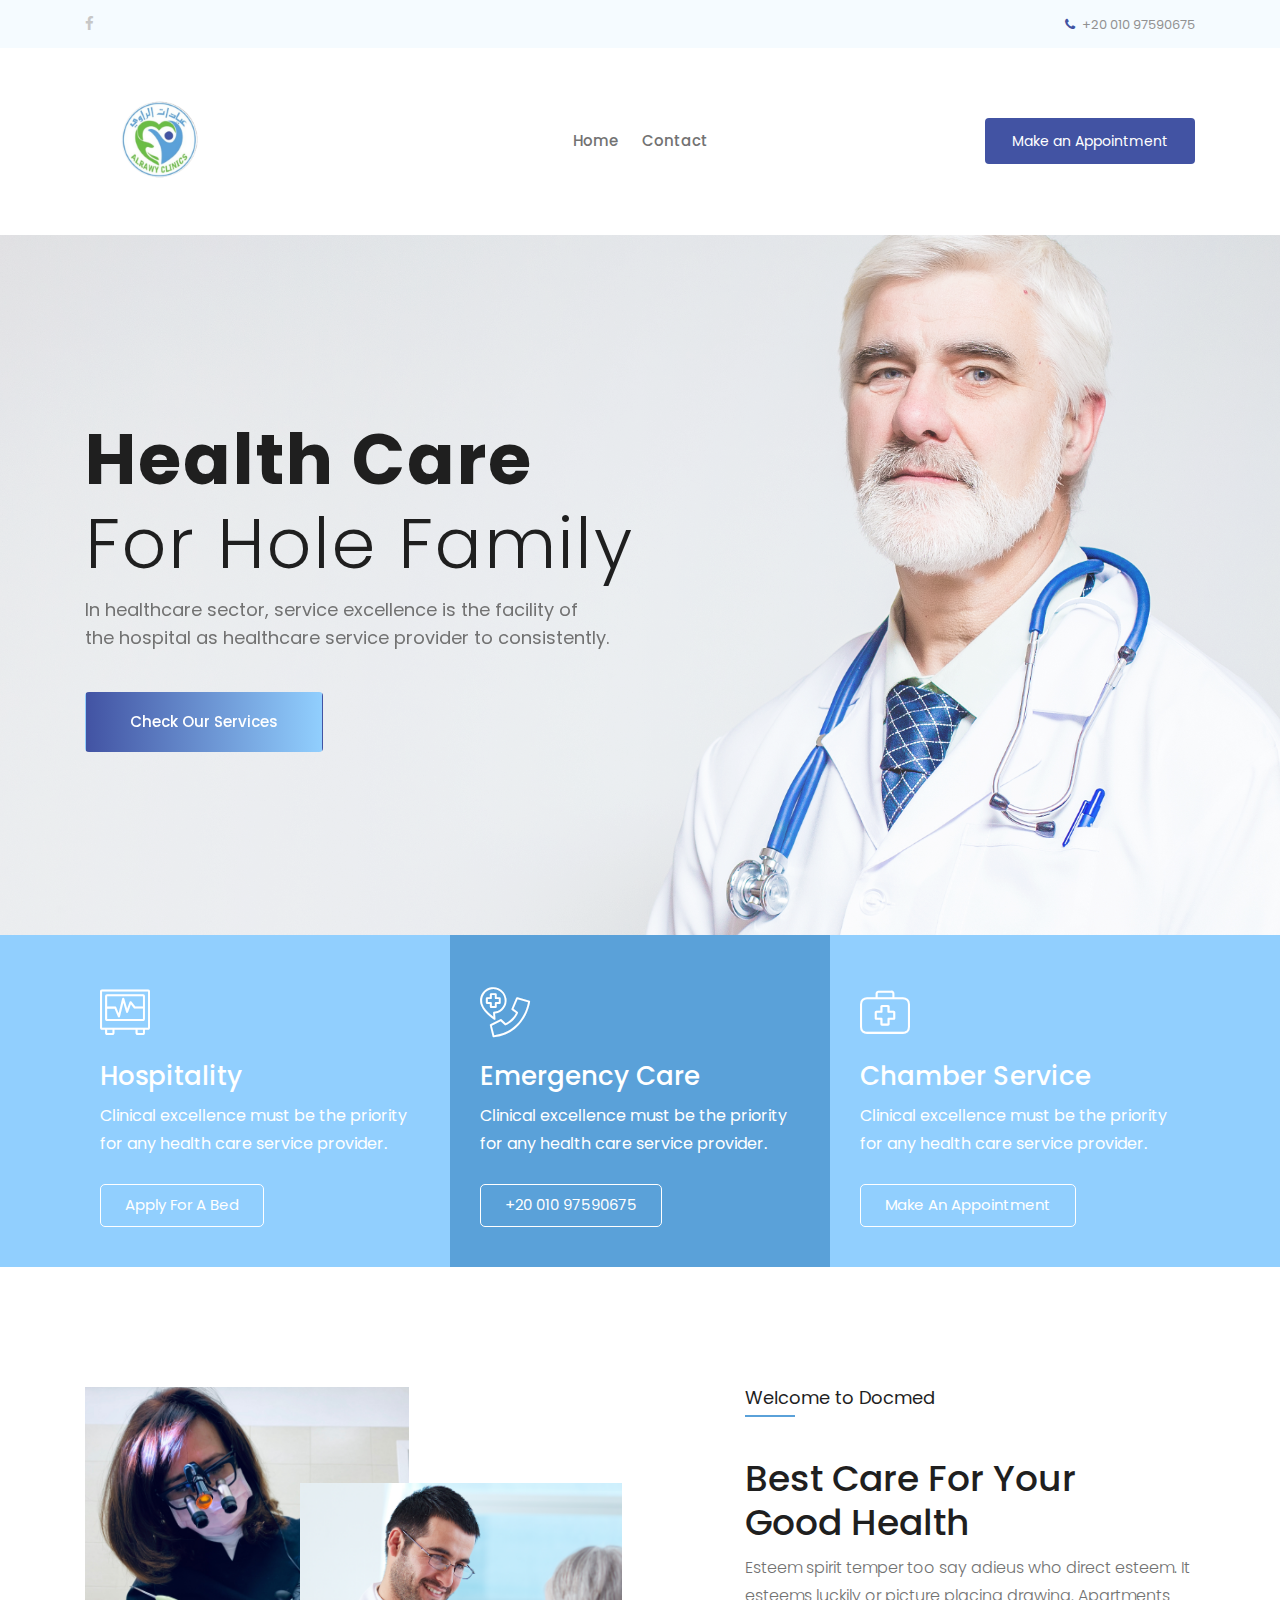
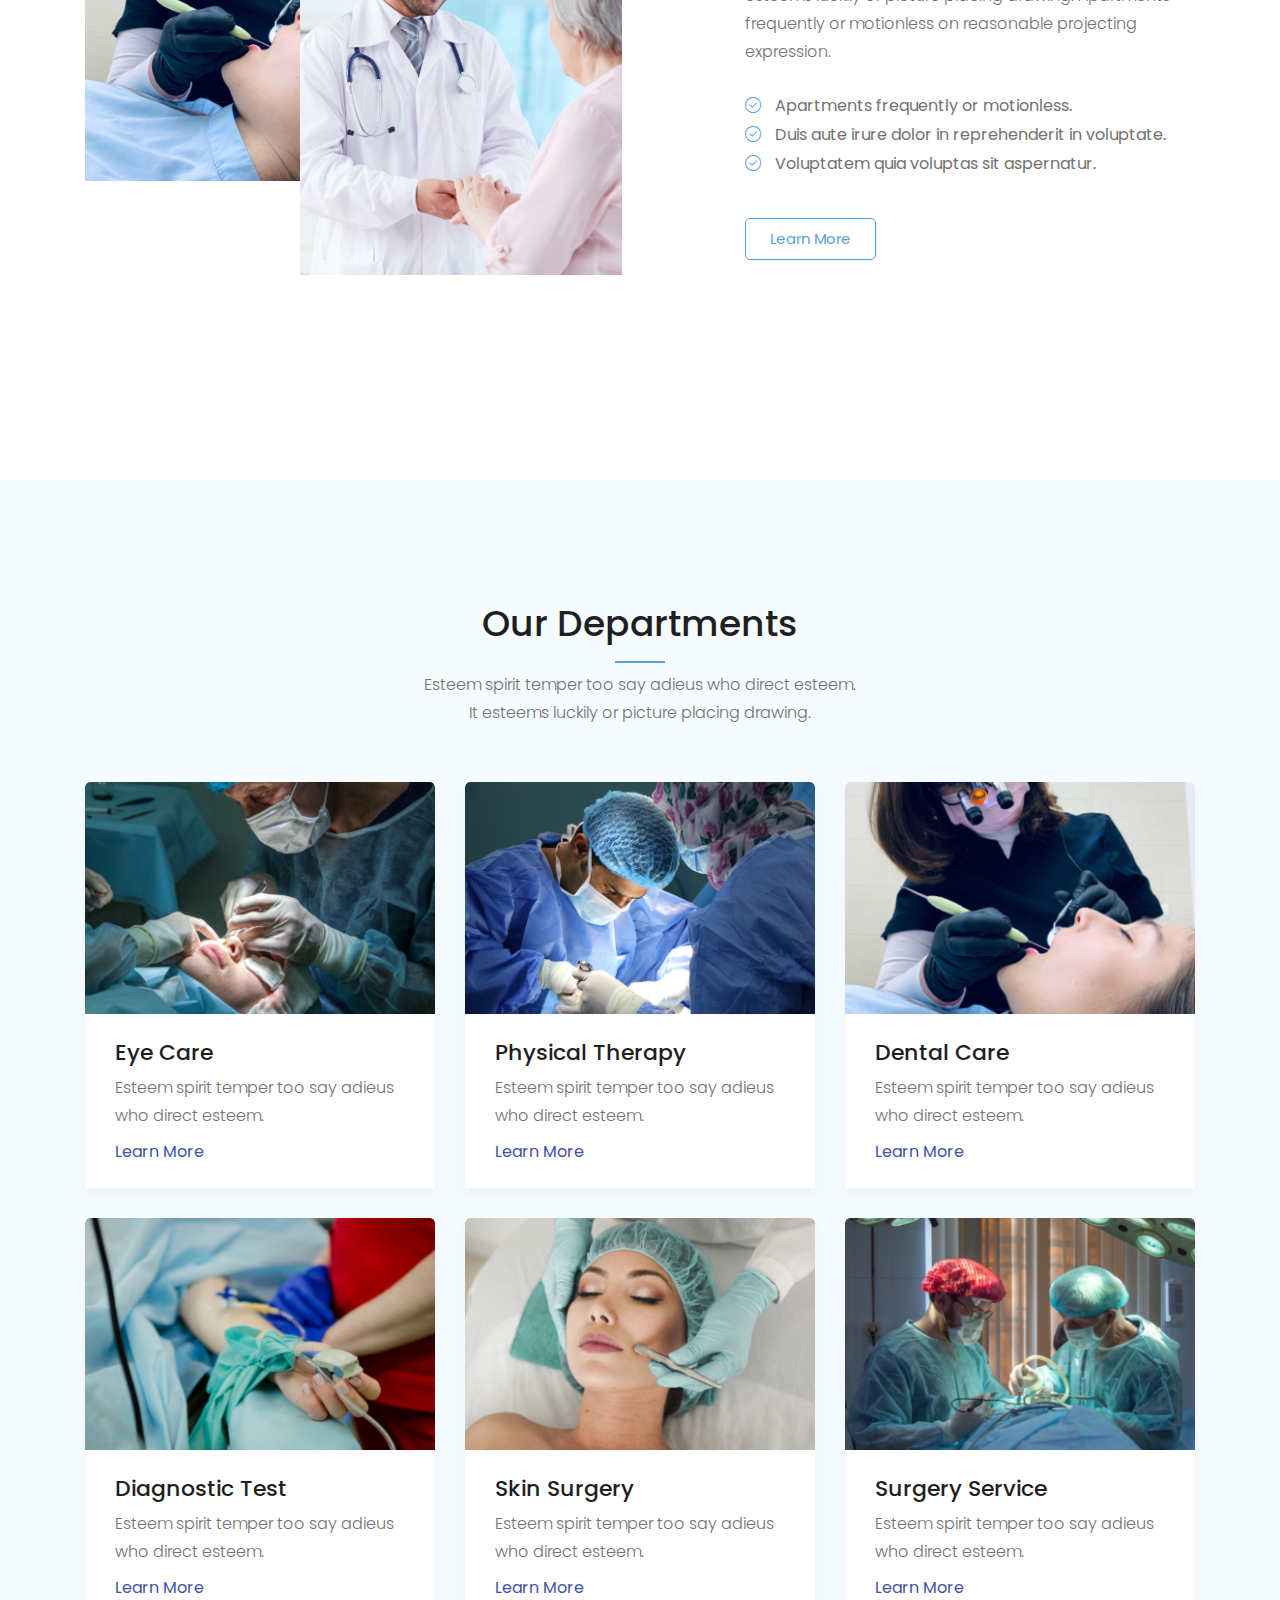
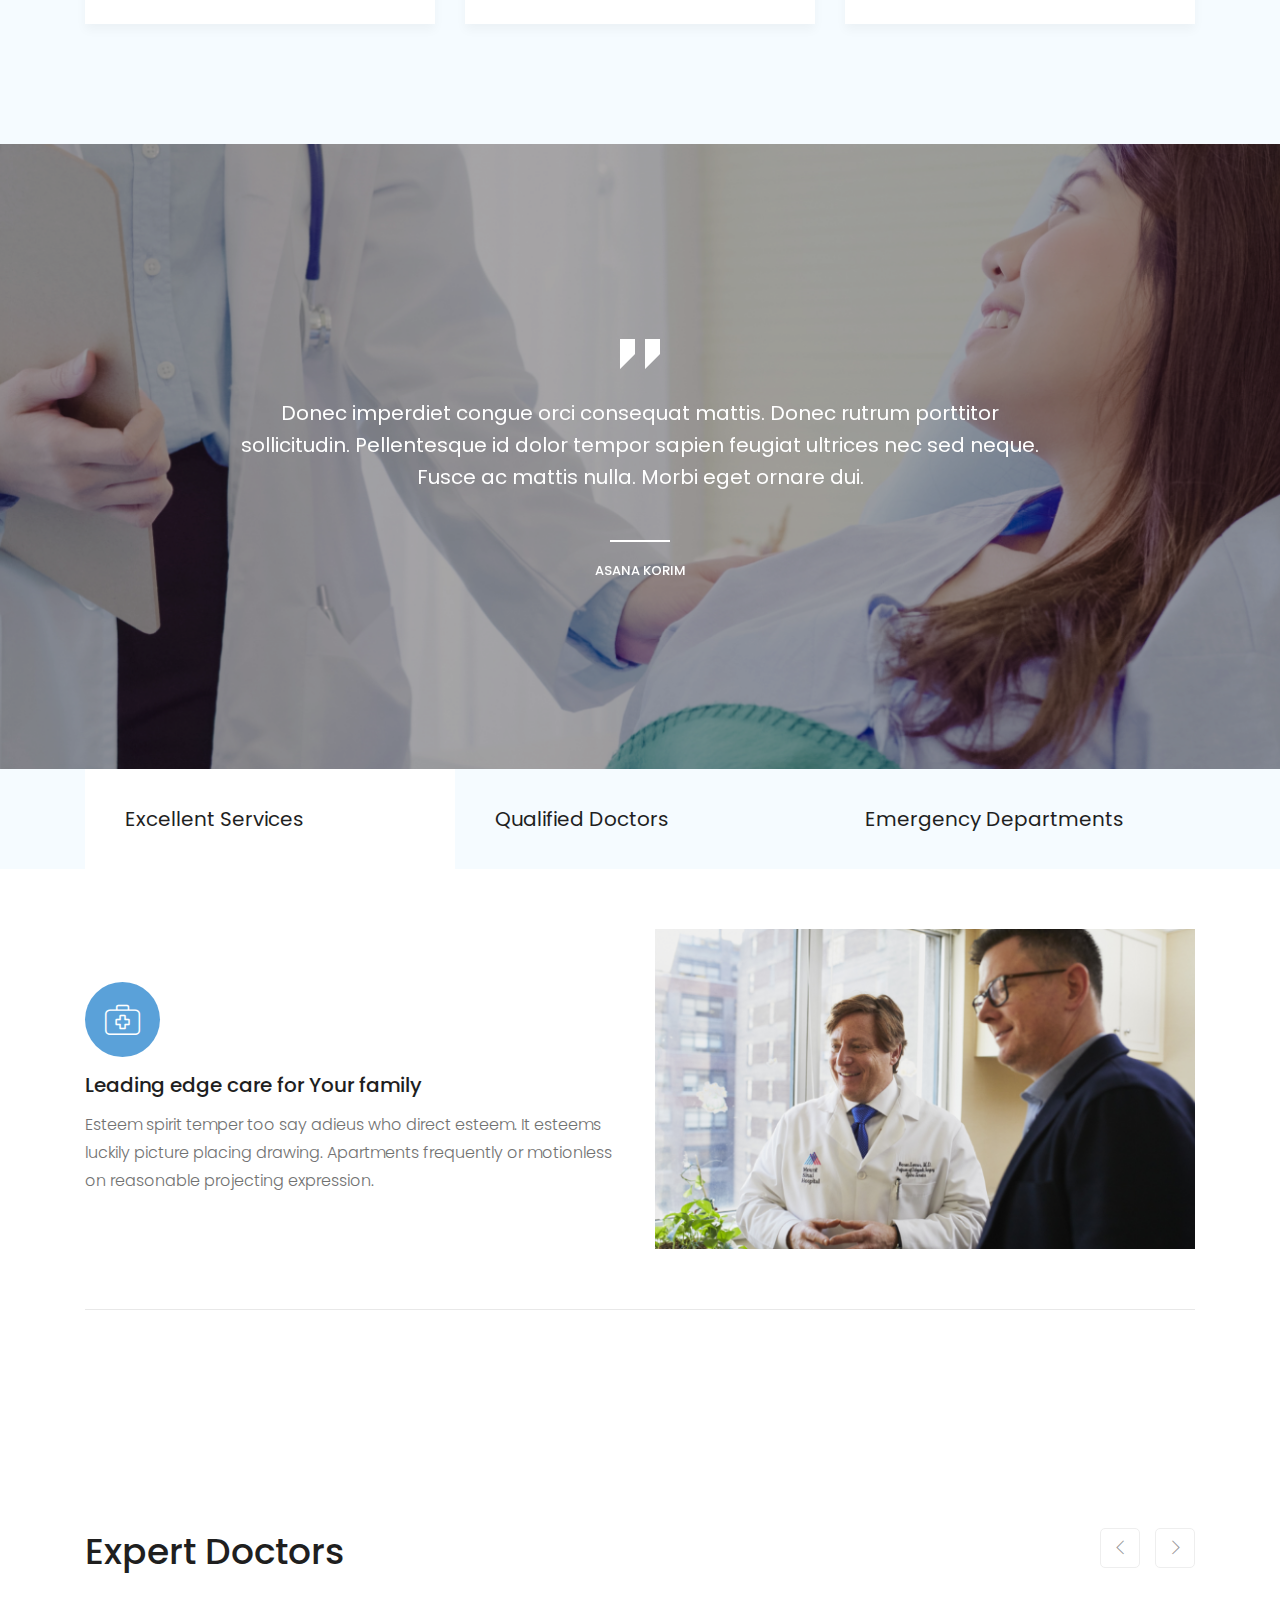
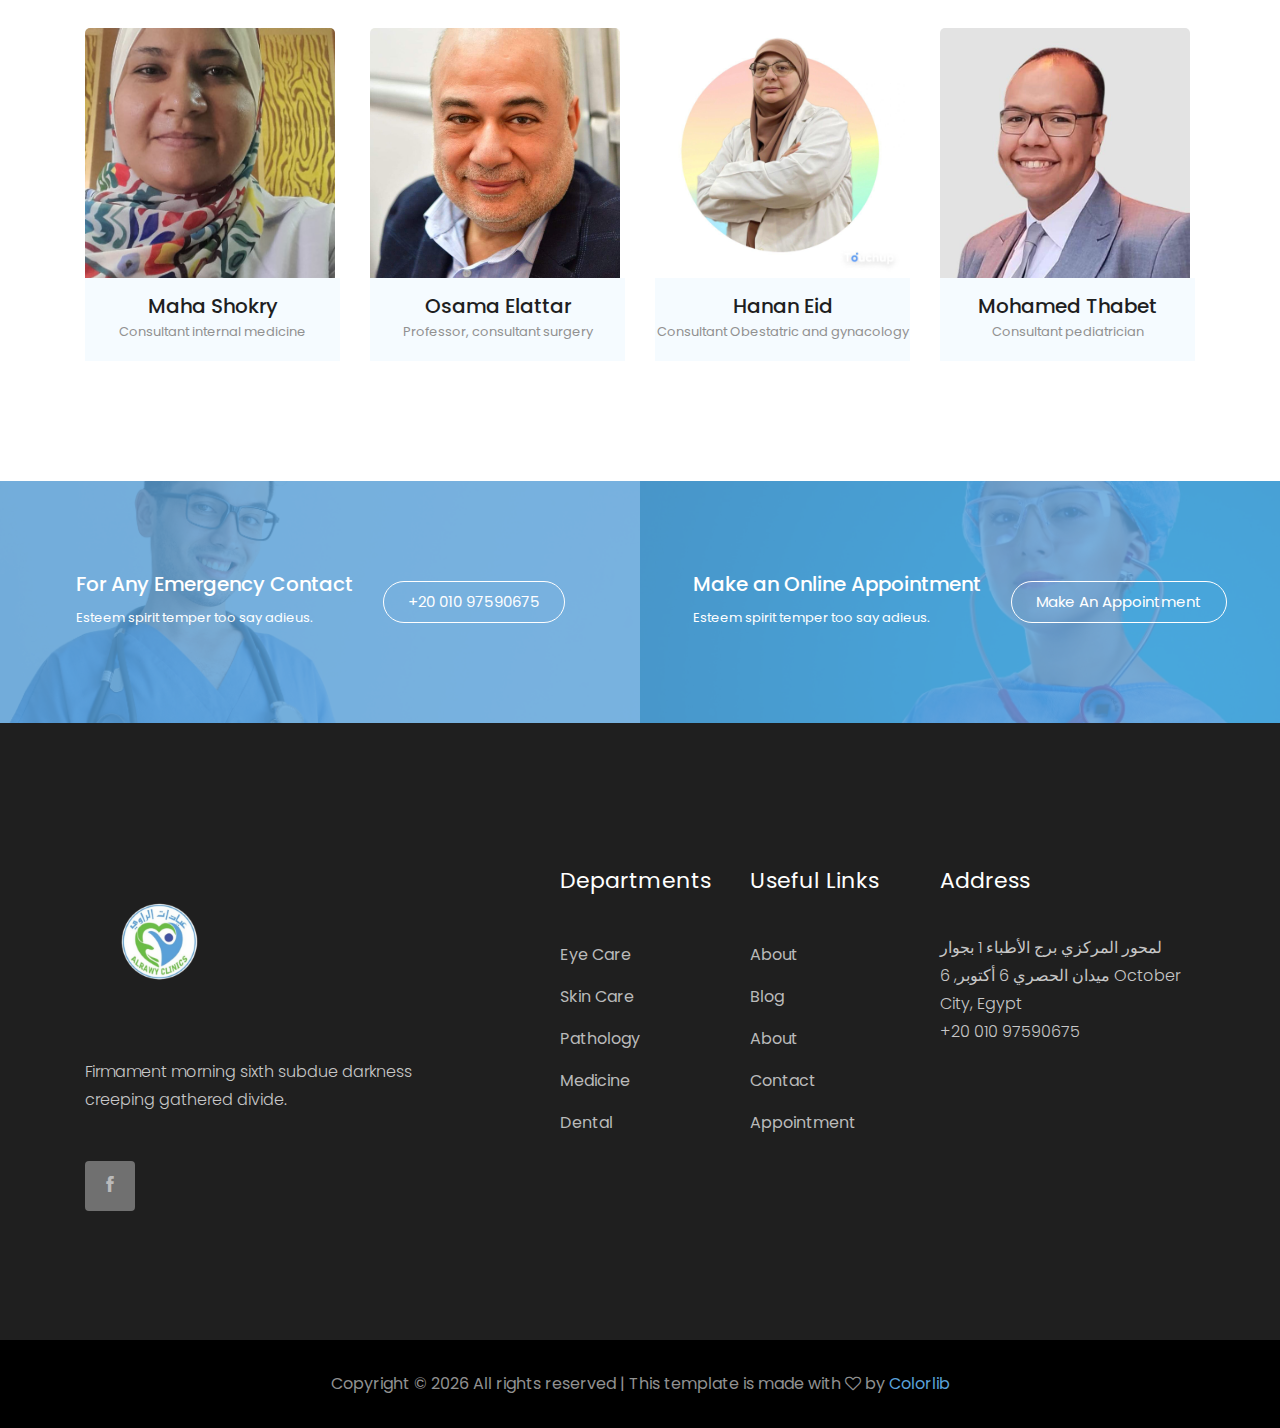
<file: index.html>
<!DOCTYPE html>
<html class="no-js" lang="zxx">
  <head>
    <meta charset="utf-8" />
    <meta http-equiv="x-ua-compatible" content="ie=edge" />
    <title>Docmed</title>
    <meta name="description" content="" />
    <meta name="viewport" content="width=device-width, initial-scale=1" />

    <!-- <link rel="manifest" href="site.webmanifest"> -->
    <link rel="shortcut icon" type="image/x-icon" href="img/favicon.png" />
    <!-- Place favicon.ico in the root directory -->

    <!-- CSS here -->
    <link rel="stylesheet" href="css/bootstrap.min.css" />
    <link rel="stylesheet" href="css/owl.carousel.min.css" />
    <link rel="stylesheet" href="css/magnific-popup.css" />
    <link rel="stylesheet" href="css/font-awesome.min.css" />
    <link rel="stylesheet" href="css/themify-icons.css" />
    <link rel="stylesheet" href="css/nice-select.css" />
    <link rel="stylesheet" href="css/flaticon.css" />
    <link rel="stylesheet" href="css/gijgo.css" />
    <link rel="stylesheet" href="css/animate.css" />
    <link rel="stylesheet" href="css/slicknav.css" />
    <link rel="stylesheet" href="scss/style.css" />
    <!-- <link rel="stylesheet" href="css/responsive.css"> -->
  </head>

  <body>
    <!--[if lte IE 9]>
      <p class="browserupgrade">
        You are using an <strong>outdated</strong> browser. Please
        <a href="https://browsehappy.com/">upgrade your browser</a> to improve
        your experience and security.
      </p>
    <![endif]-->

    <!-- header-start -->
    <header>
      <div class="header-area">
        <div class="header-top_area">
          <div class="container">
            <div class="row">
              <div class="col-xl-6 col-md-6">
                <div class="social_media_links">
                  <a
                    href="https://www.facebook.com/Alrawyclinics?mibextid=ZbWKwL"
                    target="_blank"
                  >
                    <i class="fa fa-facebook"></i>
                  </a>
                </div>
              </div>
              <div class="col-xl-6 col-md-6">
                <div class="short_contact_list">
                  <ul>
                    <li>
                      <a href="#">
                        <i class="fa fa-phone"></i>+20 010 97590675</a
                      >
                    </li>
                  </ul>
                </div>
              </div>
            </div>
          </div>
        </div>
        <div id="sticky-header" class="main-header-area">
          <div class="container">
            <div class="row align-items-center">
              <div class="col-xl-3 col-lg-2">
                <div class="logo">
                  <a href="index.html">
                    <img src="img/logo.png" class="logo" alt="" />
                  </a>
                </div>
              </div>
              <div class="col-xl-6 col-lg-7">
                <div class="main-menu d-none d-lg-block">
                  <nav>
                    <ul id="navigation">
                      <li><a class="active" href="index.html">home</a></li>
                      <li><a href="contact.html">Contact</a></li>
                    </ul>
                  </nav>
                </div>
              </div>
              <div class="col-xl-3 col-lg-3 d-none d-lg-block">
                <div class="Appointment">
                  <div class="book_btn d-none d-lg-block">
                    <a class="popup-with-form" href="#test-form"
                      >Make an Appointment</a
                    >
                  </div>
                </div>
              </div>
              <div class="col-12">
                <div class="mobile_menu d-block d-lg-none"></div>
              </div>
            </div>
          </div>
        </div>
      </div>
    </header>
    <!-- header-end -->

    <!-- slider_area_start -->
    <div class="slider_area">
      <div class="slider_active owl-carousel">
        <div class="single_slider d-flex align-items-center slider_bg_2">
          <div class="container">
            <div class="row">
              <div class="col-xl-12">
                <div class="slider_text">
                  <h3>
                    <span>Health care</span> <br />
                    For Hole Family
                  </h3>
                  <p>
                    In healthcare sector, service excellence is the facility of
                    <br />
                    the hospital as healthcare service provider to consistently.
                  </p>
                  <a href="#" class="boxed-btn3">Check Our Services</a>
                </div>
              </div>
            </div>
          </div>
        </div>
        <div class="single_slider d-flex align-items-center slider_bg_1">
          <div class="container">
            <div class="row">
              <div class="col-xl-12">
                <div class="slider_text">
                  <h3>
                    <span>Health care</span> <br />
                    For Hole Family
                  </h3>
                  <p>
                    In healthcare sector, service excellence is the facility of
                    <br />
                    the hospital as healthcare service provider to consistently.
                  </p>
                  <a href="#" class="boxed-btn3">Check Our Services</a>
                </div>
              </div>
            </div>
          </div>
        </div>
        <div class="single_slider d-flex align-items-center slider_bg_2">
          <div class="container">
            <div class="row">
              <div class="col-xl-12">
                <div class="slider_text">
                  <h3>
                    <span>Health care</span> <br />
                    For Hole Family
                  </h3>
                  <p>
                    In healthcare sector, service excellence is the facility of
                    <br />
                    the hospital as healthcare service provider to consistently.
                  </p>
                  <a href="#" class="boxed-btn3">Check Our Services</a>
                </div>
              </div>
            </div>
          </div>
        </div>
      </div>
    </div>
    <!-- slider_area_end -->

    <!-- service_area_start -->
    <div class="service_area">
      <div class="container p-0">
        <div class="row no-gutters">
          <div class="col-xl-4 col-md-4">
            <div class="single_service">
              <div class="icon">
                <i class="flaticon-electrocardiogram"></i>
              </div>
              <h3>Hospitality</h3>
              <p>
                Clinical excellence must be the priority for any health care
                service provider.
              </p>
              <a href="#" class="boxed-btn3-white">Apply For a Bed</a>
            </div>
          </div>
          <div class="col-xl-4 col-md-4">
            <div class="single_service">
              <div class="icon">
                <i class="flaticon-emergency-call"></i>
              </div>
              <h3>Emergency Care</h3>
              <p>
                Clinical excellence must be the priority for any health care
                service provider.
              </p>
              <a href="#" class="boxed-btn3-white">+20 010 97590675</a>
            </div>
          </div>
          <div class="col-xl-4 col-md-4">
            <div class="single_service">
              <div class="icon">
                <i class="flaticon-first-aid-kit"></i>
              </div>
              <h3>Chamber Service</h3>
              <p>
                Clinical excellence must be the priority for any health care
                service provider.
              </p>
              <a href="#" class="boxed-btn3-white">Make an Appointment</a>
            </div>
          </div>
        </div>
      </div>
    </div>
    <!-- service_area_end -->

    <!-- welcome_docmed_area_start -->
    <div class="welcome_docmed_area">
      <div class="container">
        <div class="row">
          <div class="col-xl-6 col-lg-6">
            <div class="welcome_thumb">
              <div class="thumb_1">
                <img src="img/about/1.png" alt="" />
              </div>
              <div class="thumb_2">
                <img src="img/about/2.png" alt="" />
              </div>
            </div>
          </div>
          <div class="col-xl-6 col-lg-6">
            <div class="welcome_docmed_info">
              <h2>Welcome to Docmed</h2>
              <h3>
                Best Care For Your <br />
                Good Health
              </h3>
              <p>
                Esteem spirit temper too say adieus who direct esteem. It
                esteems luckily or picture placing drawing. Apartments
                frequently or motionless on reasonable projecting expression.
              </p>
              <ul>
                <li>
                  <i class="flaticon-right"></i> Apartments frequently or
                  motionless.
                </li>
                <li>
                  <i class="flaticon-right"></i> Duis aute irure dolor in
                  reprehenderit in voluptate.
                </li>
                <li>
                  <i class="flaticon-right"></i> Voluptatem quia voluptas sit
                  aspernatur.
                </li>
              </ul>
              <a href="#" class="boxed-btn3-white-2">Learn More</a>
            </div>
          </div>
        </div>
      </div>
    </div>
    <!-- welcome_docmed_area_end -->

    <!-- offers_area_start -->
    <div class="our_department_area">
      <div class="container">
        <div class="row">
          <div class="col-xl-12">
            <div class="section_title text-center mb-55">
              <h3>Our Departments</h3>
              <p>
                Esteem spirit temper too say adieus who direct esteem. <br />
                It esteems luckily or picture placing drawing.
              </p>
            </div>
          </div>
        </div>
        <div class="row">
          <div class="col-xl-4 col-md-6 col-lg-4">
            <div class="single_department">
              <div class="department_thumb">
                <img src="img/department/1.png" alt="" />
              </div>
              <div class="department_content">
                <h3><a href="#">Eye Care</a></h3>
                <p>Esteem spirit temper too say adieus who direct esteem.</p>
                <a href="#" class="learn_more">Learn More</a>
              </div>
            </div>
          </div>
          <div class="col-xl-4 col-md-6 col-lg-4">
            <div class="single_department">
              <div class="department_thumb">
                <img src="img/department/2.png" alt="" />
              </div>
              <div class="department_content">
                <h3><a href="#">Physical Therapy</a></h3>
                <p>Esteem spirit temper too say adieus who direct esteem.</p>
                <a href="#" class="learn_more">Learn More</a>
              </div>
            </div>
          </div>
          <div class="col-xl-4 col-md-6 col-lg-4">
            <div class="single_department">
              <div class="department_thumb">
                <img src="img/department/3.png" alt="" />
              </div>
              <div class="department_content">
                <h3><a href="#">Dental Care</a></h3>
                <p>Esteem spirit temper too say adieus who direct esteem.</p>
                <a href="#" class="learn_more">Learn More</a>
              </div>
            </div>
          </div>
          <div class="col-xl-4 col-md-6 col-lg-4">
            <div class="single_department">
              <div class="department_thumb">
                <img src="img/department/4.png" alt="" />
              </div>
              <div class="department_content">
                <h3><a href="#">Diagnostic Test</a></h3>
                <p>Esteem spirit temper too say adieus who direct esteem.</p>
                <a href="#" class="learn_more">Learn More</a>
              </div>
            </div>
          </div>
          <div class="col-xl-4 col-md-6 col-lg-4">
            <div class="single_department">
              <div class="department_thumb">
                <img src="img/department/5.png" alt="" />
              </div>
              <div class="department_content">
                <h3><a href="#">Skin Surgery</a></h3>
                <p>Esteem spirit temper too say adieus who direct esteem.</p>
                <a href="#" class="learn_more">Learn More</a>
              </div>
            </div>
          </div>
          <div class="col-xl-4 col-md-6 col-lg-4">
            <div class="single_department">
              <div class="department_thumb">
                <img src="img/department/6.png" alt="" />
              </div>
              <div class="department_content">
                <h3><a href="#">Surgery Service</a></h3>
                <p>Esteem spirit temper too say adieus who direct esteem.</p>
                <a href="#" class="learn_more">Learn More</a>
              </div>
            </div>
          </div>
        </div>
      </div>
    </div>
    <!-- offers_area_end -->

    <!-- testmonial_area_start -->
    <div class="testmonial_area">
      <div class="testmonial_active owl-carousel">
        <div class="single-testmonial testmonial_bg_1 overlay2">
          <div class="container">
            <div class="row">
              <div class="col-xl-10 offset-xl-1">
                <div class="testmonial_info text-center">
                  <div class="quote">
                    <i class="flaticon-straight-quotes"></i>
                  </div>
                  <p>
                    Donec imperdiet congue orci consequat mattis. Donec rutrum
                    porttitor <br />
                    sollicitudin. Pellentesque id dolor tempor sapien feugiat
                    ultrices nec sed neque.
                    <br />
                    Fusce ac mattis nulla. Morbi eget ornare dui.
                  </p>
                  <div class="testmonial_author">
                    <h4>Asana Korim</h4>
                  </div>
                </div>
              </div>
            </div>
          </div>
        </div>
        <div class="single-testmonial testmonial_bg_2 overlay2">
          <div class="container">
            <div class="row">
              <div class="col-xl-10 offset-xl-1">
                <div class="testmonial_info text-center">
                  <div class="quote">
                    <i class="flaticon-straight-quotes"></i>
                  </div>
                  <p>
                    Donec imperdiet congue orci consequat mattis. Donec rutrum
                    porttitor <br />
                    sollicitudin. Pellentesque id dolor tempor sapien feugiat
                    ultrices nec sed neque.
                    <br />
                    Fusce ac mattis nulla. Morbi eget ornare dui.
                  </p>
                  <div class="testmonial_author">
                    <h4>Asana Korim</h4>
                  </div>
                </div>
              </div>
            </div>
          </div>
        </div>
        <div class="single-testmonial testmonial_bg_1 overlay2">
          <div class="container">
            <div class="row">
              <div class="col-xl-10 offset-xl-1">
                <div class="testmonial_info text-center">
                  <div class="quote">
                    <i class="flaticon-straight-quotes"></i>
                  </div>
                  <p>
                    Donec imperdiet congue orci consequat mattis. Donec rutrum
                    porttitor <br />
                    sollicitudin. Pellentesque id dolor tempor sapien feugiat
                    ultrices nec sed neque.
                    <br />
                    Fusce ac mattis nulla. Morbi eget ornare dui.
                  </p>
                  <div class="testmonial_author">
                    <h4>Asana Korim</h4>
                  </div>
                </div>
              </div>
            </div>
          </div>
        </div>
      </div>
    </div>
    <!-- testmonial_area_end -->

    <!-- business_expert_area_start  -->
    <div class="business_expert_area">
      <div class="business_tabs_area">
        <div class="container">
          <div class="row">
            <div class="col-xl-12">
              <ul class="nav" id="myTab" role="tablist">
                <li class="nav-item">
                  <a
                    class="nav-link active"
                    id="home-tab"
                    data-toggle="tab"
                    href="#home"
                    role="tab"
                    aria-controls="home"
                    aria-selected="true"
                    >Excellent Services</a
                  >
                </li>

                <li class="nav-item">
                  <a
                    class="nav-link"
                    id="profile-tab"
                    data-toggle="tab"
                    href="#profile"
                    role="tab"
                    aria-controls="profile"
                    aria-selected="false"
                    >Qualified Doctors</a
                  >
                </li>

                <li class="nav-item">
                  <a
                    class="nav-link"
                    id="contact-tab"
                    data-toggle="tab"
                    href="#contact"
                    role="tab"
                    aria-controls="contact"
                    aria-selected="false"
                    >Emergency Departments</a
                  >
                </li>
              </ul>
            </div>
          </div>
        </div>
      </div>
      <div class="container">
        <div class="border_bottom">
          <div class="tab-content" id="myTabContent">
            <div
              class="tab-pane fade show active"
              id="home"
              role="tabpanel"
              aria-labelledby="home-tab"
            >
              <div class="row align-items-center">
                <div class="col-xl-6 col-md-6">
                  <div class="business_info">
                    <div class="icon">
                      <i class="flaticon-first-aid-kit"></i>
                    </div>
                    <h3>Leading edge care for Your family</h3>
                    <p>
                      Esteem spirit temper too say adieus who direct esteem. It
                      esteems luckily picture placing drawing. Apartments
                      frequently or motionless on reasonable projecting
                      expression.
                    </p>
                  </div>
                </div>
                <div class="col-xl-6 col-md-6">
                  <div class="business_thumb">
                    <img src="img/about/business.png" alt="" />
                  </div>
                </div>
              </div>
            </div>
            <div
              class="tab-pane fade"
              id="profile"
              role="tabpanel"
              aria-labelledby="profile-tab"
            >
              <div class="row align-items-center">
                <div class="col-xl-6 col-md-6">
                  <div class="business_info">
                    <div class="icon">
                      <i class="flaticon-first-aid-kit"></i>
                    </div>
                    <h3>Leading edge care for Your family</h3>
                    <p>
                      Esteem spirit temper too say adieus who direct esteem. It
                      esteems luckily picture placing drawing. Apartments
                      frequently or motionless on reasonable projecting
                      expression.
                    </p>
                  </div>
                </div>
                <div class="col-xl-6 col-md-6">
                  <div class="business_thumb">
                    <img src="img/about/business.png" alt="" />
                  </div>
                </div>
              </div>
            </div>
            <div
              class="tab-pane fade"
              id="contact"
              role="tabpanel"
              aria-labelledby="contact-tab"
            >
              <div class="row align-items-center">
                <div class="col-xl-6 col-md-6">
                  <div class="business_info">
                    <div class="icon">
                      <i class="flaticon-first-aid-kit"></i>
                    </div>
                    <h3>Leading edge care for Your family</h3>
                    <p>
                      Esteem spirit temper too say adieus who direct esteem. It
                      esteems luckily picture placing drawing. Apartments
                      frequently or motionless on reasonable projecting
                      expression.
                    </p>
                  </div>
                </div>
                <div class="col-xl-6 col-md-6">
                  <div class="business_thumb">
                    <img src="img/about/business.png" alt="" />
                  </div>
                </div>
              </div>
            </div>
          </div>
        </div>
      </div>
    </div>
    <!-- business_expert_area_end  -->

    <!-- expert_doctors_area_start -->
    <div class="expert_doctors_area">
      <div class="container">
        <div class="row">
          <div class="col-xl-12">
            <div class="doctors_title mb-55">
              <h3>Expert Doctors</h3>
            </div>
          </div>
        </div>
        <div class="row">
          <div class="col-xl-12">
            <div class="expert_active owl-carousel">
              <div class="single_expert">
                <div class="expert_thumb">
                  <img src="img/experts/د_مها_شكري_صوره.jpg" alt="" />
                </div>
                <div class="experts_name text-center">
                  <h3>Maha Shokry</h3>
                  <span>Consultant internal medicine</span>
                </div>
              </div>
              <div class="single_expert">
                <div class="expert_thumb">
                  <img src="img/experts/د_أسامة_العطار_صورة.jpg" alt="" />
                </div>
                <div class="experts_name text-center">
                  <h3>Osama Elattar</h3>
                  <span>Professor, consultant surgery </span>
                </div>
              </div>
              <div class="single_expert">
                <div class="expert_thumb">
                  <img src="img/experts/د_حنان_عيد_صوره.jpg" alt="" />
                </div>
                <div class="experts_name text-center">
                  <h3>Hanan Eid</h3>
                  <span>Consultant Obestatric and gynacology</span>
                </div>
              </div>
              <div class="single_expert">
                <div class="expert_thumb">
                  <img src="img/experts/د_محمد_ثابت_صورة.jpg" alt="" />
                </div>
                <div class="experts_name text-center">
                  <h3>Mohamed Thabet</h3>
                  <span>Consultant pediatrician</span>
                </div>
              </div>
              <div class="single_expert">
                <div class="expert_thumb">
                  <img src="img/experts/د_آلاء_عبد_الرحمن.jpg" alt="" />
                </div>
                <div class="experts_name text-center">
                  <h3>Alaa Abdelrahman</h3>
                  <span>Specialist nutrition</span>
                </div>
              </div>
              <div class="single_expert">
                <div class="expert_thumb">
                  <img src="img/experts/د_ولاء_السيد_صورة.jpg" alt="" />
                </div>
                <div class="experts_name text-center">
                  <h3>Walaa Elsayed</h3>
                  <span>Consultant internal medicine</span>
                </div>
              </div>
              <div class="single_expert">
                <div class="expert_thumb">
                  <img src="img/experts/د_بسمه_صوره.jpg" alt="" />
                </div>
                <div class="experts_name text-center">
                  <h3>Basmah Rabea</h3>
                  <span>Specialist dermatology</span>
                </div>
              </div>
              <div class="single_expert">
                <div class="expert_thumb">
                  <img src="img/experts/د_عبد_الحميد_على_صورة.jpg" alt="" />
                </div>
                <div class="experts_name text-center">
                  <h3>Abdelhameed Ali</h3>
                  <span>Consultant pediatrician</span>
                </div>
              </div>
            </div>
          </div>
        </div>
      </div>
    </div>
    <!-- expert_doctors_area_end -->

    <!-- Emergency_contact start -->
    <div class="Emergency_contact">
      <div class="conatiner-fluid p-0">
        <div class="row no-gutters">
          <div class="col-xl-6">
            <div
              class="single_emergency d-flex align-items-center justify-content-center emergency_bg_1 overlay_skyblue"
            >
              <div class="info">
                <h3>For Any Emergency Contact</h3>
                <p>Esteem spirit temper too say adieus.</p>
              </div>
              <div class="info_button">
                <a href="#" class="boxed-btn3-white">+20 010 97590675</a>
              </div>
            </div>
          </div>
          <div class="col-xl-6">
            <div
              class="single_emergency d-flex align-items-center justify-content-center emergency_bg_2 overlay_skyblue"
            >
              <div class="info">
                <h3>Make an Online Appointment</h3>
                <p>Esteem spirit temper too say adieus.</p>
              </div>
              <div class="info_button">
                <a href="#" class="boxed-btn3-white">Make an Appointment</a>
              </div>
            </div>
          </div>
        </div>
      </div>
    </div>
    <!-- Emergency_contact end -->

    <!-- footer start -->
    <footer class="footer">
      <div class="footer_top">
        <div class="container">
          <div class="row">
            <div class="col-xl-4 col-md-6 col-lg-4">
              <div class="footer_widget">
                <div class="footer_logo">
                  <a href="#">
                    <img src="img/logo.png" class="logo" alt="" />
                  </a>
                </div>
                <p>
                  Firmament morning sixth subdue darkness creeping gathered
                  divide.
                </p>
                <div class="socail_links">
                  <ul>
                    <li>
                      <a
                        href="https://www.facebook.com/Alrawyclinics?mibextid=ZbWKwL"
                      >
                        <i class="ti-facebook"></i>
                      </a>
                    </li>
                  </ul>
                </div>
              </div>
            </div>
            <div class="col-xl-2 offset-xl-1 col-md-6 col-lg-3">
              <div class="footer_widget">
                <h3 class="footer_title">Departments</h3>
                <ul>
                  <li><a href="#">Eye Care</a></li>
                  <li><a href="#">Skin Care</a></li>
                  <li><a href="#">Pathology</a></li>
                  <li><a href="#">Medicine</a></li>
                  <li><a href="#">Dental</a></li>
                </ul>
              </div>
            </div>
            <div class="col-xl-2 col-md-6 col-lg-2">
              <div class="footer_widget">
                <h3 class="footer_title">Useful Links</h3>
                <ul>
                  <li><a href="#">About</a></li>
                  <li><a href="#">Blog</a></li>
                  <li><a href="#">About</a></li>
                  <li><a href="#"> Contact</a></li>
                  <li><a href="#"> Appointment</a></li>
                </ul>
              </div>
            </div>
            <div class="col-xl-3 col-md-6 col-lg-3">
              <div class="footer_widget">
                <h3 class="footer_title">Address</h3>
                <p>
                  لمحور المركزي برج الأطباء 1 بجوار ميدان الحصري 6 أكتوبر, 6
                  October City, Egypt <br />
                  +20 010 97590675
                </p>
              </div>
            </div>
          </div>
        </div>
      </div>
      <div class="copy-right_text">
        <div class="container">
          <div class="footer_border"></div>
          <div class="row">
            <div class="col-xl-12">
              <p class="copy_right text-center">
                <!-- Link back to Colorlib can't be removed. Template is licensed under CC BY 3.0. -->
                Copyright &copy;
                <script>
                  document.write(new Date().getFullYear());
                </script>
                All rights reserved | This template is made with
                <i class="fa fa-heart-o" aria-hidden="true"></i> by
                <a href="https://colorlib.com" target="_blank">Colorlib</a>
                <!-- Link back to Colorlib can't be removed. Template is licensed under CC BY 3.0. -->
              </p>
            </div>
          </div>
        </div>
      </div>
    </footer>
    <!-- footer end  -->
    <!-- link that opens popup -->

    <!-- form itself end-->
    <form id="test-form" class="white-popup-block mfp-hide">
      <div class="popup_box">
        <div class="popup_inner">
          <h3>Make an Appointment</h3>
          <form action="#">
            <div class="row">
              <div class="col-xl-6">
                <input id="datepicker" placeholder="Pick date" />
              </div>
              <div class="col-xl-6">
                <input id="datepicker2" placeholder="Suitable time" />
              </div>
              <div class="col-xl-6">
                <select class="form-select wide" id="default-select" class="">
                  <option data-display="Select Department">Department</option>
                  <option value="1">Eye Care</option>
                  <option value="2">Physical Therapy</option>
                  <option value="3">Dental Care</option>
                </select>
              </div>
              <div class="col-xl-6">
                <select class="form-select wide" id="default-select" class="">
                  <option data-display="Doctors">Doctors</option>
                  <option value="1">Mirazul Alom</option>
                  <option value="2">Monzul Alom</option>
                  <option value="3">Azizul Isalm</option>
                </select>
              </div>
              <div class="col-xl-6">
                <input type="text" placeholder="Name" />
              </div>
              <div class="col-xl-6">
                <input type="text" placeholder="Phone no." />
              </div>
              <div class="col-xl-12">
                <input type="email" placeholder="Email" />
              </div>
              <div class="col-xl-12">
                <button type="submit" class="boxed-btn3">Confirm</button>
              </div>
            </div>
          </form>
        </div>
      </div>
    </form>
    <!-- form itself end -->

    <!-- JS here -->
    <script src="js/vendor/modernizr-3.5.0.min.js"></script>
    <script src="js/vendor/jquery-1.12.4.min.js"></script>
    <script src="js/popper.min.js"></script>
    <script src="js/bootstrap.min.js"></script>
    <script src="js/owl.carousel.min.js"></script>
    <script src="js/isotope.pkgd.min.js"></script>
    <script src="js/ajax-form.js"></script>
    <script src="js/waypoints.min.js"></script>
    <script src="js/jquery.counterup.min.js"></script>
    <script src="js/imagesloaded.pkgd.min.js"></script>
    <script src="js/scrollIt.js"></script>
    <script src="js/jquery.scrollUp.min.js"></script>
    <script src="js/wow.min.js"></script>
    <script src="js/nice-select.min.js"></script>
    <script src="js/jquery.slicknav.min.js"></script>
    <script src="js/jquery.magnific-popup.min.js"></script>
    <script src="js/plugins.js"></script>
    <script src="js/gijgo.min.js"></script>
    <!--contact js-->
    <script src="js/contact.js"></script>
    <script src="js/jquery.ajaxchimp.min.js"></script>
    <script src="js/jquery.form.js"></script>
    <script src="js/jquery.validate.min.js"></script>
    <script src="js/mail-script.js"></script>

    <script src="js/main.js"></script>
    <script>
      $("#datepicker").datepicker({
        iconsLibrary: "fontawesome",
        icons: {
          rightIcon: '<span class="fa fa-caret-down"></span>',
        },
      });
      $("#datepicker2").datepicker({
        iconsLibrary: "fontawesome",
        icons: {
          rightIcon: '<span class="fa fa-caret-down"></span>',
        },
      });
      $(document).ready(function () {
        $(".js-example-basic-multiple").select2();
      });
    </script>
  </body>
</html>
</file>
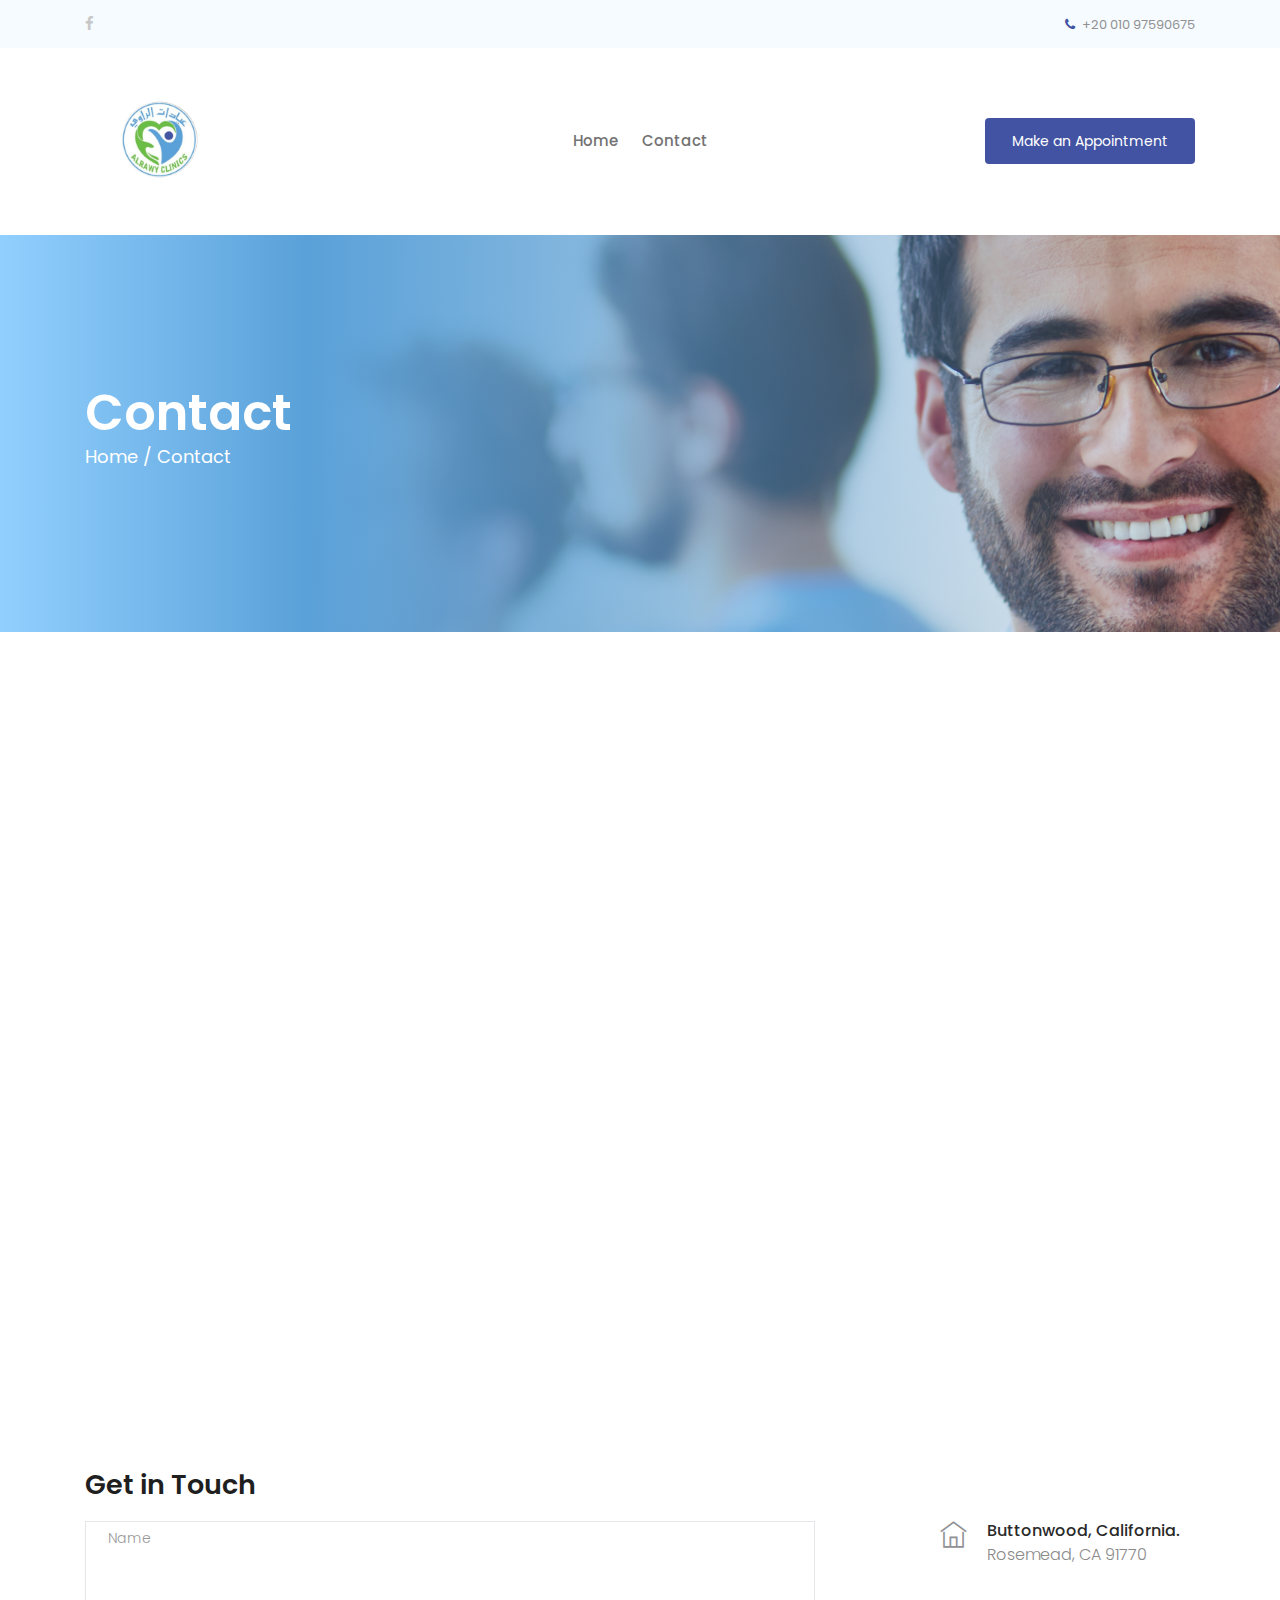
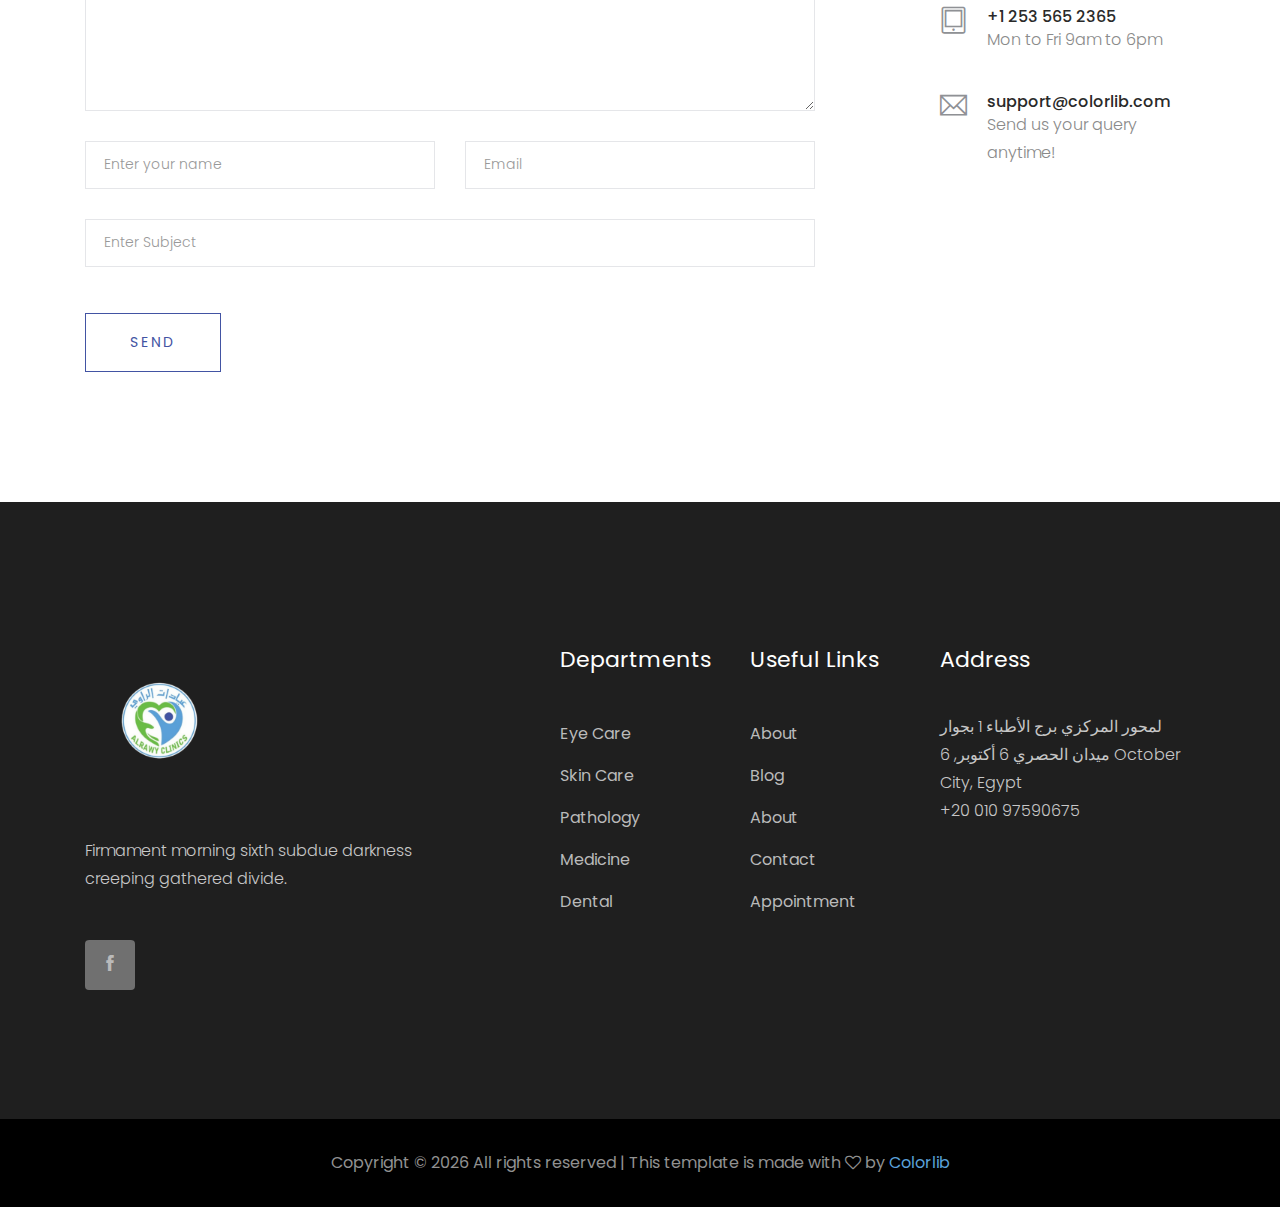
<file: contact.html>
<!DOCTYPE html>
<html class="no-js" lang="zxx">
  <head>
    <meta charset="utf-8" />
    <meta http-equiv="x-ua-compatible" content="ie=edge" />
    <title>Docmed</title>
    <meta name="description" content="" />
    <meta name="viewport" content="width=device-width, initial-scale=1" />

    <!-- <link rel="manifest" href="site.webmanifest"> -->
    <link rel="shortcut icon" type="image/x-icon" href="img/favicon.png" />
    <!-- Place favicon.ico in the root directory -->

    <!-- CSS here -->
    <link rel="stylesheet" href="css/bootstrap.min.css" />
    <link rel="stylesheet" href="css/owl.carousel.min.css" />
    <link rel="stylesheet" href="css/magnific-popup.css" />
    <link rel="stylesheet" href="css/font-awesome.min.css" />
    <link rel="stylesheet" href="css/themify-icons.css" />
    <link rel="stylesheet" href="css/nice-select.css" />
    <link rel="stylesheet" href="css/flaticon.css" />
    <link rel="stylesheet" href="css/gijgo.css" />
    <link rel="stylesheet" href="css/animate.css" />
    <link rel="stylesheet" href="css/slicknav.css" />
    <link rel="stylesheet" href="scss/style.css" />
    <!-- <link rel="stylesheet" href="css/responsive.css"> -->
  </head>

  <body>
    <!--[if lte IE 9]>
      <p class="browserupgrade">
        You are using an <strong>outdated</strong> browser. Please
        <a href="https://browsehappy.com/">upgrade your browser</a> to improve
        your experience and security.
      </p>
    <![endif]-->

    <!-- header-start -->
    <header>
      <div class="header-area">
        <div class="header-top_area">
          <div class="container">
            <div class="row">
              <div class="col-xl-6 col-md-6">
                <div class="social_media_links">
                  <a
                    href="https://www.facebook.com/Alrawyclinics?mibextid=ZbWKwL"
                    target="_blank"
                  >
                    <i class="fa fa-facebook"></i>
                  </a>
                </div>
              </div>
              <div class="col-xl-6 col-md-6">
                <div class="short_contact_list">
                  <ul>
                    <li>
                      <a href="#">
                        <i class="fa fa-phone"></i>+20 010 97590675</a
                      >
                    </li>
                  </ul>
                </div>
              </div>
            </div>
          </div>
        </div>
        <div id="sticky-header" class="main-header-area">
          <div class="container">
            <div class="row align-items-center">
              <div class="col-xl-3 col-lg-2">
                <div class="logo">
                  <a href="index.html">
                    <img src="img/logo.png" class="logo" alt="" />
                  </a>
                </div>
              </div>
              <div class="col-xl-6 col-lg-7">
                <div class="main-menu d-none d-lg-block">
                  <nav>
                    <ul id="navigation">
                      <li><a class="active" href="index.html">home</a></li>
                      <li><a href="contact.html">Contact</a></li>
                    </ul>
                  </nav>
                </div>
              </div>
              <div class="col-xl-3 col-lg-3 d-none d-lg-block">
                <div class="Appointment">
                  <div class="book_btn d-none d-lg-block">
                    <a class="popup-with-form" href="#test-form"
                      >Make an Appointment</a
                    >
                  </div>
                </div>
              </div>
              <div class="col-12">
                <div class="mobile_menu d-block d-lg-none"></div>
              </div>
            </div>
          </div>
        </div>
      </div>
    </header>
    <!-- header-end -->

    <!-- bradcam_area_start  -->
    <div class="bradcam_area breadcam_bg_2 bradcam_overlay">
      <div class="container">
        <div class="row">
          <div class="col-xl-12">
            <div class="bradcam_text">
              <h3>contact</h3>
              <p><a href="index.html">Home /</a> contact</p>
            </div>
          </div>
        </div>
      </div>
    </div>
    <!-- bradcam_area_end  -->

    <!-- ================ contact section start ================= -->
    <section class="contact-section">
      <div class="container">
        <iframe
          src="https://www.google.com/maps/embed?pb=!1m18!1m12!1m3!1d5813.210728551284!2d30.934338873540504!3d29.963453657760983!2m3!1f0!2f0!3f0!3m2!1i1024!2i768!4f13.1!3m3!1m2!1s0x1458575dce3ccef5%3A0xa28dc562aedc076!2z2KjYsdisINin2YTYp9i32KjYp9ihINmF2K_ZitmG2KkgNiDYo9mD2KrZiNio2LE!5e0!3m2!1sar!2seg!4v1734306610598!5m2!1sar!2seg"
          style="border: 0; width: 100%; height: 700px"
          allowfullscreen=""
          loading="lazy"
          referrerpolicy="no-referrer-when-downgrade"
        ></iframe>

        <div class="row">
          <div class="col-12">
            <h2 class="contact-title">Get in Touch</h2>
          </div>
          <div class="col-lg-8">
            <form
              class="form-contact contact_form"
              action="contact_process.php"
              method="post"
              id="contactForm"
              novalidate="novalidate"
            >
              <div class="row">
                <div class="col-12">
                  <div class="form-group">
                    <textarea
                      class="form-control w-100"
                      name="message"
                      id="message"
                      cols="30"
                      rows="9"
                      onfocus="this.placeholder = ''"
                      onblur="this.placeholder = 'Enter Message'"
                      placeholder=" Name"
                    ></textarea>
                  </div>
                </div>
                <div class="col-sm-6">
                  <div class="form-group">
                    <input
                      class="form-control valid"
                      name="name"
                      id="name"
                      type="text"
                      onfocus="this.placeholder = ''"
                      onblur="this.placeholder = 'Enter your name'"
                      placeholder="Enter your name"
                    />
                  </div>
                </div>
                <div class="col-sm-6">
                  <div class="form-group">
                    <input
                      class="form-control valid"
                      name="email"
                      id="email"
                      type="email"
                      onfocus="this.placeholder = ''"
                      onblur="this.placeholder = 'Enter email address'"
                      placeholder="Email"
                    />
                  </div>
                </div>
                <div class="col-12">
                  <div class="form-group">
                    <input
                      class="form-control"
                      name="subject"
                      id="subject"
                      type="text"
                      onfocus="this.placeholder = ''"
                      onblur="this.placeholder = 'Enter Subject'"
                      placeholder="Enter Subject"
                    />
                  </div>
                </div>
              </div>
              <div class="form-group mt-3">
                <button
                  type="submit"
                  class="button button-contactForm boxed-btn"
                >
                  Send
                </button>
              </div>
            </form>
          </div>
          <div class="col-lg-3 offset-lg-1">
            <div class="media contact-info">
              <span class="contact-info__icon"><i class="ti-home"></i></span>
              <div class="media-body">
                <h3>Buttonwood, California.</h3>
                <p>Rosemead, CA 91770</p>
              </div>
            </div>
            <div class="media contact-info">
              <span class="contact-info__icon"><i class="ti-tablet"></i></span>
              <div class="media-body">
                <h3>+1 253 565 2365</h3>
                <p>Mon to Fri 9am to 6pm</p>
              </div>
            </div>
            <div class="media contact-info">
              <span class="contact-info__icon"><i class="ti-email"></i></span>
              <div class="media-body">
                <h3>support@colorlib.com</h3>
                <p>Send us your query anytime!</p>
              </div>
            </div>
          </div>
        </div>
      </div>
    </section>
    <!-- ================ contact section end ================= -->

    <!-- footer start -->
    <footer class="footer">
      <div class="footer_top">
        <div class="container">
          <div class="row">
            <div class="col-xl-4 col-md-6 col-lg-4">
              <div class="footer_widget">
                <div class="footer_logo">
                  <a href="#">
                    <img src="img/logo.png" class="logo" alt="" />
                  </a>
                </div>
                <p>
                  Firmament morning sixth subdue darkness creeping gathered
                  divide.
                </p>
                <div class="socail_links">
                  <ul>
                    <li>
                      <a
                        href="https://www.facebook.com/Alrawyclinics?mibextid=ZbWKwL"
                      >
                        <i class="ti-facebook"></i>
                      </a>
                    </li>
                  </ul>
                </div>
              </div>
            </div>
            <div class="col-xl-2 offset-xl-1 col-md-6 col-lg-3">
              <div class="footer_widget">
                <h3 class="footer_title">Departments</h3>
                <ul>
                  <li><a href="#">Eye Care</a></li>
                  <li><a href="#">Skin Care</a></li>
                  <li><a href="#">Pathology</a></li>
                  <li><a href="#">Medicine</a></li>
                  <li><a href="#">Dental</a></li>
                </ul>
              </div>
            </div>
            <div class="col-xl-2 col-md-6 col-lg-2">
              <div class="footer_widget">
                <h3 class="footer_title">Useful Links</h3>
                <ul>
                  <li><a href="#">About</a></li>
                  <li><a href="#">Blog</a></li>
                  <li><a href="#">About</a></li>
                  <li><a href="#"> Contact</a></li>
                  <li><a href="#"> Appointment</a></li>
                </ul>
              </div>
            </div>
            <div class="col-xl-3 col-md-6 col-lg-3">
              <div class="footer_widget">
                <h3 class="footer_title">Address</h3>
                <p>
                  لمحور المركزي برج الأطباء 1 بجوار ميدان الحصري 6 أكتوبر, 6
                  October City, Egypt <br />
                  +20 010 97590675
                </p>
              </div>
            </div>
          </div>
        </div>
      </div>
      <div class="copy-right_text">
        <div class="container">
          <div class="footer_border"></div>
          <div class="row">
            <div class="col-xl-12">
              <p class="copy_right text-center">
                <!-- Link back to Colorlib can't be removed. Template is licensed under CC BY 3.0. -->
                Copyright &copy;
                <script>
                  document.write(new Date().getFullYear());
                </script>
                All rights reserved | This template is made with
                <i class="fa fa-heart-o" aria-hidden="true"></i> by
                <a href="https://colorlib.com" target="_blank">Colorlib</a>
                <!-- Link back to Colorlib can't be removed. Template is licensed under CC BY 3.0. -->
              </p>
            </div>
          </div>
        </div>
      </div>
    </footer>
    <!-- footer end  -->
    <!-- link that opens popup -->

    <!-- form itself end-->
    <form id="test-form" class="white-popup-block mfp-hide">
      <div class="popup_box">
        <div class="popup_inner">
          <h3>Make an Appointment</h3>
          <form action="#">
            <div class="row">
              <div class="col-xl-6">
                <input id="datepicker" placeholder="Pick date" />
              </div>
              <div class="col-xl-6">
                <input id="datepicker2" placeholder="Suitable time" />
              </div>
              <div class="col-xl-6">
                <select class="form-select wide" id="default-select" class="">
                  <option data-display="Select Department">Department</option>
                  <option value="1">Eye Care</option>
                  <option value="2">Physical Therapy</option>
                  <option value="3">Dental Care</option>
                </select>
              </div>
              <div class="col-xl-6">
                <select class="form-select wide" id="default-select" class="">
                  <option data-display="Doctors">Doctors</option>
                  <option value="1">Mirazul Alom</option>
                  <option value="2">Monzul Alom</option>
                  <option value="3">Azizul Isalm</option>
                </select>
              </div>
              <div class="col-xl-6">
                <input type="text" placeholder="Name" />
              </div>
              <div class="col-xl-6">
                <input type="text" placeholder="Phone no." />
              </div>
              <div class="col-xl-12">
                <input type="email" placeholder="Email" />
              </div>
              <div class="col-xl-12">
                <button type="submit" class="boxed-btn3">Confirm</button>
              </div>
            </div>
          </form>
        </div>
      </div>
    </form>
    <!-- form itself end -->

    <!-- JS here -->
    <script src="js/vendor/modernizr-3.5.0.min.js"></script>
    <script src="js/vendor/jquery-1.12.4.min.js"></script>
    <script src="js/popper.min.js"></script>
    <script src="js/bootstrap.min.js"></script>
    <script src="js/owl.carousel.min.js"></script>
    <script src="js/isotope.pkgd.min.js"></script>
    <script src="js/ajax-form.js"></script>
    <script src="js/waypoints.min.js"></script>
    <script src="js/jquery.counterup.min.js"></script>
    <script src="js/imagesloaded.pkgd.min.js"></script>
    <script src="js/scrollIt.js"></script>
    <script src="js/jquery.scrollUp.min.js"></script>
    <script src="js/wow.min.js"></script>
    <script src="js/nice-select.min.js"></script>
    <script src="js/jquery.slicknav.min.js"></script>
    <script src="js/jquery.magnific-popup.min.js"></script>
    <script src="js/plugins.js"></script>
    <script src="js/gijgo.min.js"></script>

    <!--contact js-->
    <script src="js/contact.js"></script>
    <script src="js/jquery.ajaxchimp.min.js"></script>
    <script src="js/jquery.form.js"></script>
    <script src="js/jquery.validate.min.js"></script>
    <script src="js/mail-script.js"></script>

    <script src="js/main.js"></script>
    <script>
      $("#datepicker").datepicker({
        iconsLibrary: "fontawesome",
        icons: {
          rightIcon: '<span class="fa fa-caret-down"></span>',
        },
      });
      $("#datepicker2").datepicker({
        iconsLibrary: "fontawesome",
        icons: {
          rightIcon: '<span class="fa fa-caret-down"></span>',
        },
      });
    </script>
  </body>
</html>
</file>
<file: css/themify-icons.css>
@font-face {
	font-family: 'themify';
	src:url('../fonts/themify.eot?-fvbane');
	src:url('../fonts/themify.eot?#iefix-fvbane') format('embedded-opentype'),
		url('../fonts/themify.woff?-fvbane') format('woff'),
		url('../fonts/themify.ttf?-fvbane') format('truetype'),
		url('../fonts/themify.svg?-fvbane#themify') format('svg');
	font-weight: normal;
	font-style: normal;
}

[class^="ti-"], [class*=" ti-"] {
	font-family: 'themify';
	/* speak: none; */
	font-style: normal;
	font-weight: normal;
	font-variant: normal;
	text-transform: none;
	line-height: 1;

	/* Better Font Rendering =========== */
	-webkit-font-smoothing: antialiased;
	-moz-osx-font-smoothing: grayscale;
}

.ti-wand:before {
	content: "\e600";
}
.ti-volume:before {
	content: "\e601";
}
.ti-user:before {
	content: "\e602";
}
.ti-unlock:before {
	content: "\e603";
}
.ti-unlink:before {
	content: "\e604";
}
.ti-trash:before {
	content: "\e605";
}
.ti-thought:before {
	content: "\e606";
}
.ti-target:before {
	content: "\e607";
}
.ti-tag:before {
	content: "\e608";
}
.ti-tablet:before {
	content: "\e609";
}
.ti-star:before {
	content: "\e60a";
}
.ti-spray:before {
	content: "\e60b";
}
.ti-signal:before {
	content: "\e60c";
}
.ti-shopping-cart:before {
	content: "\e60d";
}
.ti-shopping-cart-full:before {
	content: "\e60e";
}
.ti-settings:before {
	content: "\e60f";
}
.ti-search:before {
	content: "\e610";
}
.ti-zoom-in:before {
	content: "\e611";
}
.ti-zoom-out:before {
	content: "\e612";
}
.ti-cut:before {
	content: "\e613";
}
.ti-ruler:before {
	content: "\e614";
}
.ti-ruler-pencil:before {
	content: "\e615";
}
.ti-ruler-alt:before {
	content: "\e616";
}
.ti-bookmark:before {
	content: "\e617";
}
.ti-bookmark-alt:before {
	content: "\e618";
}
.ti-reload:before {
	content: "\e619";
}
.ti-plus:before {
	content: "\e61a";
}
.ti-pin:before {
	content: "\e61b";
}
.ti-pencil:before {
	content: "\e61c";
}
.ti-pencil-alt:before {
	content: "\e61d";
}
.ti-paint-roller:before {
	content: "\e61e";
}
.ti-paint-bucket:before {
	content: "\e61f";
}
.ti-na:before {
	content: "\e620";
}
.ti-mobile:before {
	content: "\e621";
}
.ti-minus:before {
	content: "\e622";
}
.ti-medall:before {
	content: "\e623";
}
.ti-medall-alt:before {
	content: "\e624";
}
.ti-marker:before {
	content: "\e625";
}
.ti-marker-alt:before {
	content: "\e626";
}
.ti-arrow-up:before {
	content: "\e627";
}
.ti-arrow-right:before {
	content: "\e628";
}
.ti-arrow-left:before {
	content: "\e629";
}
.ti-arrow-down:before {
	content: "\e62a";
}
.ti-lock:before {
	content: "\e62b";
}
.ti-location-arrow:before {
	content: "\e62c";
}
.ti-link:before {
	content: "\e62d";
}
.ti-layout:before {
	content: "\e62e";
}
.ti-layers:before {
	content: "\e62f";
}
.ti-layers-alt:before {
	content: "\e630";
}
.ti-key:before {
	content: "\e631";
}
.ti-import:before {
	content: "\e632";
}
.ti-image:before {
	content: "\e633";
}
.ti-heart:before {
	content: "\e634";
}
.ti-heart-broken:before {
	content: "\e635";
}
.ti-hand-stop:before {
	content: "\e636";
}
.ti-hand-open:before {
	content: "\e637";
}
.ti-hand-drag:before {
	content: "\e638";
}
.ti-folder:before {
	content: "\e639";
}
.ti-flag:before {
	content: "\e63a";
}
.ti-flag-alt:before {
	content: "\e63b";
}
.ti-flag-alt-2:before {
	content: "\e63c";
}
.ti-eye:before {
	content: "\e63d";
}
.ti-export:before {
	content: "\e63e";
}
.ti-exchange-vertical:before {
	content: "\e63f";
}
.ti-desktop:before {
	content: "\e640";
}
.ti-cup:before {
	content: "\e641";
}
.ti-crown:before {
	content: "\e642";
}
.ti-comments:before {
	content: "\e643";
}
.ti-comment:before {
	content: "\e644";
}
.ti-comment-alt:before {
	content: "\e645";
}
.ti-close:before {
	content: "\e646";
}
.ti-clip:before {
	content: "\e647";
}
.ti-angle-up:before {
	content: "\e648";
}
.ti-angle-right:before {
	content: "\e649";
}
.ti-angle-left:before {
	content: "\e64a";
}
.ti-angle-down:before {
	content: "\e64b";
}
.ti-check:before {
	content: "\e64c";
}
.ti-check-box:before {
	content: "\e64d";
}
.ti-camera:before {
	content: "\e64e";
}
.ti-announcement:before {
	content: "\e64f";
}
.ti-brush:before {
	content: "\e650";
}
.ti-briefcase:before {
	content: "\e651";
}
.ti-bolt:before {
	content: "\e652";
}
.ti-bolt-alt:before {
	content: "\e653";
}
.ti-blackboard:before {
	content: "\e654";
}
.ti-bag:before {
	content: "\e655";
}
.ti-move:before {
	content: "\e656";
}
.ti-arrows-vertical:before {
	content: "\e657";
}
.ti-arrows-horizontal:before {
	content: "\e658";
}
.ti-fullscreen:before {
	content: "\e659";
}
.ti-arrow-top-right:before {
	content: "\e65a";
}
.ti-arrow-top-left:before {
	content: "\e65b";
}
.ti-arrow-circle-up:before {
	content: "\e65c";
}
.ti-arrow-circle-right:before {
	content: "\e65d";
}
.ti-arrow-circle-left:before {
	content: "\e65e";
}
.ti-arrow-circle-down:before {
	content: "\e65f";
}
.ti-angle-double-up:before {
	content: "\e660";
}
.ti-angle-double-right:before {
	content: "\e661";
}
.ti-angle-double-left:before {
	content: "\e662";
}
.ti-angle-double-down:before {
	content: "\e663";
}
.ti-zip:before {
	content: "\e664";
}
.ti-world:before {
	content: "\e665";
}
.ti-wheelchair:before {
	content: "\e666";
}
.ti-view-list:before {
	content: "\e667";
}
.ti-view-list-alt:before {
	content: "\e668";
}
.ti-view-grid:before {
	content: "\e669";
}
.ti-uppercase:before {
	content: "\e66a";
}
.ti-upload:before {
	content: "\e66b";
}
.ti-underline:before {
	content: "\e66c";
}
.ti-truck:before {
	content: "\e66d";
}
.ti-timer:before {
	content: "\e66e";
}
.ti-ticket:before {
	content: "\e66f";
}
.ti-thumb-up:before {
	content: "\e670";
}
.ti-thumb-down:before {
	content: "\e671";
}
.ti-text:before {
	content: "\e672";
}
.ti-stats-up:before {
	content: "\e673";
}
.ti-stats-down:before {
	content: "\e674";
}
.ti-split-v:before {
	content: "\e675";
}
.ti-split-h:before {
	content: "\e676";
}
.ti-smallcap:before {
	content: "\e677";
}
.ti-shine:before {
	content: "\e678";
}
.ti-shift-right:before {
	content: "\e679";
}
.ti-shift-left:before {
	content: "\e67a";
}
.ti-shield:before {
	content: "\e67b";
}
.ti-notepad:before {
	content: "\e67c";
}
.ti-server:before {
	content: "\e67d";
}
.ti-quote-right:before {
	content: "\e67e";
}
.ti-quote-left:before {
	content: "\e67f";
}
.ti-pulse:before {
	content: "\e680";
}
.ti-printer:before {
	content: "\e681";
}
.ti-power-off:before {
	content: "\e682";
}
.ti-plug:before {
	content: "\e683";
}
.ti-pie-chart:before {
	content: "\e684";
}
.ti-paragraph:before {
	content: "\e685";
}
.ti-panel:before {
	content: "\e686";
}
.ti-package:before {
	content: "\e687";
}
.ti-music:before {
	content: "\e688";
}
.ti-music-alt:before {
	content: "\e689";
}
.ti-mouse:before {
	content: "\e68a";
}
.ti-mouse-alt:before {
	content: "\e68b";
}
.ti-money:before {
	content: "\e68c";
}
.ti-microphone:before {
	content: "\e68d";
}
.ti-menu:before {
	content: "\e68e";
}
.ti-menu-alt:before {
	content: "\e68f";
}
.ti-map:before {
	content: "\e690";
}
.ti-map-alt:before {
	content: "\e691";
}
.ti-loop:before {
	content: "\e692";
}
.ti-location-pin:before {
	content: "\e693";
}
.ti-list:before {
	content: "\e694";
}
.ti-light-bulb:before {
	content: "\e695";
}
.ti-Italic:before {
	content: "\e696";
}
.ti-info:before {
	content: "\e697";
}
.ti-infinite:before {
	content: "\e698";
}
.ti-id-badge:before {
	content: "\e699";
}
.ti-hummer:before {
	content: "\e69a";
}
.ti-home:before {
	content: "\e69b";
}
.ti-help:before {
	content: "\e69c";
}
.ti-headphone:before {
	content: "\e69d";
}
.ti-harddrives:before {
	content: "\e69e";
}
.ti-harddrive:before {
	content: "\e69f";
}
.ti-gift:before {
	content: "\e6a0";
}
.ti-game:before {
	content: "\e6a1";
}
.ti-filter:before {
	content: "\e6a2";
}
.ti-files:before {
	content: "\e6a3";
}
.ti-file:before {
	content: "\e6a4";
}
.ti-eraser:before {
	content: "\e6a5";
}
.ti-envelope:before {
	content: "\e6a6";
}
.ti-download:before {
	content: "\e6a7";
}
.ti-direction:before {
	content: "\e6a8";
}
.ti-direction-alt:before {
	content: "\e6a9";
}
.ti-dashboard:before {
	content: "\e6aa";
}
.ti-control-stop:before {
	content: "\e6ab";
}
.ti-control-shuffle:before {
	content: "\e6ac";
}
.ti-control-play:before {
	content: "\e6ad";
}
.ti-control-pause:before {
	content: "\e6ae";
}
.ti-control-forward:before {
	content: "\e6af";
}
.ti-control-backward:before {
	content: "\e6b0";
}
.ti-cloud:before {
	content: "\e6b1";
}
.ti-cloud-up:before {
	content: "\e6b2";
}
.ti-cloud-down:before {
	content: "\e6b3";
}
.ti-clipboard:before {
	content: "\e6b4";
}
.ti-car:before {
	content: "\e6b5";
}
.ti-calendar:before {
	content: "\e6b6";
}
.ti-book:before {
	content: "\e6b7";
}
.ti-bell:before {
	content: "\e6b8";
}
.ti-basketball:before {
	content: "\e6b9";
}
.ti-bar-chart:before {
	content: "\e6ba";
}
.ti-bar-chart-alt:before {
	content: "\e6bb";
}
.ti-back-right:before {
	content: "\e6bc";
}
.ti-back-left:before {
	content: "\e6bd";
}
.ti-arrows-corner:before {
	content: "\e6be";
}
.ti-archive:before {
	content: "\e6bf";
}
.ti-anchor:before {
	content: "\e6c0";
}
.ti-align-right:before {
	content: "\e6c1";
}
.ti-align-left:before {
	content: "\e6c2";
}
.ti-align-justify:before {
	content: "\e6c3";
}
.ti-align-center:before {
	content: "\e6c4";
}
.ti-alert:before {
	content: "\e6c5";
}
.ti-alarm-clock:before {
	content: "\e6c6";
}
.ti-agenda:before {
	content: "\e6c7";
}
.ti-write:before {
	content: "\e6c8";
}
.ti-window:before {
	content: "\e6c9";
}
.ti-widgetized:before {
	content: "\e6ca";
}
.ti-widget:before {
	content: "\e6cb";
}
.ti-widget-alt:before {
	content: "\e6cc";
}
.ti-wallet:before {
	content: "\e6cd";
}
.ti-video-clapper:before {
	content: "\e6ce";
}
.ti-video-camera:before {
	content: "\e6cf";
}
.ti-vector:before {
	content: "\e6d0";
}
.ti-themify-logo:before {
	content: "\e6d1";
}
.ti-themify-favicon:before {
	content: "\e6d2";
}
.ti-themify-favicon-alt:before {
	content: "\e6d3";
}
.ti-support:before {
	content: "\e6d4";
}
.ti-stamp:before {
	content: "\e6d5";
}
.ti-split-v-alt:before {
	content: "\e6d6";
}
.ti-slice:before {
	content: "\e6d7";
}
.ti-shortcode:before {
	content: "\e6d8";
}
.ti-shift-right-alt:before {
	content: "\e6d9";
}
.ti-shift-left-alt:before {
	content: "\e6da";
}
.ti-ruler-alt-2:before {
	content: "\e6db";
}
.ti-receipt:before {
	content: "\e6dc";
}
.ti-pin2:before {
	content: "\e6dd";
}
.ti-pin-alt:before {
	content: "\e6de";
}
.ti-pencil-alt2:before {
	content: "\e6df";
}
.ti-palette:before {
	content: "\e6e0";
}
.ti-more:before {
	content: "\e6e1";
}
.ti-more-alt:before {
	content: "\e6e2";
}
.ti-microphone-alt:before {
	content: "\e6e3";
}
.ti-magnet:before {
	content: "\e6e4";
}
.ti-line-double:before {
	content: "\e6e5";
}
.ti-line-dotted:before {
	content: "\e6e6";
}
.ti-line-dashed:before {
	content: "\e6e7";
}
.ti-layout-width-full:before {
	content: "\e6e8";
}
.ti-layout-width-default:before {
	content: "\e6e9";
}
.ti-layout-width-default-alt:before {
	content: "\e6ea";
}
.ti-layout-tab:before {
	content: "\e6eb";
}
.ti-layout-tab-window:before {
	content: "\e6ec";
}
.ti-layout-tab-v:before {
	content: "\e6ed";
}
.ti-layout-tab-min:before {
	content: "\e6ee";
}
.ti-layout-slider:before {
	content: "\e6ef";
}
.ti-layout-slider-alt:before {
	content: "\e6f0";
}
.ti-layout-sidebar-right:before {
	content: "\e6f1";
}
.ti-layout-sidebar-none:before {
	content: "\e6f2";
}
.ti-layout-sidebar-left:before {
	content: "\e6f3";
}
.ti-layout-placeholder:before {
	content: "\e6f4";
}
.ti-layout-menu:before {
	content: "\e6f5";
}
.ti-layout-menu-v:before {
	content: "\e6f6";
}
.ti-layout-menu-separated:before {
	content: "\e6f7";
}
.ti-layout-menu-full:before {
	content: "\e6f8";
}
.ti-layout-media-right-alt:before {
	content: "\e6f9";
}
.ti-layout-media-right:before {
	content: "\e6fa";
}
.ti-layout-media-overlay:before {
	content: "\e6fb";
}
.ti-layout-media-overlay-alt:before {
	content: "\e6fc";
}
.ti-layout-media-overlay-alt-2:before {
	content: "\e6fd";
}
.ti-layout-media-left-alt:before {
	content: "\e6fe";
}
.ti-layout-media-left:before {
	content: "\e6ff";
}
.ti-layout-media-center-alt:before {
	content: "\e700";
}
.ti-layout-media-center:before {
	content: "\e701";
}
.ti-layout-list-thumb:before {
	content: "\e702";
}
.ti-layout-list-thumb-alt:before {
	content: "\e703";
}
.ti-layout-list-post:before {
	content: "\e704";
}
.ti-layout-list-large-image:before {
	content: "\e705";
}
.ti-layout-line-solid:before {
	content: "\e706";
}
.ti-layout-grid4:before {
	content: "\e707";
}
.ti-layout-grid3:before {
	content: "\e708";
}
.ti-layout-grid2:before {
	content: "\e709";
}
.ti-layout-grid2-thumb:before {
	content: "\e70a";
}
.ti-layout-cta-right:before {
	content: "\e70b";
}
.ti-layout-cta-left:before {
	content: "\e70c";
}
.ti-layout-cta-center:before {
	content: "\e70d";
}
.ti-layout-cta-btn-right:before {
	content: "\e70e";
}
.ti-layout-cta-btn-left:before {
	content: "\e70f";
}
.ti-layout-column4:before {
	content: "\e710";
}
.ti-layout-column3:before {
	content: "\e711";
}
.ti-layout-column2:before {
	content: "\e712";
}
.ti-layout-accordion-separated:before {
	content: "\e713";
}
.ti-layout-accordion-merged:before {
	content: "\e714";
}
.ti-layout-accordion-list:before {
	content: "\e715";
}
.ti-ink-pen:before {
	content: "\e716";
}
.ti-info-alt:before {
	content: "\e717";
}
.ti-help-alt:before {
	content: "\e718";
}
.ti-headphone-alt:before {
	content: "\e719";
}
.ti-hand-point-up:before {
	content: "\e71a";
}
.ti-hand-point-right:before {
	content: "\e71b";
}
.ti-hand-point-left:before {
	content: "\e71c";
}
.ti-hand-point-down:before {
	content: "\e71d";
}
.ti-gallery:before {
	content: "\e71e";
}
.ti-face-smile:before {
	content: "\e71f";
}
.ti-face-sad:before {
	content: "\e720";
}
.ti-credit-card:before {
	content: "\e721";
}
.ti-control-skip-forward:before {
	content: "\e722";
}
.ti-control-skip-backward:before {
	content: "\e723";
}
.ti-control-record:before {
	content: "\e724";
}
.ti-control-eject:before {
	content: "\e725";
}
.ti-comments-smiley:before {
	content: "\e726";
}
.ti-brush-alt:before {
	content: "\e727";
}
.ti-youtube:before {
	content: "\e728";
}
.ti-vimeo:before {
	content: "\e729";
}
.ti-twitter:before {
	content: "\e72a";
}
.ti-time:before {
	content: "\e72b";
}
.ti-tumblr:before {
	content: "\e72c";
}
.ti-skype:before {
	content: "\e72d";
}
.ti-share:before {
	content: "\e72e";
}
.ti-share-alt:before {
	content: "\e72f";
}
.ti-rocket:before {
	content: "\e730";
}
.ti-pinterest:before {
	content: "\e731";
}
.ti-new-window:before {
	content: "\e732";
}
.ti-microsoft:before {
	content: "\e733";
}
.ti-list-ol:before {
	content: "\e734";
}
.ti-linkedin:before {
	content: "\e735";
}
.ti-layout-sidebar-2:before {
	content: "\e736";
}
.ti-layout-grid4-alt:before {
	content: "\e737";
}
.ti-layout-grid3-alt:before {
	content: "\e738";
}
.ti-layout-grid2-alt:before {
	content: "\e739";
}
.ti-layout-column4-alt:before {
	content: "\e73a";
}
.ti-layout-column3-alt:before {
	content: "\e73b";
}
.ti-layout-column2-alt:before {
	content: "\e73c";
}
.ti-instagram:before {
	content: "\e73d";
}
.ti-google:before {
	content: "\e73e";
}
.ti-github:before {
	content: "\e73f";
}
.ti-flickr:before {
	content: "\e740";
}
.ti-facebook:before {
	content: "\e741";
}
.ti-dropbox:before {
	content: "\e742";
}
.ti-dribbble:before {
	content: "\e743";
}
.ti-apple:before {
	content: "\e744";
}
.ti-android:before {
	content: "\e745";
}
.ti-save:before {
	content: "\e746";
}
.ti-save-alt:before {
	content: "\e747";
}
.ti-yahoo:before {
	content: "\e748";
}
.ti-wordpress:before {
	content: "\e749";
}
.ti-vimeo-alt:before {
	content: "\e74a";
}
.ti-twitter-alt:before {
	content: "\e74b";
}
.ti-tumblr-alt:before {
	content: "\e74c";
}
.ti-trello:before {
	content: "\e74d";
}
.ti-stack-overflow:before {
	content: "\e74e";
}
.ti-soundcloud:before {
	content: "\e74f";
}
.ti-sharethis:before {
	content: "\e750";
}
.ti-sharethis-alt:before {
	content: "\e751";
}
.ti-reddit:before {
	content: "\e752";
}
.ti-pinterest-alt:before {
	content: "\e753";
}
.ti-microsoft-alt:before {
	content: "\e754";
}
.ti-linux:before {
	content: "\e755";
}
.ti-jsfiddle:before {
	content: "\e756";
}
.ti-joomla:before {
	content: "\e757";
}
.ti-html5:before {
	content: "\e758";
}
.ti-flickr-alt:before {
	content: "\e759";
}
.ti-email:before {
	content: "\e75a";
}
.ti-drupal:before {
	content: "\e75b";
}
.ti-dropbox-alt:before {
	content: "\e75c";
}
.ti-css3:before {
	content: "\e75d";
}
.ti-rss:before {
	content: "\e75e";
}
.ti-rss-alt:before {
	content: "\e75f";
}
</file>
<file: css/nice-select.css>
.nice-select {
  -webkit-tap-highlight-color: transparent;
  background-color: #fff;
  border-radius: 5px;
  border: solid 1px #e8e8e8;
  box-sizing: border-box;
  clear: both;
  cursor: pointer;
  display: block;
  float: left;
  font-family: inherit;
  font-size: 14px;
  font-weight: normal;
  height: 42px;
  line-height: 40px;
  outline: none;
  padding-left: 18px;
  padding-right: 30px;
  position: relative;
  text-align: left !important;
  -webkit-transition: all 0.2s ease-in-out;
  transition: all 0.2s ease-in-out;
  -webkit-user-select: none;
     -moz-user-select: none;
      -ms-user-select: none;
          user-select: none;
  white-space: nowrap;
  width: auto; }
  .nice-select:hover {
    border-color: #dbdbdb; }
  .nice-select:active, .nice-select.open, .nice-select:focus {
    border-color: #999; }


  .nice-select.disabled {
    border-color: #ededed;
    color: #999;
    pointer-events: none; }
    .nice-select.disabled:after {
      border-color: #cccccc; }
  .nice-select.wide {
    width: 100%; }
    .nice-select.wide .list {
      left: 0 !important;
      right: 0 !important; }
  .nice-select.right {
    float: right; }
    .nice-select.right .list {
      left: auto;
      right: 0; }
  .nice-select.small {
    font-size: 12px;
    height: 36px;
    line-height: 34px; }
    .nice-select.small:after {
      height: 4px;
      width: 4px; }
    .nice-select.small .option {
      line-height: 34px;
      min-height: 34px; }
  .nice-select .list {
    background-color: #fff;
    border-radius: 5px;
    box-shadow: 0 0 0 1px rgba(68, 68, 68, 0.11);
    box-sizing: border-box;
    margin-top: 4px;
    opacity: 0;
    overflow: hidden;
    padding: 0;
    pointer-events: none;
    position: absolute;
    top: 100%;
    left: 0;
    -webkit-transform-origin: 50% 0;
        -ms-transform-origin: 50% 0;
            transform-origin: 50% 0;
    -webkit-transform: scale(0.75) translateY(-21px);
        -ms-transform: scale(0.75) translateY(-21px);
            transform: scale(0.75) translateY(-21px);
    -webkit-transition: all 0.2s cubic-bezier(0.5, 0, 0, 1.25), opacity 0.15s ease-out;
    transition: all 0.2s cubic-bezier(0.5, 0, 0, 1.25), opacity 0.15s ease-out;
    z-index: 9; }
    .nice-select .list:hover .option:not(:hover) {
      background-color: transparent !important; }
  .nice-select .option {
    cursor: pointer;
    font-weight: 400;
    line-height: 40px;
    list-style: none;
    min-height: 40px;
    outline: none;
    padding-left: 18px;
    padding-right: 29px;
    text-align: left;
    -webkit-transition: all 0.2s;
    transition: all 0.2s; }
    .nice-select .option:hover, .nice-select .option.focus, .nice-select .option.selected.focus {
      background-color: #f6f6f6; }
    .nice-select .option.selected {
      font-weight: bold; }
    .nice-select .option.disabled {
      background-color: transparent;
      color: #999;
      cursor: default; }

.no-csspointerevents .nice-select .list {
  display: none; }

.no-csspointerevents .nice-select.open .list {
  display: block; }





  /* ,,,,,,,,,,,,,,,, */


  .nice-select:after {
    content: "\e64b";
    display: block;
    height: 5px;
    margin-top: -5px;
    pointer-events: none;
    position: absolute;
    right: 30px;
    top: 8px;
    transition: all 0.15s ease-in-out;
    width: 5px;
    font-family: 'themify';
    color: #ddd; }

    .nice-select.open:after {
 }
    .nice-select.open .list {
      opacity: 1;
      pointer-events: auto;
      -webkit-transform: scale(1) translateY(0);
          -ms-transform: scale(1) translateY(0);
              transform: scale(1) translateY(0); }
</file>
<file: css/flaticon.css>
/*
  	Flaticon icon font: Flaticon
  	Creation date: 24/09/2019 10:38
  	*/

@font-face {
  font-family: "Flaticon";
  src: url("../fonts/Flaticon.eot");
  src: url("../fonts/Flaticon.eot?#iefix") format("embedded-opentype"),
       url("../fonts/Flaticon.woff2") format("woff2"),
       url("../fonts/Flaticon.woff") format("woff"),
       url("../fonts/Flaticon.ttf") format("truetype"),
       url("../fonts/Flaticon.ttf") format("truetype"),
       url("../fonts/Flaticon.svg#Flaticon") format("svg");
  font-weight: normal;
  font-style: normal;
}

@media screen and (-webkit-min-device-pixel-ratio:0) {
  @font-face {
    font-family: "Flaticon";
    src: url("../fonts/Flaticon.svg#Flaticon") format("svg");
  }
}

[class^="flaticon-"]:before, [class*=" flaticon-"]:before,
[class^="flaticon-"]:after, [class*=" flaticon-"]:after {   
  font-family: Flaticon;
font-style: normal;
}

.flaticon-straight-quotes:before { content: "\f100"; }
.flaticon-electrocardiogram:before { content: "\f101"; }
.flaticon-emergency-call:before { content: "\f102"; }
.flaticon-first-aid-kit:before { content: "\f103"; }
.flaticon-right:before { content: "\f104"; }
</file>
<file: css/gijgo.css>
.gj-button {
    background-color: #f5f5f5;
    border: 1px solid #ddd;
    color: #000;
    border-radius: 3px;
    padding: 6px 10px;
    cursor: pointer;
}

.gj-unselectable {
    -webkit-touch-callout: none;
    -webkit-user-select: none;
    -khtml-user-select: none;
    -moz-user-select: none;
    -ms-user-select: none;
    user-select: none;
}

.gj-row {
    display: -webkit-box;
    display: -ms-flexbox;
    display: flex;
    -ms-flex-wrap: wrap;
    flex-wrap: wrap;
}

.gj-margin-left-5 {
    margin-left: 5px;
}

.gj-margin-left-10 {
    margin-left: 10px;
}

.gj-width-full {
    width: 100%;
}

.gj-cursor-pointer {
    cursor: pointer;
}

.gj-text-align-center {
    text-align: center;
}

.gj-font-size-16 {
    font-size: 16px;
}

.gj-hidden {
    display: none;
}

/** Material Design */
.gj-button-md {
    background: 0 0;
    border: none;
    border-radius: 2px;
    color: rgba(0, 0, 0, 0.87);
    position: relative;
    height: 36px;
    margin: 0;
    min-width: 64px;
    padding: 0 16px;
    display: inline-block;
    font-family: "Roboto","Helvetica","Arial",sans-serif;
    font-size: 1rem;
    font-weight: 500;
    text-transform: uppercase;
    letter-spacing: 0;
    overflow: hidden;
    will-change: box-shadow;
    transition: box-shadow .2s cubic-bezier(.4,0,1,1),background-color .2s cubic-bezier(.4,0,.2,1),color .2s cubic-bezier(.4,0,.2,1);
    outline: none;
    cursor: pointer;
    text-decoration: none;
    text-align: center;
    line-height: 36px;
    vertical-align: middle;
    overflow: hidden;
    -webkit-user-select: none;
    -moz-user-select: none;
    -ms-user-select: none;
    user-select: none;
}

.gj-button-md:hover {
    background-color: rgba(158,158,158,.2);
}

.gj-button-md:disabled {
    color: rgba(0,0,0,.26);
    background: 0 0;
}

.gj-button-md .material-icons,
.gj-button-md .gj-icon {
    vertical-align: middle;
    /*font-size: 1.3rem;
    margin-right: 4px;*/
}

.gj-button-md.gj-button-md-icon {
    width: 24px;
    height: 31px;
    min-width: 24px;
    padding: 0px;
    display: table;
}

.gj-button-md.gj-button-md-icon .material-icons,
.gj-button-md.gj-button-md-icon .gj-icon {
    display: table-cell;
    margin-right: 0px;
    width: 24px;
    height: 24px;
}

.gj-button-md.active {
    background-color: rgba(158,158,158,.4);
}

.gj-button-md-group {
    position: relative;
    display: inline-block;
    vertical-align: middle;
}

.gj-textbox-md {
    border: none;
    border-bottom: 1px solid rgba(0,0,0,.42);
    display: block;
    font-family: "Helvetica","Arial",sans-serif;
    font-size: 16px;
    line-height: 16px;
    padding: 4px 0px;
    margin: 0;
    width: 100%;
    background: 0 0;
    text-align: left;
    color: rgba(0,0,0,.87);
}

.gj-textbox-md:focus,
.gj-textbox-md:active {
    border-bottom: 2px solid rgba(0,0,0,.42);
    outline: none;
}

.gj-textbox-md::placeholder {
    color: #8e8e8e;
}

.gj-textbox-md:-ms-input-placeholder {
    color: #8e8e8e;
}

.gj-textbox-md::-ms-input-placeholder {
    color: #8e8e8e;
}

.gj-md-spacer-24 {
    min-width: 24px;
    width: 24px;
    display: inline-block;
}

.gj-md-spacer-32 {
    min-width: 32px;
    width: 32px;
    display: inline-block;
}

.gj-modal {
    position: fixed;
    top: 0;
    right: 0;
    bottom: 0;
    left: 0;
    z-index: 1203;
    display: none;
    overflow: hidden;
    -webkit-overflow-scrolling: touch;
    outline: 0;
    background-color: rgba(0, 0, 0, 0.54118);
    transition: 200ms ease opacity;
    will-change: opacity;
}

/* List */
ul.gj-list li [data-role="wrapper"] {
    display: table;
    width: 100%;
}

ul.gj-list li [data-role="checkbox"] {
    display: table-cell;
    vertical-align:middle;
    text-align:center;
}

ul.gj-list li [data-role="image"] {
    display: table-cell;
    vertical-align:middle;
    text-align:center;
}

ul.gj-list li [data-role="display"] {
    display: table-cell;
    vertical-align:middle;
    cursor: pointer;
}

ul.gj-list li [data-role="display"]:empty:before {
  content: "\200b"; /* unicode zero width space character */
}

/* List - Bootstrap */
ul.gj-list-bootstrap {
    padding-left: 0px;
    margin-bottom: 0px;
}

ul.gj-list-bootstrap li {
    padding: 0px;
}

ul.gj-list-bootstrap li [data-role="wrapper"] {
    padding: 0px 10px;
}

ul.gj-list-bootstrap li [data-role="checkbox"] {
    width: 24px;
    padding: 3px;
}

ul.gj-list-bootstrap li [data-role="image"] {
    width: 24px;
    height: 24px;
}

ul.gj-list-bootstrap li [data-role="display"] {
    padding: 8px 0px 8px 4px;
}

.list-group-item.active ul li, .list-group-item.active:focus ul li, .list-group-item.active:hover ul li {
    text-shadow: none;
    color:initial;
}

/* List - Material Design */
ul.gj-list-md {
    padding: 0px;
    list-style: none;
    list-style-type: none;
    line-height: 24px;
    letter-spacing: 0;
    color: #616161; /* Gray 700 */
}

ul.gj-list-md li {
    display: list-item;
    list-style-type: none;
    padding: 0px;
    min-height: unset;
    box-sizing: border-box;
    align-items: center;
    cursor: default;
    overflow: hidden;

    font-family: "Roboto","Helvetica","Arial",sans-serif;
    font-size: 16px;
    font-weight: 400;
    letter-spacing: .04em;
    line-height: 1;
    
    -webkit-flex-direction: row;
    -ms-flex-direction: row;
    flex-direction: row;
    -webkit-flex-wrap: nowrap;
    -ms-flex-wrap: nowrap;
    flex-wrap: nowrap;
}

ul.gj-list-md li [data-role="checkbox"] {
    height: 24px;
    width: 24px;
}

ul.gj-list-md li [data-role="image"] {
    height: 24px;
    width: 24px;
}

ul.gj-list-md li [data-role="display"] {
    padding: 8px 0px 8px 5px;
    order: 0;
    flex-grow: 2;
    text-decoration: none;
    box-sizing: border-box;
    align-items: center;
    text-align: left;
    color: rgba(0,0,0,.87);
}

ul.gj-list-md li.disabled>[data-role="wrapper"]>[data-role="display"] {
    color: #9E9E9E; /* Gray 500 */
}

.gj-list-md-active {
    background: #e0e0e0;
    color: #3f51b5;
}


/* Picker */
.gj-picker {
    position: absolute;
    z-index: 1203;
    background-color: #fff;
}

.gj-picker .selected {
    color: #fff;
}

/* Material Design */
.gj-picker-md {
    font-family: "Roboto","Helvetica","Arial",sans-serif;
    font-size: 16px;
    font-weight: 400;
    letter-spacing: .04em;
    line-height: 1;
    color: rgba(0,0,0,.87);
    border: 1px solid #E0E0E0;
}

.gj-modal .gj-picker-md {
    border: 0px;
}

.gj-picker-md [role="header"] {
    color: rgba(255, 255, 255, 0.54);
    display: flex;
    background: #2196f3;
    align-items: baseline;
    user-select: none;
    justify-content: center;
}

.gj-picker-md [role="footer"] {
    float: right;
    padding: 10px;
}

.gj-picker-md [role="footer"] button.gj-button-md {
    color: #2196f3;
    font-weight: bold;
    font-size: 13px;
}

/* Bootstrap */
.gj-picker-bootstrap {
    border-radius: 4px;
    border: 1px solid #E0E0E0;
}

.gj-picker-bootstrap .selected {
    color: #888;
}

.gj-picker-bootstrap [role="header"] {
    background: #eee;
    color: #AAA;
}
@font-face {
    font-family: 'gijgo-material';
    src: url('../fonts/gijgo-material.eot?235541');
    src: url('../fonts/gijgo-material.eot?235541#iefix') format('embedded-opentype'), url('../fonts/gijgo-material.ttf?235541') format('truetype'), url('../fonts/gijgo-material.woff?235541') format('woff'), url('../fonts/gijgo-material.svg?235541#gijgo-material') format('svg');
    font-weight: normal;
    font-style: normal;
}

.gj-icon {
    /* use !important to prevent issues with browser extensions that change fonts */
    font-family: 'gijgo-material' !important;
    font-size: 24px;
    speak: none;
    font-style: normal;
    font-weight: normal;
    font-variant: normal;
    text-transform: none;
    line-height: 1;
    /* Enable Ligatures ================ */
    letter-spacing: 0;
    -webkit-font-feature-settings: "liga";
    -moz-font-feature-settings: "liga=1";
    -moz-font-feature-settings: "liga";
    -ms-font-feature-settings: "liga" 1;
    font-feature-settings: "liga";
    -webkit-font-variant-ligatures: discretionary-ligatures;
    font-variant-ligatures: discretionary-ligatures;
    /* Better Font Rendering =========== */
    -webkit-font-smoothing: antialiased;
    -moz-osx-font-smoothing: grayscale;
}

.gj-icon.undo:before {
    content: "\e900";
}

.gj-icon.vertical-align-top:before {
    content: "\e901";
}

.gj-icon.vertical-align-center:before {
    content: "\e902";
}

.gj-icon.vertical-align-bottom:before {
    content: "\e903";
}

.gj-icon.arrow-dropup:before {
    content: "\e904";
}

.gj-icon.clock:before {
    content: "\e905";
}

.gj-icon.refresh:before {
    content: "\e906";
}

.gj-icon.last-page:before {
    content: "\e907";
}

.gj-icon.first-page:before {
    content: "\e908";
}

.gj-icon.cancel:before {
    content: "\e909";
}

.gj-icon.clear:before {
    content: "\e90a";
}

.gj-icon.check-circle:before {
    content: "\e90b";
}

.gj-icon.delete:before {
    content: "\e90c";
}

.gj-icon.arrow-upward:before {
    content: "\e90d";
}

.gj-icon.arrow-forward:before {
    content: "\e90e";
}

.gj-icon.arrow-downward:before {
    content: "\e90f";
}

.gj-icon.arrow-back:before {
    content: "\e910";
}

.gj-icon.list-numbered:before {
    content: "\e911";
}

.gj-icon.list-bulleted:before {
    content: "\e912";
}

.gj-icon.indent-increase:before {
    content: "\e913";
}

.gj-icon.indent-decrease:before {
    content: "\e914";
}

.gj-icon.redo:before {
    content: "\e915";
}

.gj-icon.align-right:before {
    content: "\e916";
}

.gj-icon.align-left:before {
    content: "\e917";
}

.gj-icon.align-justify:before {
    content: "\e918";
}

.gj-icon.align-center:before {
    content: "\e919";
}

.gj-icon.strikethrough:before {
    content: "\e91a";
}

.gj-icon.italic:before {
    content: "\e91b";
}

.gj-icon.underlined:before {
    content: "\e91c";
}

.gj-icon.bold:before {
    content: "\e91d";
}

.gj-icon.arrow-dropdown:before {
    content: "\e91e";
}

.gj-icon.done:before {
    content: "\e91f";
}

.gj-icon.pencil:before {
    content: "\e920";
}

.gj-icon.minus:before {
    content: "\e921";
}

.gj-icon.plus:before {
    content: "\e922";
}

.gj-icon.chevron-up:before {
    content: "\e923";
}

.gj-icon.chevron-right:before {
    content: "\e924";
}

.gj-icon.chevron-down:before {
    content: "\e925";
}

.gj-icon.chevron-left:before {
    content: "\e926";
}

.gj-icon.event:before {
    content: "\e927";
}
.gj-draggable {
    cursor: move;
}
.gj-resizable-handle {
    position: absolute;
    font-size: 0.1px;
    display: block;
    -ms-touch-action: none;
    touch-action: none;
    z-index: 1203;
}

.gj-resizable-n {
    cursor: n-resize;
    height: 7px;
    width: 100%;
    top: -5px;
    left: 0;
}
.gj-resizable-e {
    cursor: e-resize;
    width: 7px;
    right: -5px;
    top: 0;
    height: 100%;
}
.gj-resizable-s {
    cursor: s-resize;
    height: 7px;
    width: 100%;
    bottom: -5px;
    left: 0;
}
.gj-resizable-w {
	cursor: w-resize;
	width: 7px;
	left: -5px;
	top: 0;
	height: 100%;
}
.gj-resizable-se {
	cursor: se-resize;
	width: 12px;
	height: 12px;
	right: 1px;
	bottom: 1px;
}
.gj-resizable-sw {
	cursor: sw-resize;
	width: 9px;
	height: 9px;
	left: -5px;
	bottom: -5px;
}
.gj-resizable-nw {
	cursor: nw-resize;
	width: 9px;
	height: 9px;
	left: -5px;
	top: -5px;
}
.gj-resizable-ne {
	cursor: ne-resize;
	width: 9px;
	height: 9px;
	right: -5px;
	top: -5px;
}

.gj-dialog-footer {
    position: absolute;
    bottom: 0px;
    width: 100%;
    margin-top: 0px;
}

.gj-dialog-scrollable [data-role="body"] {
    overflow-x: hidden;
    overflow-y: scroll;
}

/** Bootstrap 3 **/
.gj-dialog-bootstrap {
    overflow: hidden;
    z-index: 1202;
}

.gj-dialog-bootstrap [data-role="title"] {
    display: inline;
}
.gj-dialog-bootstrap [data-role="close"] {
    line-height: 1.42857143;
}

/** Bootstrap 4 **/
.gj-dialog-bootstrap4 {
    overflow: hidden;
    z-index: 1202;
}

.gj-dialog-bootstrap4 [data-role="title"] {
    display: inline;
}
.gj-dialog-bootstrap4 [data-role="close"] {
    line-height: 1.5;
}

/** Material Design **/
.gj-dialog-md {
    background-color: #FFF;
    overflow: hidden;
    border: none;
    box-shadow: 0 11px 15px -7px rgba(0,0,0,.2), 0 24px 38px 3px rgba(0,0,0,.14), 0 9px 46px 8px rgba(0,0,0,.12);
    box-sizing: border-box;
    position: relative;
    display: -webkit-box;
    display: -webkit-flex;
    display: -ms-flexbox;
    display: flex;
    -webkit-box-orient: vertical;
    -webkit-box-direction: normal;
    -webkit-flex-direction: column;
    -ms-flex-direction: column;
    flex-direction: column;
    -webkit-background-clip: padding-box;
    background-clip: padding-box;
    outline: 0;
    z-index: 1202;
}

.gj-dialog-md-header {
    padding: 24px 24px 0px 24px;
    font-family: "Roboto","Helvetica","Arial",sans-serif;
}

.gj-dialog-md-title {
    margin: 0;
    font-weight: 400;
    display: inline;
    line-height: 28px;
    font-size: 20px;
}

.gj-dialog-md-close {
    -webkit-appearance: none;
    padding: 0;
    cursor: pointer;
    background: 0 0;
    border: 0;
    float: right;
    line-height: 28px;
    font-size: 28px;
}

.gj-dialog-md-body {
    padding: 20px 24px 24px 24px;
    color: rgba(0,0,0,.54);
    font-family: "Helvetica","Arial",sans-serif;
    font-size: 14px;
    font-weight: 400;
    line-height: 20px;
}

.gj-dialog-md-footer {
    padding: 8px 8px 8px 24px;
    display: -webkit-flex;
    display: -ms-flexbox;
    display: flex;
    -webkit-flex-direction: row-reverse;
    -ms-flex-direction: row-reverse;
    flex-direction: row-reverse;
    -webkit-flex-wrap: wrap;
    -ms-flex-wrap: wrap;
    flex-wrap: wrap;

    box-sizing: border-box;
}

.gj-dialog-md-footer>*:first-child {
    margin-right: 0;
}

.gj-dialog-md-footer>* {
    margin-right: 8px;
    height: 36px;
}
DIV.gj-grid-wrapper {
    margin: auto;
    position: relative;
    clear:both;
    z-index: 1;
}

TABLE.gj-grid {
    margin: auto;    
    border-collapse: collapse;
    width: 100%;
    table-layout: fixed;
}

TABLE.gj-grid THEAD TH [data-role="selectAll"] {
    margin: auto;
}

TABLE.gj-grid THEAD TH [data-role="title"] {
    display: inline-block;
}

TABLE.gj-grid THEAD TH [data-role="sorticon"] {
    display: inline-block;
}

TABLE.gj-grid THEAD TH {
    overflow: hidden;
    text-overflow: ellipsis;
}

TABLE.gj-grid.autogrow-header-row THEAD TH {
    overflow: auto;
    text-overflow: initial;
    white-space: pre-wrap;
    -ms-word-break: break-word;
    word-break: break-word;
}

TABLE.gj-grid > tbody > tr > td {
    overflow: hidden;
    position: relative;
}

table.gj-grid tbody div[data-role="display"] {
    vertical-align: middle;
    text-indent: 0;
    white-space: pre-wrap;
    -ms-word-break: break-word;
    word-break: break-word;
}

table.gj-grid.fixed-body-rows tbody div[data-role="display"] {
    overflow: hidden;
    text-overflow: ellipsis;
    white-space: nowrap;
    -ms-word-break: initial;
    word-break: initial;
}

table.gj-grid tfoot DIV[data-role="display"] {
    vertical-align: middle;
    text-indent: 0;
    display: flex;
}

TABLE.gj-grid .fa {
    padding: 2px;
}

TABLE.gj-grid > tbody > tr > td > div {
    padding: 2px;
    overflow: hidden;
}

DIV.gj-grid-wrapper DIV.gj-grid-loading-cover
{
    background: #BBBBBB;
    opacity: 0.5;
    position: absolute;
    vertical-align: middle;
}

DIV.gj-grid-wrapper DIV.gj-grid-loading-text
{
    position: absolute;
    font-weight: bold;
}

/* Bootstrap Theme */
table.gj-grid-bootstrap thead th {
    background-color: #f5f5f5;
    vertical-align:middle;
}

table.gj-grid-bootstrap thead th [data-role="sorticon"] {
    margin-left: 5px;
}

table.gj-grid-bootstrap thead th [data-role="sorticon"] i.gj-icon,
table.gj-grid-bootstrap thead th [data-role="sorticon"] i.material-icons {
    position: absolute;
    font-size: 20px;
    top: 15px;
}

table.gj-grid-bootstrap tbody tr td div[data-role="display"] {
    padding: 0px;
}

.gj-grid-bootstrap-4 .gj-checkbox-bootstrap {
    display: inline-block;
    padding-top: 2px;
}

.gj-grid-bootstrap-4 tbody tr.active {
    background-color: rgba(0,0,0,.075);
}

/* Material Design Theme */
.gj-grid-md {
    position: relative;
    border: 1px solid #e0e0e0;
    border-collapse: collapse;
    white-space: nowrap;
    font-size: 13px;
    font-family: "Roboto","Helvetica","Arial",sans-serif;
    background-color: #fff;
}

.gj-grid-md td:first-of-type, .gj-grid-md th:first-of-type {
    padding-left: 24px;
}

.gj-grid-md th {
    position: relative;
    vertical-align: bottom;
    font-weight: 700;
    line-height: 31px;
    letter-spacing: 0;
    height: 56px;
    font-size: 12px;
    color: rgba(0,0,0,.54);
    padding-bottom: 8px;
    box-sizing: border-box;
    padding: 12px 18px;
    text-align: right;
}

.gj-grid-md td {
    position: relative;
    height: 48px;
    border-top: 1px solid #e0e0e0;
    border-bottom: 1px solid #e0e0e0;
    padding: 12px 18px;
    box-sizing: border-box;
    text-align: left;
    color: rgba(0,0,0,.87);
}

.gj-grid-md tbody tr {
    position: relative;
    height: 48px;
    transition-duration: .28s;
    transition-timing-function: cubic-bezier(.4,0,.2,1);
    transition-property: background-color;
}

.gj-grid-md tbody tr:hover {
    background-color: #EEEEEE; /* Gray 200 */
}

.gj-grid-md tbody tr.gj-grid-md-select {
    background-color: #F5F5F5; /* Grey 100 */
}


table.gj-grid-md thead th [data-role="sorticon"] {
    margin-left: 5px;
}

table.gj-grid-md thead th [data-role="sorticon"] i.gj-icon,
table.gj-grid-md thead th [data-role="sorticon"] i.material-icons {
    position: absolute;
    font-size: 16px;
    top: 19px;
}

table.gj-grid-md thead th.gj-grid-select-all {
    padding-bottom: 3px;
}
/* Hide all prioritized columns by default */
@media only all {
	th.display-1120,
	td.display-1120,
	th.display-960,
	td.display-960,
	th.display-800,
	td.display-800,
	th.display-640,
	td.display-640,
	th.display-480,
	td.display-480,
	th.display-320,
	td.display-320 {
		display: none;
	}
}

/* Show at 320px (20em x 16px) */
@media screen and (min-width: 20em) {
	TABLE.gj-grid-bootstrap th.display-320,
	TABLE.gj-grid-bootstrap td.display-320 {
		display: table-cell;
	}
}
/* Show at 480px (30em x 16px) */
@media screen and (min-width: 30em) {
	TABLE.gj-grid-bootstrap th.display-480,
	TABLE.gj-grid-bootstrap td.display-480 {
		display: table-cell;
	}
}
/* Show at 640px (40em x 16px) */
@media screen and (min-width: 40em) {
	TABLE.gj-grid-bootstrap th.display-640,
	TABLE.gj-grid-bootstrap td.display-640 {
		display: table-cell;
	}
}
/* Show at 800px (50em x 16px) */
@media screen and (min-width: 50em) {
	TABLE.gj-grid-bootstrap th.display-800,
	TABLE.gj-grid-bootstrap td.display-800 {
		display: table-cell;
	}
}
/* Show at 960px (60em x 16px) */
@media screen and (min-width: 60em) {
	TABLE.gj-grid-bootstrap th.display-960,
	TABLE.gj-grid-bootstrap td.display-960 {
		display: table-cell;
	}
}
/* Show at 1,120px (70em x 16px) */
@media screen and (min-width: 70em) {
	TABLE.gj-grid-bootstrap th.display-1120,
	TABLE.gj-grid-bootstrap td.display-1120 {
		display: table-cell;
	}
}

/* Material Design Theme */
.gj-grid-md tfoot tr th {
    padding-right: 14px;
}

.gj-grid-md tfoot tr[data-role="pager"] .gj-grid-mdl-pager-label {
    padding-left: 5px;
    padding-right: 5px;
}

.gj-grid-md tfoot tr[data-role="pager"] .gj-dropdown-md {
    margin-left: 12px;
}

.gj-grid-md tfoot tr[data-role="pager"] .gj-dropdown-md [role="presenter"] {
    font-size: 12px;
    font-weight: bold;
    color: rgba(0,0,0,.54);
}

.gj-grid-md tfoot tr[data-role="pager"] .gj-dropdown-md [role="presenter"] [role="display"] {
    text-align: right;
}

.gj-grid-md tfoot tr[data-role="pager"] .gj-grid-md-limit-select {
    margin-left: 10px;
    font-size: 12px;
    font-weight: bold;
    color: rgba(0,0,0,.54);
}

/* Bootstrap */
.gj-grid-bootstrap tfoot tr[data-role="pager"] th {
    line-height: 30px;
    background-color: #f5f5f5;
}

.gj-grid-bootstrap tfoot tr[data-role="pager"] th > div > div {
    margin-right: 5px;
}

.gj-grid-bootstrap tfoot tr[data-role="pager"] th > div > button {
    margin-right: 5px;
}

.gj-grid-bootstrap-4 tfoot tr[data-role="pager"] th > div button {
    height: 34px;
}

.gj-grid-bootstrap-4 tfoot tr[data-role="pager"] th div .gj-dropdown-bootstrap-4 .gj-dropdown-expander-mi .gj-icon {
    top: 5px;
}

.gj-grid-bootstrap-3 tfoot tr[data-role="pager"] th > div > input {
    margin-right: 5px;
    width: 40px;
    text-align: right;
    display: inline-block;
    font-weight: bold;
}

.gj-grid-bootstrap-4 tfoot tr[data-role="pager"] th > div > div.input-group {
    width: 40px;
}

.gj-grid-bootstrap-4 tfoot tr[data-role="pager"] th > div > div.input-group input {
    text-align: right;
    font-weight: bold;
    height: 34px;
    padding-top: 2px;
    padding-bottom: 6px;
}

.gj-grid-bootstrap tfoot tr[data-role="pager"] th > div > select {
    display: inline-block;
    margin-right: 5px;
    width: 60px;
}

.gj-grid-bootstrap tfoot tr[data-role="pager"] th .gj-dropdown-bootstrap .gj-list-bootstrap [data-role="display"] {
    line-height: 14px;
}

.gj-grid-bootstrap tfoot tr[data-role="pager"] th .gj-dropdown-bootstrap [role="presenter"] [role="display"] {
    font-weight: bold;
}

.gj-grid-bootstrap tfoot tr[data-role="pager"] th .gj-dropdown-bootstrap-3 [role="presenter"] {
    padding: 2px 8px;
}

.gj-grid-bootstrap tfoot tr[data-role="pager"] th .gj-dropdown-bootstrap-4 [role="presenter"] {
    padding: 1px 8px;
}
.gj-grid thead tr th div.gj-grid-column-resizer-wrapper {
    position: relative;
    width: 100%;
    height: 0px; 
    top: 0px; 
    left: 0px; 
    padding: 0px;
}

span.gj-grid-column-resizer {
    position: absolute;
    right: 0px;
    width: 10px;
    top: -100px;
    height: 300px;
    z-index: 1203;
    cursor: e-resize;
}

.gj-grid-resize-cursor {
    cursor: e-resize;
}
.gj-grid-md tbody tr.gj-grid-top-border td {
  border-top: 2px solid #777;
}
.gj-grid-md tbody tr.gj-grid-bottom-border td {
  border-bottom: 2px solid #777;
}

.gj-grid-bootstrap tbody tr.gj-grid-top-border td {
  border-top: 2px solid #777;
}
.gj-grid-bootstrap tbody tr.gj-grid-bottom-border td {
  border-bottom: 2px solid #777;
}
.gj-grid-md thead tr th.gj-grid-left-border,
.gj-grid-md tbody tr td.gj-grid-left-border
{
    border-left: 3px solid #777;
}
.gj-grid-md thead tr th.gj-grid-right-border,
.gj-grid-md tbody tr td.gj-grid-right-border
{
    border-right: 3px solid #777;
}

.gj-grid-bootstrap thead tr th.gj-grid-left-border,
.gj-grid-bootstrap tbody tr td.gj-grid-left-border
{
    border-left: 5px solid #ddd;
}
.gj-grid-bootstrap thead tr th.gj-grid-right-border,
.gj-grid-bootstrap tbody tr td.gj-grid-right-border
{
    border-right: 5px solid #ddd;
}
.gj-dirty {
    position: absolute;
    top: 0px;
    left: 0px;
    border-style: solid;
    border-width: 3px;
    border-color: #f00 transparent transparent #f00;
    padding: 0;
    overflow: hidden;
    vertical-align: top;
}

/* Material Design */
.gj-grid-md tbody tr td.gj-grid-management-column {
    padding: 3px;
}

.gj-grid-md tbody tr td[data-mode="edit"] {
    padding: 0px 18px;
}

.gj-grid-md tbody .gj-dropdown-md [role="presenter"] [role="display"] {
    padding: 0px;
}

/* Bootstrap */
.gj-grid-bootstrap tbody tr td[data-mode="edit"] {
    padding: 0px;
}

.gj-grid-bootstrap tbody tr td[data-mode="edit"] [data-role="edit"] {
    padding: 0px;
}

/* Bootstrap 3 */
.gj-grid-bootstrap-3 tbody tr td.gj-grid-management-column {
    padding: 3px;
}

.gj-grid-bootstrap-3 tbody tr td[data-mode="edit"] {
    height: 38px;
}

.gj-grid-bootstrap-3 tbody tr td[data-mode="edit"] [data-role="edit"] input[type="text"] {
    height: 37px;
    padding: 8px;
}

.gj-grid-bootstrap-3 tbody tr td[data-mode="edit"] .gj-dropdown-bootstrap [role="presenter"] {
    border: 0px;
    border-radius: 0px;
    height: 37px;
    padding-left: 8px;
}

.gj-grid-bootstrap-3 tbody tr td[data-mode="edit"] .gj-datepicker-bootstrap {
    height: 37px;
}

.gj-grid-bootstrap-3 tbody tr td[data-mode="edit"] .gj-datepicker-bootstrap [role="input"] {
    height: 37px;
    border:0px;
    border-radius: 0px;
}

.gj-grid-bootstrap-3 tbody tr td[data-mode="edit"] .gj-datepicker-bootstrap [role="right-icon"] {
    border:0px;
    border-radius: 0px;
}

.gj-grid-bootstrap-3 tbody tr td[data-mode="edit"] .gj-checkbox-bootstrap {
    display: inline-block;
    padding-top: 10px;
    height: 32px;
}

/* Bootstrap 4 */
.gj-grid-bootstrap-4 tbody tr td.gj-grid-management-column {
    padding: 6px;
}

.gj-grid-bootstrap-4 tbody tr td[data-mode="edit"] [data-role="edit"] input[type="text"] {
    height: 48px;
    padding-left: 12px;
}

.gj-grid-bootstrap-4 tbody tr td[data-mode="edit"] .gj-dropdown-bootstrap [role="presenter"] {
    border: 0px;
    border-radius: 0px;
    height: 48px;
    padding-left: 12px;
    font-family: -apple-system,system-ui,BlinkMacSystemFont,"Segoe UI",Roboto,"Helvetica Neue",Arial,sans-serif;
}

.gj-grid-bootstrap-4 tbody tr td[data-mode="edit"] .gj-dropdown-bootstrap-4 [role="expander"].gj-dropdown-expander-mi .gj-icon,
.gj-grid-bootstrap-4 tbody tr td[data-mode="edit"] .gj-dropdown-bootstrap-4 [role="expander"].gj-dropdown-expander-mi .material-icons {
    top: 13px;
}

.gj-grid-bootstrap-4 tbody tr td[data-mode="edit"] .gj-datepicker-bootstrap {
    height: 48px;
}

.gj-grid-bootstrap-4 tbody tr td[data-mode="edit"] .gj-datepicker-bootstrap [role="input"] {
    height: 48px;
    border:0px;
    border-radius: 0px;
}

.gj-grid-bootstrap-4 tbody tr td[data-mode="edit"] .gj-datepicker-bootstrap [role="right-icon"] {
    background-color: #fff;
}

.gj-grid-bootstrap-4 tbody tr td[data-mode="edit"] .gj-datepicker-bootstrap [role="right-icon"] button {
    border: 0px;
    border-radius: 0px;
    width: 43px;
    position: relative;
}

.gj-grid-bootstrap-4 tbody tr td[data-mode="edit"] .gj-datepicker-bootstrap [role="right-icon"] .gj-icon,
.gj-grid-bootstrap-4 tbody tr td[data-mode="edit"] .gj-datepicker-bootstrap [role="right-icon"] .material-icons {
    top: 13px;
    left: 10px;
    font-size: 24px;
}

.gj-grid-bootstrap-4 tbody tr td[data-mode="edit"] .gj-checkbox-bootstrap {
    display: inline-block;
    padding-top: 15px;
    height: 42px;
}
.gj-grid-md thead tr[data-role="filter"] th {
    border-top: 1px solid #e0e0e0;
}

div.gj-grid-wrapper div.gj-grid-bootstrap-toolbar {
    background-color: #f5f5f5;
    padding: 8px;
    font-weight: bold;
    border: 1px solid #ddd;
}

div.gj-grid-wrapper div.gj-grid-bootstrap-4-toolbar {
    background-color: #f5f5f5;
    padding: 12px;
    font-weight: bold;
    border: 1px solid #ddd;
}

div.gj-grid-wrapper div.gj-grid-md-toolbar {
    font-weight: bold;
    font-size: 24px;
    font-family: "Helvetica","Arial",sans-serif;
    background-color: rgb(255, 255, 255);
    
    border-top: 1px solid #e0e0e0;
    border-left: 1px solid #e0e0e0;
    border-right: 1px solid #e0e0e0;
    border-bottom: 0px;
    border-collapse: collapse;

    padding: 0 18px 0px 18px;
    line-height: 56px;
}
table.gj-grid-scrollable tbody {
    overflow-y: auto;
    overflow-x: hidden;
    display: block;
}

/* Material Design */
table.gj-grid-md.gj-grid-scrollable {
    border-bottom: 0px;
}

table.gj-grid-md.gj-grid-scrollable tbody {
    border-right: 1px solid #e0e0e0;
    border-bottom: 1px solid #e0e0e0;
}

table.gj-grid-md.gj-grid-scrollable tfoot {
    border-bottom: 1px solid #e0e0e0;
}

/* Bootstrap 3 */
table.gj-grid-bootstrap.gj-grid-scrollable {
    border-bottom: 0px;
}

table.gj-grid-bootstrap.gj-grid-scrollable tbody {
    border-right: 1px solid #ddd;
    border-bottom: 1px solid #ddd;
}

table.gj-grid-bootstrap.gj-grid-scrollable tbody tr[data-role="row"]:first-child td {
    border-top: 0px;
}

table.gj-grid-bootstrap.gj-grid-scrollable tbody tr[data-role="row"] td:first-child {
    border-left: 0px;
}

table.gj-grid-bootstrap.gj-grid-scrollable tbody tr[data-role="row"] td:last-child {
    border-right: 0px;
}

table.gj-grid-bootstrap.gj-grid-scrollable tfoot {
    border-bottom: 1px solid #ddd;
}

ul.gj-list li [data-role="spacer"] {
    display: table-cell;
}

ul.gj-list li [data-role="expander"] {
    display: table-cell;
    vertical-align:middle;
    text-align:center;
    cursor: pointer;
}

[data-type="tree"] ul li [data-role="expander"].gj-tree-material-icons-expander {
    width: 24px;
}

[data-type="tree"] ul li [data-role="expander"].gj-tree-font-awesome-expander {
    width: 24px;
}

[data-type="tree"] ul li [data-role="expander"].gj-tree-glyphicons-expander {
    width: 24px;
}

[data-type="tree"] ul li [data-role="expander"].gj-tree-glyphicons-expander .glyphicon {
    top: 4px;
    height: 24px;
}

/* Bootstrap Theme */
.gj-tree-bootstrap-3 ul.gj-list-bootstrap li {
    border: 0px;
    border-radius: 0px;
    color: #333;
}

.gj-tree-bootstrap-3 ul.gj-list-bootstrap li.active {
    color: #fff;
}

.gj-tree-bootstrap-3 ul.gj-list-bootstrap li.disabled {
    color: #777;
    background-color: #eee;
}

.gj-tree-bootstrap-4 ul.gj-list-bootstrap li {
    border: 0px;
    border-radius: 0px;
    color: #212529;
}

.gj-tree-bootstrap-4 ul.gj-list-bootstrap li.active {
    color: #fff;
}

.gj-tree-bootstrap-4 ul.gj-list-bootstrap li.disabled {
    color: #868e96;
}

.gj-tree-bootstrap-4 ul.gj-list-bootstrap li ul.gj-list-bootstrap {
    width: 100%;
}

.gj-tree-bootstrap-border ul.gj-list-bootstrap li {
    border: 1px solid #ddd;
}

.gj-tree-bootstrap-border ul.gj-list-bootstrap li ul.gj-list-bootstrap li {
    border-left: 0px;
    border-right: 0px;
}

.gj-tree-bootstrap-border ul.gj-list-bootstrap li:first-child {
    border-top-left-radius: 4px;
    border-top-right-radius: 4px;
}

.gj-tree-bootstrap-border ul.gj-list-bootstrap li:last-child {
    border-bottom-left-radius: 4px;
    border-bottom-right-radius: 4px;
}

.gj-tree-bootstrap-border ul.gj-list-bootstrap li ul.gj-list-bootstrap li:first-child {
    border-top-left-radius: 0px;
    border-top-right-radius: 0px;
}

.gj-tree-bootstrap-border ul.gj-list-bootstrap li ul.gj-list-bootstrap li:last-child {
    border-bottom: 0px;
    border-bottom-left-radius: 0px;
    border-bottom-right-radius: 0px;
}

ul.gj-list-bootstrap li [data-role="expander"].gj-tree-material-icons-expander {
    padding-top: 8px;
    padding-bottom: 4px;
}

ul.gj-list-bootstrap li [data-role="expander"].gj-tree-material-icons-expander .gj-icon {
    width: 24px;
    height: 24px;
}

/* Material Design Theme */
ul.gj-list-md li.disabled > [data-role="wrapper"] > [data-role="expander"] {
    color: #9E9E9E; /* Gray 500 */
}

.gj-tree-md-border ul.gj-list-md li {
    border: 1px solid #616161; /* Gray 700 */
    margin-bottom: -1px;
}

.gj-tree-md-border ul.gj-list-md li ul.gj-list-md li {
    border-left: 0px;
    border-right: 0px;
}

.gj-tree-md-border ul.gj-list-md li ul.gj-list-md li:last-child {
    border-bottom: 0px;
}
.gj-tree-drop-above {    
    border-top: 1px solid #000;
}

.gj-tree-drop-below {
    border-bottom: 1px solid #000;
}

.gj-tree-bootstrap-3 ul.gj-list-bootstrap li [data-role="wrapper"].drop-above {
    border-top: 2px solid #000;
}

.gj-tree-bootstrap-3 ul.gj-list-bootstrap li [data-role="wrapper"].drop-below {
    border-bottom: 2px solid #000;
}

.gj-tree-bootstrap-4 ul.gj-list-bootstrap li [data-role="wrapper"].drop-above {
    border-top: 2px solid #000;
}

.gj-tree-bootstrap-4 ul.gj-list-bootstrap li [data-role="wrapper"].drop-below {
    border-bottom: 2px solid #000;
}

.gj-tree-drag-el {
    padding: 0px;
    margin: 0px;
    z-index: 1203;
}

.gj-tree-drag-el li {
    padding: 0px;
    margin: 0px;
}

.gj-tree-drag-el [data-role="wrapper"] {
    cursor: move;
    display: table;
}

.gj-tree-drag-el [data-role="indicator"] {
    width: 14px;
    padding: 0px 3px;
    display: table-cell;
    vertical-align: middle;
    text-align: center;
}

.gj-tree-bootstrap-drag-el li.list-group-item {
    border: 0px;
    background: unset;
}

.gj-tree-bootstrap-drag-el [data-role="indicator"] {
    width: 24px;
    height: 24px;
    padding: 0px;
}

.gj-tree-md-drag-el [data-role="indicator"] {
    width: 24px;
    height: 24px;
    padding: 0px;
}
/* Bootstrap */
.gj-checkbox-bootstrap {
    min-width: 0;
    font-size: 0;
    font-weight: normal;
    margin: 0px;
    text-align: center;
    width: 18px;
    height: 18px;
    position: relative;
    display: inline;
}

.gj-checkbox-bootstrap input[type="checkbox"] {
    display: none;
    margin-bottom: -12px;
}

.gj-checkbox-bootstrap span {
    background: #fff;
    display: block;
    content: " ";
    width: 18px;
    height: 18px;
    line-height: 11px;
    font-size: 11px;
    padding: 2px;
    color: #555555;
    border: 1px solid #CCCCCC;
    border-radius: 3px;
    transition: box-shadow 0.2s linear, border-color 0.2s linear;
    cursor: pointer;
    margin: auto;
}

.gj-checkbox-bootstrap input[type="checkbox"]:focus + span:before {
    outline: 0;
    box-shadow: 0 0 0 0 #66afe9, 0 0 6px rgba(102, 175, 233, .6);
    border-color: #66afe9;
}

.gj-checkbox-bootstrap input[type="checkbox"][disabled] + span {
    opacity: 0.6;
    cursor: not-allowed;
}

/* Bootstrap 4 */
.gj-checkbox-bootstrap.gj-checkbox-bootstrap-4 span {
    line-height: 16px;
    padding: 0px;
}

.gj-checkbox-bootstrap-4.gj-checkbox-material-icons input[type="checkbox"]:checked + span:after {
    font-size: 16px;
}

.gj-checkbox-bootstrap-4.gj-checkbox-material-icons input[type="checkbox"]:indeterminate + span:after {
    font-size: 16px;
}

/* Material Design */
.gj-checkbox-md {
    min-width: 0;
    font-size: 0;
    font-weight: normal;
    margin: 0px;
    text-align: center;
    width: 16px;
    height: 16px;
    position: relative;
}

.gj-checkbox-md input[type="checkbox"] {
    display: none;
    margin-bottom: -12px;
}

.gj-checkbox-md span {
    display: inline-block;
    box-sizing: border-box;
    width: 16px;
    height: 16px;
    margin: 0;
    cursor: pointer;
    overflow: hidden;
    border: 2px solid #616161; /* Gray 700 */
    border-radius: 2px;
    z-index: 2;
}

.gj-checkbox-md input[type="checkbox"]:checked + span {
    border: 2px solid #536DFE; /* Indigo A200 */
}

.gj-checkbox-md input[type="checkbox"]:checked + span:after {
    color: #FFF;
    background-color: #536DFE; /* Indigo A200 */
    position: absolute;
    left: 1px;
    top: -15px;
}

.gj-checkbox-md input[type="checkbox"]:indeterminate + span {
    border: 2px solid #616161; /* Gray 700 */
}

.gj-checkbox-md input[type="checkbox"]:indeterminate + span:after {    
    color: #616161;/*color: rgba(0, 0, 0, 1);*/
    position: absolute;
    left: 1px;
    top: -15px;
}

.gj-checkbox-md input[type="checkbox"][disabled] + span {
    border: 2px solid #9E9E9E;
}

.gj-checkbox-md input[type="checkbox"][disabled] + span:after {
    background-color: #9E9E9E;
}

.gj-checkbox-md input[type="checkbox"][disabled]:indeterminate + span:after {
    color: #FFFFFF;
}

/* Material Icons */
.gj-checkbox-material-icons input[type="checkbox"]:checked + span:after {
    content: "\e91f";
    font-size: 14px;
    font-weight: bold;
    white-space: pre;
}

.gj-checkbox-material-icons input[type="checkbox"]:indeterminate + span:after {
    content: "\e921";
    font-size: 14px;
    font-weight: bold;
    white-space: pre;
}

/* Glyphicons */
.gj-checkbox-glyphicons input[type="checkbox"]:checked + span:after {
    display: inline-block;
    font-family: 'Glyphicons Halflings';
    content: "\e013 ";
}

.gj-checkbox-glyphicons input[type="checkbox"]:indeterminate + span:after {
    display: inline-block;
    font-family: 'Glyphicons Halflings';
    content: "\2212 ";
    padding-right: 1px;
}

/* fontawesome */
.gj-checkbox-fontawesome .fa {
    font-size: 14px;
}
.gj-checkbox-bootstrap.gj-checkbox-fontawesome .fa {
    line-height: 18px;
}

.gj-checkbox-fontawesome input[type="checkbox"]:checked + span:before {
    content: "\f00c ";
}

.gj-checkbox-fontawesome input[type="checkbox"]:indeterminate + span:before {
    content: "\f068 ";
}
.gj-editor [role="body"] {
    overflow: auto;
    outline: 0px solid transparent;
    box-sizing: border-box;
}

/* Material Design */
.gj-editor-md {
    padding: 7px;
    font-family: "Roboto","Helvetica","Arial",sans-serif;
    font-size: 14px;
    font-weight: 500;
    letter-spacing: 0;
    border: 1px solid rgba(158,158,158,.2);
}

.gj-editor-md [role="toolbar"] {
    margin-bottom: 7px;
}

.gj-editor-md [role="toolbar"] .gj-button-md {
    min-width: 54px;
    margin-right: 5px;
}

.gj-editor-md [role="toolbar"] .gj-button-md .gj-icon {
    width: 24px;
    height: 24px;
}

.gj-editor-md [role="body"] {
    border: 1px solid rgba(158,158,158,.2);
}

.gj-editor-md p {
    margin: 0;
    padding: 0;
}

.gj-editor-md blockquote {
    font-size: 14px;
}

/* Bootstrap */
.gj-editor-bootstrap {
    padding: 7px;
    border: 1px solid #eceeef;
}

.gj-editor-bootstrap [role="toolbar"] {
    margin-bottom: 7px;
}

.gj-editor-bootstrap [role="toolbar"] .btn-group {
    margin-right: 10px;
}

.gj-editor-bootstrap [role="toolbar"] button {
    height: 36px;
}

.gj-editor-bootstrap [role="body"] {
    border: 1px solid #eceeef;
}

.gj-editor-bootstrap p {
    margin: 0;
    padding: 0;
}

.gj-editor-bootstrap blockquote {
    font-size: 14px;
}
.gj-dropdown {
    position: relative;
    border-collapse: separate;
}

.gj-dropdown [role="presenter"] {
    display: table;
    cursor: pointer;
    outline: none;
    position: relative;
}

.gj-dropdown [role="presenter"] [role="display"] {
    display: table-cell;
    text-align: left;
    width: 100%;
}

.gj-dropdown [role="presenter"] [role="expander"] {
    display: table-cell;
    vertical-align:middle;
    text-align:center;
    width: 24px;
    height: 24px;
}

/* Material Design */
.gj-dropdown-md [role="presenter"] {
    font-family: "Roboto","Helvetica","Arial",sans-serif;
    font-size: 16px;
    font-weight: 400;
    letter-spacing: .04em;
    line-height: 1;
    color: rgba(0,0,0,.87);
    padding: 0px;
    border: 0px;
    border-bottom: 1px solid rgba(0,0,0,.42);
    background: transparent;
}

.gj-dropdown-md [role="presenter"]:focus,
.gj-dropdown-md [role="presenter"]:active {
    border-bottom: 2px solid rgba(0,0,0,.42);
}

.gj-dropdown-md [role="presenter"] [role="display"] {
    padding: 4px 0px;
    line-height: 18px;
}

.gj-dropdown-md [role="presenter"] [role="display"] .placeholder {
    color: #8e8e8e;
}

.gj-dropdown-list-md {
    position: absolute;
    top: 0px;
    left: 0px;
    background-color: #f5f5f5;
    color: #000;
    margin: 0px;
    z-index: 1203;
}

.gj-dropdown-list-md li:hover, .gj-dropdown-list-md li.active {
    background-color: #eee;
}

/* Bootstrap */
.gj-dropdown-bootstrap [role="presenter"] [role="display"] {
    padding-right: 5px;
}

.gj-dropdown-bootstrap [role="presenter"] [role="expander"] {
    padding-left: 5px;
}

.gj-dropdown-bootstrap [role="presenter"] [role="expander"].gj-dropdown-expander-mi {
    width: 24px;
}

.gj-dropdown-bootstrap-3 [role="presenter"] [role="display"] {
    line-height: 20px;
}

.gj-dropdown-bootstrap-3 [role="presenter"] [role="display"] .placeholder {
    color: #9999b3;
}

.gj-dropdown-bootstrap-3 [role="presenter"] [role="expander"] {
    width: 20px;
    height: 20px;
}

.gj-dropdown-bootstrap-3 [role="presenter"] [role="expander"].gj-dropdown-expander-mi .gj-icon,
.gj-dropdown-bootstrap-3 [role="presenter"] [role="expander"].gj-dropdown-expander-mi .material-icons {
    top: 5px;
    right: 10px;
    position: absolute;
}

.gj-dropdown-bootstrap-4 [role="presenter"] {
    border: 1px solid #ced4da;
}

.gj-dropdown-bootstrap-4 [role="presenter"] [role="display"] {
    line-height: 24px;
}

.gj-dropdown-bootstrap-4 [role="presenter"] [role="expander"].gj-dropdown-expander-mi .gj-icon,
.gj-dropdown-bootstrap-4 [role="presenter"] [role="expander"].gj-dropdown-expander-mi .material-icons {
    top: 7px;
    right: 10px;
    position: absolute;
}

.gj-dropdown-list-bootstrap {
    position: absolute;
    top: 32px;
    left: 0px;
    margin: 0px;
    z-index: 1203;
}
.gj-datepicker [role="input"]::-ms-clear {
    display: none;
}

.gj-datepicker [role="right-icon"] {
    cursor: pointer;
}

.gj-picker div[role="navigator"] {
    display: -webkit-box;
    display: -ms-flexbox;
    display: flex;
    -ms-flex-wrap: wrap;
    flex-wrap: wrap;
}

.gj-picker div[role="navigator"] div {
    cursor: pointer;
    position: relative;
    flex-basis: 0;
    -webkit-box-flex: 1;
    -ms-flex-positive: 1;
    flex-grow: 1;
    max-width: 100%;
}

.gj-picker div[role="navigator"] div[role="period"] {
    width: 100%;
    text-align: center;
}

/* Material Design */
.gj-datepicker-md {
    font-family: "Roboto","Helvetica","Arial",sans-serif;
    font-size: 16px;
    font-weight: 400;
    letter-spacing: .04em;
    line-height: 1;
    color: rgba(0,0,0,.87);
    position: relative;
}

.gj-datepicker-md [role="right-icon"] {
    position: absolute;
    right: 0px;
    top: 0px;
    font-size: 24px;
}

.gj-datepicker-md.small .gj-textbox-md {
    font-size: 14px;
}

.gj-datepicker-md.small .gj-icon {
    font-size: 22px;
}

.gj-datepicker-md.large .gj-textbox-md {
    font-size: 18px;
}

.gj-datepicker-md.large .gj-icon {
    font-size: 28px;
}

.gj-picker-md.datepicker [role="header"] {
    padding: 20px 20px;
    display: block;
}

.gj-picker-md.datepicker [role="header"] [role="year"] {
    font-size: 17px;
    padding-bottom: 5px;
    cursor: pointer;
}

.gj-picker-md.datepicker [role="header"] [role="date"] {
    font-size: 36px;
    cursor: pointer;
}

.gj-picker-md div[role="navigator"] {
    height: 42px;
    line-height: 42px;
}

.gj-picker div[role="navigator"] div[role="period"] {
    font-weight: bold;
    font-size: 15px;
}

.gj-picker-md div[role="navigator"] div:first-child {
    max-width: 42px;
}

.gj-picker-md div[role="navigator"] div:last-child {
    max-width: 42px;
}

.gj-picker-md div[role="navigator"] div i.gj-icon,
.gj-picker-md div[role="navigator"] div i.material-icons {
    position: absolute;
    top: 8px;
}

.gj-picker-md div[role="navigator"] div:first-child i.gj-icon,
.gj-picker-md div[role="navigator"] div:first-child i.material-icons {
    left: 10px;
}

.gj-picker-md div[role="navigator"] div:last-child i.gj-icon,
.gj-picker-md div[role="navigator"] div:last-child i.material-icons {
    right: 11px;
}

.gj-picker-md table thead {
    color: #9E9E9E; /* Gray 500 */
}

.gj-picker-md table tr th div,
.gj-picker-md table tr td div {
    display: block;
    width: 40px;
    height: 40px;
    line-height: 40px;
    font-size: 13px;
    text-align: center;
    vertical-align: middle;
}

[type="year"].gj-picker-md table tr td div,
[type="decade"].gj-picker-md table tr td div,
[type="century"].gj-picker-md table tr td div {
    width: 73px;
    height: 73px;
    line-height: 73px;
    cursor: pointer;
}

.gj-picker-md table tr td.gj-cursor-pointer div:hover {
    background: #EEEEEE;
    border-radius: 50%;
    color: rgba(0,0,0,.87);
}

.gj-picker-md table tr td.other-month div,
.gj-picker-md table tr td.disabled div {
    color: #BDBDBD; /* Gray 400 */
}

.gj-picker-md table tr td.focused div {
    background: #E0E0E0; /* Gray 300 */
    border-radius: 50%;
}

.gj-picker-md table tr td.today div {
    color: #1976D2;
}

.gj-picker-md table tr td.selected.gj-cursor-pointer div {
    color: #FFFFFF;
    background: #1976D2; /* Blue 700 */
    border-radius: 50%;
}

.gj-picker-md table tr td.calendar-week div {
    font-weight: bold;
}

/* Bootstrap */
.gj-datepicker-bootstrap :focus,
.gj-datepicker-bootstrap :active {
    box-shadow: none;
}

.gj-picker-bootstrap {
    border: 1px solid rgba(0,0,0,0.15);
    border-radius: 4px;
    padding: 4px;
}

.gj-modal .gj-picker-bootstrap {
    padding: 0px;
}

.gj-picker-bootstrap.datepicker [role="header"] {
    padding: 10px 20px;
    display: block;
}

.gj-picker-bootstrap.datepicker [role="header"] [role="year"] {
    font-size: 15px;
    cursor: pointer;
}

.gj-picker-bootstrap [role="header"] [role="date"] {
    font-size: 24px;
    cursor: pointer;
}

.gj-modal .gj-picker-bootstrap.datepicker [role="body"] {
    padding: 15px;
}

.gj-picker-bootstrap div[role="navigator"] {
    height: 30px;
    line-height: 30px;
    text-align: center;
}

.gj-picker-bootstrap div[role="navigator"] div:first-child {
    max-width: 30px;
}

.gj-picker-bootstrap div[role="navigator"] div:last-child {
    max-width: 30px;
}

.gj-picker-bootstrap table tr td div,
.gj-picker-bootstrap table tr th div {
    display: block;
    width: 30px;
    height: 30px;
    line-height: 30px;
    text-align: center;
    vertical-align: middle;
}

[type="year"].gj-picker-bootstrap table tr td div,
[type="decade"].gj-picker-bootstrap table tr td div,
[type="century"].gj-picker-bootstrap table tr td div {
    width: 53px;
    height: 53px;
    line-height: 53px;
    cursor: pointer;
}

.gj-picker-bootstrap table tr th div i,
.gj-picker-bootstrap table tr th div span {
    line-height: 30px;
}

.gj-picker-bootstrap div[role="navigator"] .gj-icon,
.gj-picker-bootstrap div[role="navigator"] .material-icons {
    margin: 3px;
}

.gj-picker-bootstrap table tr td.focused div,
.gj-picker-bootstrap table tr td.gj-cursor-pointer div:hover {
    background: #EEEEEE;
    border-radius: 4px;
    color: #212529;
}

.gj-picker-bootstrap table tr td.today div {
    color: #204d74;
    font-weight: bold;
}

.gj-picker-bootstrap table tr td.selected.gj-cursor-pointer div {
    color: #fff;
    background-color: #204d74;
    border-color: #122b40;
    border-radius: 4px;
}

.gj-picker-bootstrap table tr td.other-month div,
.gj-picker-bootstrap table tr td.disabled div {
    color: #777;
}

/* Bootstrap 3 */
.gj-datepicker-bootstrap span[role="right-icon"].input-group-addon {
    border-top-left-radius: 0px;
    border-bottom-left-radius: 0px;
    border-top-right-radius: 4px;
    border-bottom-right-radius: 4px;
    border-left: 0px;
    position: relative;
    /*width: 38px;*/
}

.gj-datepicker-bootstrap span[role="right-icon"].input-group-addon .gj-icon,
.gj-datepicker-bootstrap span[role="right-icon"].input-group-addon .material-icons {
    position: absolute;
    top: 7px;
    left: 7px;
}

/* Bootstrap 4 */
.gj-datepicker-bootstrap [role="right-icon"] button {
    width: 38px;
    position: relative;
    border: 1px solid #ced4da;
}

.gj-datepicker-bootstrap [role="right-icon"] button:hover {
    color: #6c757d;
    background-color: transparent;
}

.gj-datepicker-bootstrap.input-group-sm [role="right-icon"] button {
    width: 30px;
}

.gj-datepicker-bootstrap.input-group-lg [role="right-icon"] button {
    width: 48px;
}

.gj-datepicker-bootstrap [role="right-icon"] button .gj-icon,
.gj-datepicker-bootstrap [role="right-icon"] button .material-icons {
    position: absolute;
    font-size: 21px;
    top: 9px;
    left: 9px;
}

.gj-datepicker-bootstrap.input-group-sm [role="right-icon"] button .gj-icon,
.gj-datepicker-bootstrap.input-group-sm [role="right-icon"] button .material-icons {
    top: 6px;
    left: 6px;
    font-size: 19px;
}

.gj-datepicker-bootstrap.input-group-lg [role="right-icon"] button .gj-icon,
.gj-datepicker-bootstrap.input-group-lg [role="right-icon"] button .material-icons {
    font-size: 27px;
    top: 10px;
    left: 10px;
}
.gj-timepicker [role="input"]::-ms-clear {
    display: none;
}

.gj-timepicker [role="right-icon"] {
    cursor: pointer;
}

.gj-picker.timepicker [role="header"] {
    font-size: 58px;
    padding: 20px 0;
    line-height: 58px;

    display: flex;
    align-items: baseline;
    user-select: none;
    justify-content: center;
}

.gj-picker.timepicker [role="header"] div {
    cursor: pointer;
    width: 66px;
    text-align: right;
}

.gj-picker [role="header"] [role="mode"] {
    position: relative;
    width: 0px;
}

.gj-picker [role="header"] [role="mode"] span {
    position: absolute;
    left: 7px;
    line-height: 18px;
    font-size: 18px;
}

.gj-picker [role="header"] [role="mode"] span[role="am"] {
    top: 7px;
}

.gj-picker [role="header"] [role="mode"] span[role="pm"] {
    bottom: 7px;
}

.gj-picker [role="body"] [role="dial"] {
    width: 256px;
    color: rgba(0, 0, 0, 0.87);
    height: 256px;
    position: relative;
    background: #eeeeee;
    border-radius: 50%;
    margin: 10px;
}

.gj-picker [role="body"] [role="hour"] {
    top: calc(50% - 16px);
    left: calc(50% - 16px);
    width: 32px;
    height: 32px;
    cursor: pointer;
    position: absolute;
    font-size: 14px;
    text-align: center;
    line-height: 32px;
    user-select: none;
    pointer-events: none;
}

.gj-picker [role="body"] [role="hour"].selected {
    color: rgba(255, 255, 255, 1);
}

.gj-picker [role="body"] [role="arrow"] {
    top: calc(50% - 1px);
    left: 50%;
    width: calc(50% - 20px);
    height: 2px;
    position: absolute;
    pointer-events: none;
    transform-origin: left center;
    transition: all 250ms cubic-bezier(0.4, 0, 0.2, 1);
    width: calc(50% - 52px);
}

.gj-picker .arrow-begin {
    top: -3px;
    left: -4px;
    width: 8px;
    height: 8px;
    position: absolute;
    border-radius: 50%;
}

.gj-picker .arrow-end {
    top: -15px;
    right: -16px;
    width: 0;
    height: 0;
    position: absolute;
    box-sizing: content-box;
    border-width: 16px;
    border-radius: 50%;
}

/* Material Design */
.gj-timepicker-md {
    font-family: "Roboto","Helvetica","Arial",sans-serif;
    font-size: 16px;
    font-weight: 400;
    letter-spacing: .04em;
    line-height: 1;
    color: rgba(0,0,0,.87);
    position: relative;
}

.gj-timepicker-md.small .gj-textbox-md {
    font-size: 14px;
}

.gj-timepicker-md.small .gj-icon {
    font-size: 22px;
}

.gj-timepicker-md.large .gj-textbox-md {
    font-size: 18px;
}

.gj-timepicker-md.large .gj-icon {
    font-size: 28px;
}

.gj-timepicker-md [role="right-icon"] {
    cursor: pointer;
    position: absolute;
    right: 0px;
    top: 0px;
    font-size: 24px;
}

.gj-picker-md .arrow-begin {
    background-color: #2196f3;
}
.gj-picker-md .arrow-end {
    border: 16px solid #2196f3;
}

.gj-picker-md [role="body"] [role="arrow"] {
    background-color: #2196f3;
}

/* Bootstrap */
.gj-timepicker-bootstrap :focus,
.gj-timepicker-bootstrap :active {
    box-shadow: none;
}

.gj-picker-bootstrap [role="body"] [role="arrow"] {
    background-color: #888;
}

.gj-picker-bootstrap .arrow-begin {
    background-color: #888;
}

.gj-picker-bootstrap .arrow-end {
    border: 16px solid #888;
}

/* Bootstrap 3 */
.gj-timepicker-bootstrap .input-group-addon {
    border-top-left-radius: 0px;
    border-bottom-left-radius: 0px;
    border-top-right-radius: 4px;
    border-bottom-right-radius: 4px;
    border-left: 0px;
    position: relative;
    width: 38px;
}

.gj-timepicker-bootstrap.input-group-sm .input-group-addon {
    width: 30px;
}

.gj-timepicker-bootstrap.input-group-lg .input-group-addon {
    width: 46px;
}

.gj-timepicker-bootstrap .input-group-addon .gj-icon,
.gj-timepicker-bootstrap .input-group-addon .material-icons {
    position: absolute;
    font-size: 21px;
    top: 6px;
    left: 8px;
}

.gj-timepicker-bootstrap.input-group-sm .input-group-addon .gj-icon,
.gj-timepicker-bootstrap.input-group-sm .input-group-addon .material-icons {
    font-size: 19px;
    top: 5px;
    left: 5px;
}

.gj-timepicker-bootstrap.input-group-lg .input-group-addon .gj-icon,
.gj-timepicker-bootstrap.input-group-lg .input-group-addon .material-icons {
    font-size: 27px;
    top: 10px;
    left: 10px;
}

/* Bootstrap 4 */
.gj-timepicker-bootstrap [role="right-icon"] button {
    width: 38px;
    position: relative;
}

.gj-timepicker-bootstrap.input-group-sm [role="right-icon"] button {
    width: 30px;
}

.gj-timepicker-bootstrap.input-group-lg [role="right-icon"] button {
    width: 48px;
}

.gj-timepicker-bootstrap [role="right-icon"] button .gj-icon,
.gj-timepicker-bootstrap [role="right-icon"] button .material-icons {
    position: absolute;
    font-size: 21px;
    top: 7px;
    left: 9px;
}

.gj-timepicker-bootstrap.input-group-sm [role="right-icon"] button .gj-icon,
.gj-timepicker-bootstrap.input-group-sm [role="right-icon"] button .material-icons {
    top: 4px;
    left: 6px;
    font-size: 19px;
}

.gj-timepicker-bootstrap.input-group-lg [role="right-icon"] button .gj-icon,
.gj-timepicker-bootstrap.input-group-lg [role="right-icon"] button .material-icons {
    font-size: 27px;
    top: 8px;
    left: 10px;
}
.gj-picker.datetimepicker [role="header"] [role="date"] {
    padding-bottom: 5px;
    text-align: center;
    cursor: pointer;
}

.gj-picker [role="switch"] {
    align-items: baseline;
    user-select: none;
    position: relative;
}

.gj-picker [role="switch"] [role="calendarMode"] {
    cursor: pointer;
    position: absolute;
    bottom: 2px;
    left: 0px;
}

.gj-picker [role="switch"] [role="time"] {
    width: 100%;
    text-align: center;
}

.gj-picker [role="switch"] [role="time"] div {
    display: inline;
    cursor: pointer;
}

.gj-picker [role="switch"] [role="calendarMode"] {
    cursor: pointer;
}

.gj-picker [role="switch"] [role="clockMode"] {
    position: absolute;
    right: 0px;
    bottom: 3px;
    cursor: pointer;
}

/* Material Design */
.gj-picker-md.datetimepicker [role="header"] {
    font-size: 36px;
    padding: 10px 20px;
    display: block;
}

.gj-picker-md [role="switch"] {
    color: rgba(255, 255, 255, 0.54);
    background: #2196f3;
    font-size: 32px;
}

/* Bootstrap */
.gj-picker-bootstrap.datetimepicker [role="header"] {
    font-size: 36px;
    padding: 10px 20px;
    display: block;
}

.gj-picker-bootstrap.datetimepicker [role="header"] [role="time"] {
    font-size: 22px;
}

.gj-slider {
    position: relative;
    padding: 8px 6px;
}

.gj-slider [role="track"] {
    width: 100%;
}

.gj-slider [role="progress"] {
    position: absolute;
    z-index: 1203;
}

.gj-slider [role="handle"] {
    position: absolute;
}

.gj-slider-md [role="track"] {
    display: -webkit-box;
    display: -ms-flexbox;
    display: flex;
    -webkit-box-orient: vertical;
    -webkit-box-direction: normal;
    -ms-flex-direction: column;
    flex-direction: column;
    -webkit-box-pack: center;
    -ms-flex-pack: center;
    justify-content: center;
    color: #fff;
    text-align: center;
    background-color: #e9ecef;
    height: 2px;
    background-color: rgba(0,0,0,.26);
}

.gj-slider-md [role="progress"] {
    display: -webkit-box;
    display: -ms-flexbox;
    display: flex;
    -webkit-box-orient: vertical;
    -webkit-box-direction: normal;
    -ms-flex-direction: column;
    flex-direction: column;
    -webkit-box-pack: center;
    -ms-flex-pack: center;
    justify-content: center;
    color: #fff;
    text-align: center;
    height: 2px;
    background-color: #536DFE; /* Indigo A200 */
    top: 8px;
    left: 6px;
}

.gj-slider-md [role="handle"] {
    top: 3px;
    left: 0px;
    width: 12px;
    height: 12px;
    background-color: #536DFE; /* Indigo A200 */
    filter: progid:DXImageTransform.Microsoft.gradient(startColorstr='#ff337ab7', endColorstr='#ff2e6da4', GradientType=0);
    filter: none;
    -webkit-box-shadow: inset 0 1px 0 rgba(255,255,255,.2), 0 1px 2px rgba(0,0,0,.05);
    box-shadow: inset 0 1px 0 rgba(255,255,255,.2), 0 1px 2px rgba(0,0,0,.05);
    border: 0px solid transparent;
    border-radius: 50%;
    cursor: pointer;
    z-index: 1204;
}

/* Bootstrap */
.gj-slider-bootstrap [role="track"] {
    border-radius: 4px;
    height: 10px;
}

.gj-slider-bootstrap [role="progress"] {
    height: 10px;
    border-radius: 4px;
    top: 8px;
    left: 6px;
    transition: none;
}

.gj-slider-bootstrap [role="handle"] {
    top: 2px;
    left: 0px;
    width: 20px;
    height: 20px;
    filter: progid:DXImageTransform.Microsoft.gradient(startColorstr='#ff337ab7', endColorstr='#ff2e6da4', GradientType=0);
    filter: none;
    -webkit-box-shadow: inset 0 1px 0 rgba(255,255,255,.2), 0 1px 2px rgba(0,0,0,.05);
    box-shadow: inset 0 1px 0 rgba(255,255,255,.2), 0 1px 2px rgba(0,0,0,.05);
    border: 0px solid transparent;
    border-radius: 50%;
    cursor: pointer;
    z-index: 1204;
}

.gj-slider-bootstrap-3 [role="handle"] {
    background-color: #337ab7;
    background-image: -webkit-linear-gradient(top, #337ab7 0%, #2e6da4 100%);
    background-image: -o-linear-gradient(top, #337ab7 0%, #2e6da4 100%);
    background-image: linear-gradient(to bottom, #337ab7 0%, #2e6da4 100%);
    background-repeat: repeat-x;
}

.gj-slider-bootstrap-4 [role="handle"] {
    background-color: #007bff;
    background-image: -webkit-linear-gradient(top, #007bff 0%, #2e6da4 100%);
    background-image: -o-linear-gradient(top, #007bff 0%, #2e6da4 100%);
    background-image: linear-gradient(to bottom, #007bff 0%, #2e6da4 100%);
    background-repeat: repeat-x;
}


.gj-colorpicker [role="right-icon"] {
    cursor: pointer;
}


/* Material Design */
.gj-colorpicker-md {
    font-family: "Roboto","Helvetica","Arial",sans-serif;
    font-size: 16px;
    font-weight: 400;
    letter-spacing: .04em;
    line-height: 1;
    color: rgba(0,0,0,.87);
    position: relative;
}

.gj-colorpicker-md [role="right-icon"] {
    position: absolute;
    right: 0px;
    top: 0px;
    font-size: 24px;
}

/* ...........
 */
 .gj-datepicker-md [role="right-icon"] {
    position: absolute;
    right: 0px;
    top: 0px;
    font-size: 16px;
    color: #919191;
    margin-right: 15px;
}
</file>
<file: scss/style.css>
@import url("https://fonts.googleapis.com/css?family=Poppins:200,200i,300,300i,400,400i,500,500i,600,600i,700&display=swap");
@import url("https://fonts.googleapis.com/css?family=Poppins:200,200i,300,300i,400,400i,500,500i,600,600i,700&display=swap");
.flex-center-start {
  display: flex;
  align-items: center;
  justify-content: start;
}

/* Normal desktop :1200px. */
/* Normal desktop :992px. */
/* Tablet desktop :768px. */
/* small mobile :320px. */
/* Large Mobile :480px. */
/* 1. Theme default css */
body {
  font-family: "Poppins", sans-serif;
  font-weight: normal;
  font-style: normal;
}

.img {
  max-width: 100%;
  transition: 0.3s;
}

a,
.button {
  transition: 0.3s;
}

a:focus,
.button:focus,
button:focus {
  text-decoration: none;
  outline: none;
}

a:focus {
  color: #fff;
  text-decoration: none;
}

a:focus,
a:hover,
.portfolio-cat a:hover,
.footer -menu li a:hover {
  text-decoration: none;
  color: #1f1f1f;
}

a,
button {
  color: #1f1f1f;
  outline: medium none;
}

h1,
h2,
h3,
h4,
h5 {
  font-family: "Poppins", sans-serif;
  color: #1f1f1f;
}

h1 a,
h2 a,
h3 a,
h4 a,
h5 a,
h6 a {
  color: inherit;
}

ul {
  margin: 0px;
  padding: 0px;
}

li {
  list-style: none;
}

p {
  font-size: 16px;
  font-weight: 300;
  line-height: 28px;
  color: #4d4d4d;
  margin-bottom: 13px;
  font-family: "Poppins", sans-serif;
}

label {
  color: #7e7e7e;
  cursor: pointer;
  font-size: 14px;
  font-weight: 400;
}

*::-moz-selection {
  background: #444;
  color: #fff;
  text-shadow: none;
}

::-moz-selection {
  background: #444;
  color: #fff;
  text-shadow: none;
}

::selection {
  background: #444;
  color: #fff;
  text-shadow: none;
}

*::-moz-placeholder {
  color: #cccccc;
  font-size: 14px;
  opacity: 1;
}

*::placeholder {
  color: #cccccc;
  font-size: 14px;
  opacity: 1;
}

h3 {
  font-size: 24px;
}

.mb-65 {
  margin-bottom: 67px;
}

.black-bg {
  background: #020c26 !important;
}

.white-bg {
  background: #ffffff;
}

.gray-bg {
  background: #f5f5f5;
}

.bg-img-1 {
  background-image: url(../img/slider/slider-img-1.jpg);
}

.bg-img-2 {
  background-image: url(../img/background-img/bg-img-2.jpg);
}

.cta-bg-1 {
  background-image: url(../img/background-img/bg-img-3.jpg);
}

.overlay {
  position: relative;
  z-index: 0;
}

.overlay::before {
  position: absolute;
  content: "";
  background-color: #1f1f1f;
  top: 0;
  left: 0;
  width: 100%;
  height: 100%;
  z-index: -1;
  opacity: 0.5;
}

.overlay2 {
  position: relative;
  z-index: 0;
}

.overlay2::before {
  position: absolute;
  content: "";
  background-color: #000000;
  top: 0;
  left: 0;
  width: 100%;
  height: 100%;
  z-index: -1;
  opacity: 0.3;
}

.overlay_skyblue {
  position: relative;
  z-index: 0;
}

.overlay_skyblue::before {
  position: absolute;
  content: "";
  background-color: #5aa1d9;
  top: 0;
  left: 0;
  width: 100%;
  height: 100%;
  z-index: -1;
  opacity: 0.8;
}

.bradcam_overlay {
  position: relative;
  z-index: 0;
}

.bradcam_overlay::before {
  position: absolute;
  content: "";
  /* Permalink - use to edit and share this gradient: https://colorzilla.com/gradient-editor/#5db2ff+0,7db9e8+100&1+24,0+96 */ /* FF3.6-15 */ /* Chrome10-25,Safari5.1-6 */
  background: linear-gradient(to right, #91cffe 0%, #5aa1d9 24%, rgba(124, 185, 233, 0) 96%, rgba(125, 185, 232, 0) 100%); /* W3C, IE10+, FF16+, Chrome26+, Opera12+, Safari7+ */
  filter: progid:DXImageTransform.Microsoft.gradient( startColorstr="#5db2ff", endColorstr="#007db9e8",GradientType=1 ); /* IE6-9 */
  top: 0;
  left: 0;
  width: 100%;
  height: 100%;
  z-index: -1;
  opacity: 1;
}

.section-padding {
  padding-top: 120px;
  padding-bottom: 120px;
}

.pt-120 {
  padding-top: 120px;
}

/* button style */
.owl-carousel .owl-nav div {
  background: transparent;
  height: 50px;
  left: 0px;
  position: absolute;
  text-align: center;
  top: 50%;
  transform: translateY(-50%);
  transition: all 0.3s ease 0s;
  width: 50px;
  color: #fff;
  background-color: transparent;
  border-radius: 5px;
  left: 50px;
  font-size: 15px;
  line-height: 50px;
  border: 1px solid #fff;
  left: 140px;
}
.owl-carousel .owl-nav div.owl-next {
  left: auto;
  right: 140px;
}
.owl-carousel .owl-nav div.owl-next i {
  position: relative;
  right: 0;
}
.owl-carousel .owl-nav div.owl-prev i {
  position: relative;
  top: 0px;
}
.owl-carousel:hover .owl-nav div {
  opacity: 1;
  visibility: visible;
}
.owl-carousel:hover .owl-nav div:hover {
  color: #fff;
  background: #5aa1d9;
  border: 1px solid transparent;
}

.mb-20px {
  margin-bottom: 20px;
}

.mb-55 {
  margin-bottom: 55px;
}

.mb-40 {
  margin-bottom: 40px;
}

.boxed-btn {
  background: #fff;
  color: #131313;
  display: inline-block;
  padding: 18px 44px;
  font-family: "Poppins", sans-serif;
  font-size: 14px;
  font-weight: 400;
  border: 0;
  border: 1px solid #4253a3;
  letter-spacing: 3px;
  text-align: center;
  color: #4253a3 !important;
  text-transform: uppercase;
  cursor: pointer;
}
.boxed-btn:hover {
  background: #4253a3;
  color: #fff !important;
  border: 1px solid #4253a3;
}
.boxed-btn:focus {
  outline: none;
}
.boxed-btn.large-width {
  width: 220px;
}

.boxed-btn3 {
  /* Permalink - use to edit and share this gradient: https://colorzilla.com/gradient-editor/#0181f5+0,5db2ff+100 */
  background: rgb(1, 129, 245); /* Old browsers */
  /* Old browsers */
  /* FF3.6-15 */
  /* Chrome10-25,Safari5.1-6 */
  background: linear-gradient(to right, #4253a3 0%, #91cffe 100%);
  /* W3C, IE10+, FF16+, Chrome26+, Opera12+, Safari7+ */
  filter: progid:DXImageTransform.Microsoft.gradient( startColorstr="#4253a3", endColorstr="#91cffe",GradientType=1 );
  color: #fff;
  display: inline-block;
  padding: 18px 44px;
  font-family: "Poppins", sans-serif;
  font-size: 15px;
  font-weight: 500;
  border: 0;
  border: 1px solid transparent;
  border-radius: 4px;
  text-align: center;
  color: #fff !important;
  text-transform: capitalize;
  transition: 0.5s;
  cursor: pointer;
}
.boxed-btn3:hover {
  background: #fff;
  color: #4253a3 !important;
  border: 1px solid #4253a3;
}
.boxed-btn3:focus {
  outline: none;
}
.boxed-btn3.large-width {
  width: 220px;
}

.boxed-btn3-white {
  color: #fff;
  display: inline-block;
  padding: 9px 24px;
  font-family: "Poppins", sans-serif;
  font-size: 15px;
  font-weight: 400;
  border: 0;
  border: 1px solid #fff;
  border-radius: 5px;
  text-align: center;
  color: #fff !important;
  text-transform: capitalize;
  transition: 0.5s;
  cursor: pointer;
}
.boxed-btn3-white:hover {
  background: #fff;
  color: #4253a3 !important;
  border: 1px solid transparent;
}
.boxed-btn3-white:focus {
  outline: none;
}
.boxed-btn3-white.large-width {
  width: 220px;
}

.boxed-btn3-white-2 {
  color: #5aa1d9 !important;
  display: inline-block;
  padding: 9px 24px;
  font-family: "Poppins", sans-serif;
  font-size: 15px;
  font-weight: 400;
  border: 0;
  border: 1px solid #5aa1d9;
  border-radius: 5px;
  text-align: center;
  text-transform: capitalize;
  transition: 0.5s;
  cursor: pointer;
}
.boxed-btn3-white-2:hover {
  background: #5aa1d9;
  color: #fff !important;
  border: 1px solid transparent;
}
.boxed-btn3-white-2:focus {
  outline: none;
}
.boxed-btn3-white-2.large-width {
  width: 220px;
}

.boxed-btn2 {
  background: transparent;
  color: #fff;
  display: inline-block;
  padding: 18px 24px;
  font-family: "Poppins", sans-serif;
  font-size: 14px;
  font-weight: 400;
  border: 0;
  border: 1px solid #fff;
  letter-spacing: 2px;
  text-transform: uppercase;
}
.boxed-btn2:hover {
  background: #fff;
  color: #131313 !important;
}
.boxed-btn2:focus {
  outline: none;
}

.line-button {
  color: #919191;
  font-size: 16px;
  font-weight: 400;
  display: inline-block;
  position: relative;
  padding-right: 5px;
  padding-bottom: 2px;
}
.line-button::before {
  position: absolute;
  content: "";
  background: #919191;
  width: 100%;
  height: 1px;
  bottom: 0;
  left: 0;
}
.line-button:hover {
  color: #009dff;
}
.line-button:hover::before {
  background: #009dff;
}

.book_now {
  display: inline-block;
  font-size: 14px;
  color: #009dff;
  border: 1px solid #009dff;
  text-transform: capitalize;
  padding: 10px 25px;
}
.book_now:hover {
  background: #009dff;
  color: #fff;
}

.section_title h3 {
  font-size: 36px;
  font-weight: 500;
  line-height: 48px;
  color: #1f1f1f;
  position: relative;
  z-index: 9;
  padding-bottom: 15px;
}
.section_title h3::before {
  position: absolute;
  left: 0;
  background: #5aa1d9;
  height: 2px;
  width: 50px;
  content: "";
  left: 50%;
  transform: translateX(-50%);
  bottom: 0;
}
@media (max-width: 767px) {
  .section_title h3 {
    font-size: 30px;
    line-height: 36px;
  }
}
@media (min-width: 768px) and (max-width: 991px) {
  .section_title h3 {
    font-size: 36px;
    line-height: 42px;
  }
}
@media (max-width: 767px) {
  .section_title h3 br {
    display: none;
  }
}
.section_title p {
  font-size: 16px;
  color: #727272;
  line-height: 28px;
  margin-bottom: 0;
}
@media (max-width: 767px) {
  .section_title p br {
    display: none;
  }
}

.mb-100 {
  margin-bottom: 100px;
}
@media (max-width: 767px) {
  .mb-100 {
    margin-bottom: 40px;
  }
}

@media (max-width: 767px) {
  .mobile_menu {
    position: absolute;
    right: 0px;
    width: 100%;
    z-index: 9;
  }
}

.slicknav_menu .slicknav_nav {
  background: #fff;
  float: right;
  margin-top: 0;
  padding: 0;
  width: 95%;
  padding: 0;
  border-radius: 0px;
  margin-top: 5px;
  position: absolute;
  left: 0;
  right: 0;
  margin: auto;
  top: 11px;
}
.slicknav_menu .slicknav_nav a:hover {
  background: transparent;
  color: #009DFF;
}
.slicknav_menu .slicknav_nav a.active {
  color: #009DFF;
}
@media (max-width: 767px) {
  .slicknav_menu .slicknav_nav a i {
    display: none;
  }
}
@media (min-width: 768px) and (max-width: 991px) {
  .slicknav_menu .slicknav_nav a i {
    display: none;
  }
}
.slicknav_menu .slicknav_nav .slicknav_btn {
  background-color: transparent;
  cursor: pointer;
  margin-bottom: 10px;
  margin-top: -40px;
  position: relative;
  z-index: 99;
  border: 1px solid #ddd;
  top: 3px;
  right: 5px;
  top: -36px;
}
.slicknav_menu .slicknav_nav .slicknav_btn .slicknav_icon {
  margin-right: 6px;
  margin-top: 3px;
  position: relative;
  padding-bottom: 3px;
  top: -11px;
  right: -5px;
}
@media (max-width: 767px) {
  .slicknav_menu {
    margin-right: 0px;
  }
}

.slicknav_nav .slicknav_arrow {
  float: right;
  font-size: 22px;
  position: relative;
  top: -9px;
}

.slicknav_btn {
  background-color: transparent;
  cursor: pointer;
  margin-bottom: 10px;
  position: relative;
  z-index: 99;
  border: none;
  border-radius: 3px;
  top: 5px;
  padding: 5px;
  right: 5px;
  margin-top: -5px;
  top: -31px;
}

.slicknav_btn {
  background-color: transparent;
  cursor: pointer;
  margin-bottom: 10px;
  position: relative;
  z-index: 99;
  border: none;
  border-radius: 3px;
  top: 5px;
  padding: 5px;
  right: 0;
  margin-top: -5px;
  top: -36px;
}

.header-area {
  left: 0;
  right: 0;
  width: 100%;
  top: 0;
  z-index: 9;
}
@media (max-width: 767px) {
  .header-area {
    padding-top: 0;
  }
}
@media (min-width: 768px) and (max-width: 991px) {
  .header-area {
    padding-top: 0;
  }
}
.header-area .main-header-area {
  padding: 18px 0;
  background: #fff;
}
.header-area .main-header-area .logo-img {
  text-align: center;
}
@media (max-width: 767px) {
  .header-area .main-header-area .logo-img {
    text-align: left;
  }
}
@media (min-width: 768px) and (max-width: 991px) {
  .header-area .main-header-area .logo-img {
    text-align: left;
  }
}
@media (min-width: 992px) and (max-width: 1200px) {
  .header-area .main-header-area .logo-img {
    text-align: left;
  }
}
@media (max-width: 767px) {
  .header-area .main-header-area .logo-img img {
    width: 70px;
  }
}
@media (min-width: 768px) and (max-width: 991px) {
  .header-area .main-header-area .logo-img img {
    width: 70px;
  }
}
.header-area .main-header-area .Appointment {
  display: flex;
  -moz-align-items: center;
  -ms-align-items: center;
  align-items: center;
  -moz-justify-content: flex-end;
  -ms-justify-content: flex-end;
  justify-content: flex-end;
  -ms-flex-pack: flex-end;
}
.header-area .main-header-area .Appointment .socail_links ul li {
  display: inline-block;
}
.header-area .main-header-area .Appointment .socail_links ul li a {
  color: #a8a7a0;
  margin: 0 10px;
  font-size: 15px;
}
.header-area .main-header-area .Appointment .socail_links ul li a:hover {
  color: #fff;
}
.header-area .main-header-area .Appointment .book_btn {
  margin-left: 30px;
}
@media (min-width: 992px) and (max-width: 1200px) {
  .header-area .main-header-area .Appointment .book_btn {
    margin-left: 0;
  }
}
@media (min-width: 1200px) and (max-width: 1500px) {
  .header-area .main-header-area .Appointment .book_btn {
    margin-left: 0;
  }
}
.header-area .main-header-area .Appointment .book_btn a {
  background: #4253a3;
  padding: 12px 26px;
  font-size: 14px;
  font-weight: 400;
  border: 1px solid transparent;
  color: #fff;
  border-radius: 4px;
}
@media (min-width: 992px) and (max-width: 1200px) {
  .header-area .main-header-area .Appointment .book_btn a {
    padding: 12px 20px;
  }
}
.header-area .main-header-area .Appointment .book_btn a:hover {
  background: #fff;
  color: #4253a3;
  border: 1px solid #4253a3;
}
.header-area .main-header-area .main-menu {
  text-align: center;
  padding: 12px 0;
}
.header-area .main-header-area .main-menu ul li {
  display: inline-block;
  position: relative;
  margin: 0 10px;
}
.header-area .main-header-area .main-menu ul li a {
  color: #727272;
  font-size: 15px;
  text-transform: capitalize;
  font-weight: 500;
  display: inline-block;
  padding: 0px 0px 0px 0px;
  font-family: "Poppins", sans-serif;
  position: relative;
  text-transform: capitalize;
}
@media (min-width: 992px) and (max-width: 1200px) {
  .header-area .main-header-area .main-menu ul li a {
    font-size: 15px;
  }
}
@media (min-width: 1200px) and (max-width: 1500px) {
  .header-area .main-header-area .main-menu ul li a {
    font-size: 15px;
  }
}
.header-area .main-header-area .main-menu ul li a i {
  font-size: 9px;
}
@media (max-width: 767px) {
  .header-area .main-header-area .main-menu ul li a i {
    display: none !important;
  }
}
@media (min-width: 768px) and (max-width: 991px) {
  .header-area .main-header-area .main-menu ul li a i {
    display: none !important;
  }
}
.header-area .main-header-area .main-menu ul li a::before {
  position: absolute;
  content: "";
  background: #fff;
  width: 100%;
  height: 2px;
  bottom: 0;
  left: 0;
  opacity: 0;
  transform: scaleX(0);
  transition: 0.3s;
}
.header-area .main-header-area .main-menu ul li a:hover::before {
  opacity: 1;
  transform: scaleX(1);
}
.header-area .main-header-area .main-menu ul li a.active::before {
  opacity: 1;
  transform: scaleX(1);
}
.header-area .main-header-area .main-menu ul li a:hover {
  color: #1f1f1f;
}
.header-area .main-header-area .main-menu ul li .submenu {
  position: absolute;
  left: 0;
  top: 160%;
  background: #fff;
  width: 200px;
  z-index: 2;
  box-shadow: 0 0 10px rgba(0, 0, 0, 0.02);
  opacity: 0;
  visibility: hidden;
  text-align: left;
  transition: 0.6s;
}
.header-area .main-header-area .main-menu ul li .submenu li {
  display: block;
}
.header-area .main-header-area .main-menu ul li .submenu li a {
  padding: 10px 15px;
  position: inherit;
  transition: 0.3s;
  display: block;
  color: #000;
}
.header-area .main-header-area .main-menu ul li .submenu li a::before {
  display: none;
}
.header-area .main-header-area .main-menu ul li .submenu li:hover a {
  color: #000;
}
.header-area .main-header-area .main-menu ul li:hover > .submenu {
  opacity: 1;
  visibility: visible;
  top: 150%;
}
.header-area .main-header-area .main-menu ul li:hover > a::before {
  opacity: 1;
  transform: scaleX(1);
}
.header-area .main-header-area .main-menu ul li:first-child a {
  padding-left: 0;
}
.header-area .main-header-area.sticky {
  box-shadow: 0px 3px 16px 0px rgba(0, 0, 0, 0.1);
  position: fixed;
  width: 100%;
  top: -70px;
  left: 0;
  right: 0;
  z-index: 99;
  transform: translateY(70px);
  transition: transform 500ms ease, background 500ms ease;
  -webkit-transition: transform 500ms ease, background 500ms ease;
  box-shadow: 0px 3px 16px 0px rgba(0, 0, 0, 0.1);
  background: rgba(255, 255, 255, 0.96);
}
@media (max-width: 767px) {
  .header-area .main-header-area.sticky {
    padding: 10px 10px;
  }
}
@media (min-width: 768px) and (max-width: 991px) {
  .header-area .main-header-area.sticky {
    padding: 10px 10px;
  }
}
@media (min-width: 992px) and (max-width: 1200px) {
  .header-area .main-header-area.sticky {
    padding: 10px 20px;
  }
}
@media (min-width: 1200px) and (max-width: 1500px) {
  .header-area .main-header-area.sticky {
    padding: 10px 20px;
  }
}
.header-area .main-header-area.sticky .main-menu {
  padding: 0;
}
.header-area .header-top_area {
  padding: 12px 0;
  background: #f5fbff;
}
@media (max-width: 767px) {
  .header-area .header-top_area .social_media_links {
    text-align: center;
  }
}
.header-area .header-top_area .social_media_links a {
  font-size: 15px;
  color: #c7c7c7;
  margin-right: 12px;
}
.header-area .header-top_area .social_media_links a:hover {
  color: #5db2ff;
}
.header-area .header-top_area .short_contact_list {
  text-align: right;
}
@media (max-width: 767px) {
  .header-area .header-top_area .short_contact_list {
    text-align: center;
  }
}
.header-area .header-top_area .short_contact_list ul li {
  display: inline-block;
}
.header-area .header-top_area .short_contact_list ul li a {
  font-size: 13px;
  color: #919191;
  margin-left: 50px;
}
@media (max-width: 767px) {
  .header-area .header-top_area .short_contact_list ul li a {
    margin-left: 0;
    margin: 0 5px;
  }
}
.header-area .header-top_area .short_contact_list ul li a i {
  color: #4253a3;
  margin-right: 7px;
}

.logo {
  width: 150px;
}

.slider_bg_1 {
  background-image: url(../img/banner/banner.png);
}

.slider_bg_2 {
  background-image: url(../img/banner/banner2.png);
}

.slider_area .single_slider {
  height: 700px;
  background-size: cover;
  background-repeat: no-repeat;
  background-position: center center;
}
@media (max-width: 767px) {
  .slider_area .single_slider {
    height: 420px;
  }
}
.slider_area .single_slider .slider_text h3 {
  color: #1F1F1F;
  font-family: "Poppins", sans-serif;
  font-size: 70px;
  text-transform: capitalize;
  letter-spacing: 2px;
  font-weight: 300;
}
.slider_area .single_slider .slider_text h3 span {
  font-weight: 700;
}
@media (max-width: 767px) {
  .slider_area .single_slider .slider_text h3 {
    font-size: 33px;
    letter-spacing: 3px;
  }
}
@media (min-width: 768px) and (max-width: 991px) {
  .slider_area .single_slider .slider_text h3 {
    font-size: 30px;
  }
}
@media (min-width: 992px) and (max-width: 1200px) {
  .slider_area .single_slider .slider_text h3 {
    font-size: 35px;
    letter-spacing: 3px;
  }
}
.slider_area .single_slider .slider_text p {
  font-size: 18px;
  font-weight: 400;
  color: #727272;
  margin-bottom: 40px;
  margin-top: 10px;
}
@media (min-width: 992px) and (max-width: 1200px) {
  .slider_area .single_slider .slider_text p {
    font-size: 16px;
  }
}
@media (max-width: 767px) {
  .slider_area .single_slider .slider_text p {
    font-size: 16px;
  }
}

.welcome_docmed_area {
  padding-top: 120px;
  padding-bottom: 220px;
}
@media (max-width: 767px) {
  .welcome_docmed_area {
    padding-bottom: 100px;
  }
}
@media (min-width: 992px) and (max-width: 1200px) {
  .welcome_docmed_area {
    padding-bottom: 100px;
  }
}
@media (min-width: 768px) and (max-width: 991px) {
  .welcome_docmed_area {
    padding-bottom: 100px;
  }
}
.welcome_docmed_area .welcome_thumb {
  position: relative;
}
.welcome_docmed_area .welcome_thumb .thumb_1 {
  left: 0;
}
.welcome_docmed_area .welcome_thumb .thumb_1 img {
  width: 60%;
}
@media (max-width: 767px) {
  .welcome_docmed_area .welcome_thumb .thumb_1 img {
    width: 100%;
  }
}
.welcome_docmed_area .welcome_thumb .thumb_2 {
  position: absolute;
  bottom: -94px;
  right: -37px;
}
@media (max-width: 767px) {
  .welcome_docmed_area .welcome_thumb .thumb_2 {
    position: absolute;
    left: 0;
    top: 0;
    display: none;
  }
}
@media (min-width: 768px) and (max-width: 991px) {
  .welcome_docmed_area .welcome_thumb .thumb_2 {
    position: absolute;
    right: 0;
    bottom: -40px;
  }
}
.welcome_docmed_area .welcome_thumb .thumb_2 img {
  width: 89%;
}
@media (min-width: 768px) and (max-width: 991px) {
  .welcome_docmed_area .welcome_thumb .thumb_2 img {
    width: 100%;
  }
}
.welcome_docmed_area .welcome_docmed_info {
  padding-left: 90px;
}
@media (max-width: 767px) {
  .welcome_docmed_area .welcome_docmed_info {
    padding-left: 0;
    margin-top: 40px;
  }
}
@media (min-width: 768px) and (max-width: 991px) {
  .welcome_docmed_area .welcome_docmed_info {
    padding-left: 0;
    margin-top: 100px;
  }
}
.welcome_docmed_area .welcome_docmed_info h2 {
  font-size: 18px;
  font-weight: 400;
  color: #1f1f1f;
  margin-bottom: 40px;
  position: relative;
  z-index: 9;
  padding-bottom: 9px;
}
.welcome_docmed_area .welcome_docmed_info h2:before {
  content: "";
  position: absolute;
  left: 0;
  bottom: 0;
  height: 2px;
  width: 50px;
  background: #5aa1d9;
}
.welcome_docmed_area .welcome_docmed_info h3 {
  font-weight: 500;
  font-size: 36px;
  margin-bottom: 10px;
}
@media (max-width: 767px) {
  .welcome_docmed_area .welcome_docmed_info h3 {
    font-size: 30px;
  }
}
@media (max-width: 767px) {
  .welcome_docmed_area .welcome_docmed_info h3 br {
    display: none;
  }
}
.welcome_docmed_area .welcome_docmed_info p {
  font-size: 16px;
  color: #727272;
  line-height: 28px;
}
.welcome_docmed_area .welcome_docmed_info ul {
  margin-bottom: 40px;
  margin-top: 25px;
}
.welcome_docmed_area .welcome_docmed_info ul li {
  color: #727272;
  font-size: 16px;
  line-height: 28px;
}
.welcome_docmed_area .welcome_docmed_info ul li i {
  margin-right: 10px;
  color: #5aa1d9;
  font-weight: 16px;
}

.business_expert_area {
  padding-bottom: 100px;
}
@media (max-width: 767px) {
  .business_expert_area {
    padding-bottom: 50px;
  }
}
.business_expert_area .business_info .icon i {
  background: #5aa1d9;
  width: 75px;
  height: 75px;
  display: inline-block;
  color: #fff;
  font-size: 35px;
  text-align: center;
  line-height: 75px;
  border-radius: 50%;
}
.business_expert_area .business_info h3 {
  font-size: 20px;
  font-weight: 500;
  color: #1f1f1f;
  margin-top: 16px;
  margin-bottom: 14px;
}
.business_expert_area .business_info p {
  color: #727272;
  line-height: 28px;
  margin-bottom: 0;
}
@media (max-width: 767px) {
  .business_expert_area .business_thumb {
    padding-top: 20px;
  }
}
.business_expert_area .business_thumb img {
  width: 100%;
}
.business_expert_area .business_tabs_area {
  background: #f5fbff;
}
.business_expert_area .business_tabs_area .nav .nav-item {
  width: 33.3333333334%;
}
@media (max-width: 767px) {
  .business_expert_area .business_tabs_area .nav .nav-item {
    width: 100%;
  }
}
.business_expert_area .business_tabs_area .nav .nav-item a {
  font-size: 20px;
  font-weight: 400;
  color: #1f1f1f;
  padding: 35px 0px 35px 40px;
}
@media (max-width: 767px) {
  .business_expert_area .business_tabs_area .nav .nav-item a {
    padding: 10px;
  }
}
@media (min-width: 768px) and (max-width: 991px) {
  .business_expert_area .business_tabs_area .nav .nav-item a {
    padding: 20px;
    font-size: 15px;
  }
}
.business_expert_area .business_tabs_area .nav .nav-item a.active {
  background: #fff;
}
.business_expert_area .business_tabs_area #myTab {
  display: flex;
  align-content: center;
  justify-content: space-between;
}

.border_bottom {
  border-bottom: 1px solid #e8e8e8;
  padding-bottom: 60px;
  padding-top: 60px;
}

.offers_area {
  padding-bottom: 100px;
}
@media (max-width: 767px) {
  .offers_area {
    padding-bottom: 40px;
  }
}
.offers_area.padding_top {
  padding-top: 200px;
}
@media (max-width: 767px) {
  .offers_area.padding_top {
    padding-top: 40px;
  }
}
@media (min-width: 768px) and (max-width: 991px) {
  .offers_area.padding_top {
    padding-top: 80px;
  }
}
@media (min-width: 992px) and (max-width: 1200px) {
  .offers_area.padding_top {
    padding-top: 80px;
  }
}
@media (max-width: 767px) {
  .offers_area .single_offers {
    margin-bottom: 30px;
  }
}
.offers_area .single_offers .about_thumb {
  overflow: hidden;
}
.offers_area .single_offers .about_thumb img {
  width: 100%;
  transform: scale(1);
  transition: 0.3s;
}
.offers_area .single_offers h3 {
  font-size: 22px;
  font-weight: 400;
  color: #1F1F1F;
  margin-top: 32px;
}
@media (min-width: 768px) and (max-width: 991px) {
  .offers_area .single_offers h3 {
    font-size: 18px;
  }
}
@media (min-width: 768px) and (max-width: 991px) {
  .offers_area .single_offers h3 br {
    display: none;
  }
}
.offers_area .single_offers ul {
  margin-top: 17px;
  margin-bottom: 30px;
}
.offers_area .single_offers ul li {
  font-size: 16px;
  color: #4D4D4D;
  line-height: 28px;
  position: relative;
  z-index: 9;
  padding-left: 23px;
}
.offers_area .single_offers ul li::before {
  position: absolute;
  content: "";
  width: 8px;
  height: 8px;
  background: #4D4D4D;
  left: 0;
  top: 50%;
  transform: translateY(-50%);
  border-radius: 50%;
}
.offers_area .single_offers a {
  width: 100%;
  text-align: center;
}
.offers_area .single_offers:hover .about_thumb img {
  width: 100%;
  transform: scale(1.1);
}

.video_bg {
  background-image: url(../img/video/video.png);
}

.video_area {
  padding: 250px 0;
  background-size: cover;
  background-position: center center;
}
@media (max-width: 767px) {
  .video_area {
    padding: 100px 0;
  }
}
@media (min-width: 768px) and (max-width: 991px) {
  .video_area {
    padding: 100px 0;
  }
}
.video_area .video_area_inner span {
  font-size: 14px;
  color: #fff;
}
.video_area .video_area_inner h3 {
  font-size: 46px;
  color: #fff;
  line-height: 56px;
  font-weight: 400;
  margin-top: 12px;
  margin-bottom: 28px;
}
@media (max-width: 767px) {
  .video_area .video_area_inner h3 {
    font-size: 30px;
  }
}
.video_area .video_area_inner a {
  width: 60px;
  height: 60px;
  background: #fff;
  line-height: 60px;
  font-size: 15px;
  color: #009DFF;
  display: inline-block;
  border-radius: 50%;
}
.video_area .video_area_inner a i {
  position: relative;
  left: 2px;
}

.features_room {
  padding-top: 93px;
  display: block;
  overflow: hidden;
}
@media (max-width: 767px) {
  .features_room {
    padding-top: 40px;
  }
}
@media (min-width: 768px) and (max-width: 991px) {
  .features_room {
    padding-top: 0;
  }
}
.features_room .rooms_here .single_rooms {
  position: relative;
  width: 50%;
  float: left;
}
@media (max-width: 767px) {
  .features_room .rooms_here .single_rooms {
    width: 100%;
    margin-bottom: 30px;
  }
}
.features_room .rooms_here .single_rooms::before {
  position: absolute;
  left: 0;
  top: 0;
  width: 100%;
  height: 100%;
  content: "";
  /* Permalink - use to edit and share this gradient: https://colorzilla.com/gradient-editor/#ffffff+0,000000+100 */
  background: #ffffff; /* Old browsers */ /* FF3.6-15 */ /* Chrome10-25,Safari5.1-6 */
  background: linear-gradient(to bottom, #ffffff 0%, #000000 77%); /* W3C, IE10+, FF16+, Chrome26+, Opera12+, Safari7+ */
  filter: progid:DXImageTransform.Microsoft.gradient( startColorstr="#ffffff", endColorstr="#000000",GradientType=0 ); /* IE6-9 */
  z-index: 1;
  opacity: 0.5;
}
.features_room .rooms_here .single_rooms .room_thumb {
  position: relative;
  overflow: hidden;
}
.features_room .rooms_here .single_rooms .room_thumb img {
  width: 100%;
  transform: scale(1);
  transition: 0.5s;
}
.features_room .rooms_here .single_rooms .room_thumb .room_heading {
  position: absolute;
  left: 0;
  right: 0;
  bottom: 0px;
  padding: 60px 60px 47px 60px;
}
@media (max-width: 767px) {
  .features_room .rooms_here .single_rooms .room_thumb .room_heading {
    padding: 20px;
  }
}
@media (min-width: 768px) and (max-width: 991px) {
  .features_room .rooms_here .single_rooms .room_thumb .room_heading {
    padding: 20px;
  }
}
.features_room .rooms_here .single_rooms .room_thumb .room_heading span {
  font-size: 14px;
  color: #FFFFFF;
  margin-bottom: 9px;
  display: block;
  position: relative;
  z-index: 8;
}
.features_room .rooms_here .single_rooms .room_thumb .room_heading h3 {
  font-size: 30px;
  color: #fff;
  position: relative;
  z-index: 8;
}
@media (max-width: 767px) {
  .features_room .rooms_here .single_rooms .room_thumb .room_heading h3 {
    font-size: 20px;
  }
}
.features_room .rooms_here .single_rooms .room_thumb .room_heading a {
  color: #fff;
  text-transform: capitalize;
  font-weight: 600;
  position: relative;
  z-index: 8;
  transform: translateY(-40px);
  opacity: 0;
  visibility: hidden;
}
.features_room .rooms_here .single_rooms .room_thumb .room_heading a:hover {
  color: #009DFF;
}
.features_room .rooms_here .single_rooms:hover img {
  width: 100%;
  transform: scale(1.1);
}
.features_room .rooms_here .single_rooms:hover .room_heading a {
  transform: translateY(0px);
  opacity: 1;
  visibility: visible;
}

.forQuery {
  padding-top: 200px;
  padding-bottom: 200px;
}
@media (max-width: 767px) {
  .forQuery {
    padding: 60px 0;
  }
}
@media (min-width: 768px) and (max-width: 991px) {
  .forQuery {
    padding: 100px 0;
  }
}
@media (min-width: 992px) and (max-width: 1200px) {
  .forQuery {
    padding: 100px 0;
  }
}
@media (min-width: 1200px) and (max-width: 1500px) {
  .forQuery {
    padding: 100px 0;
  }
}
.forQuery .Query_border {
  border: 1px solid #BABABA;
  padding: 38px 50px;
}
@media (max-width: 767px) {
  .forQuery .Query_border {
    padding: 20px 20px;
  }
}
.forQuery .Query_border .Query_text {
  text-align: left;
}
.forQuery .Query_border p {
  font-size: 30px;
  color: #1F1F1F;
  font-weight: 400;
  margin-bottom: 0;
}
@media (max-width: 767px) {
  .forQuery .Query_border p {
    margin-bottom: 20px;
    font-size: 18px;
    text-align: center;
  }
}
@media (min-width: 768px) and (max-width: 991px) {
  .forQuery .Query_border p {
    font-size: 18px;
  }
}
.forQuery .Query_border .phone_num {
  text-align: right;
}
@media (max-width: 767px) {
  .forQuery .Query_border .phone_num {
    text-align: center;
  }
}
.forQuery .Query_border .phone_num a {
  background: #009DFF;
  color: #fff;
  padding: 12px 53px;
  border-radius: 30px;
  display: inline-block;
  font-size: 18px;
  border: 1px solid transparent;
}
.forQuery .Query_border .phone_num a:hover {
  color: #009DFF;
  border: 1px solid #009DFF;
  background: #fff;
}

.instragram_area {
  display: block;
  overflow: hidden;
}
.instragram_area .single_instagram {
  width: 20%;
  float: left;
  position: relative;
  overflow: hidden;
}
@media (max-width: 767px) {
  .instragram_area .single_instagram {
    width: 100%;
  }
}
@media (min-width: 768px) and (max-width: 991px) {
  .instragram_area .single_instagram {
    width: 50%;
  }
}
.instragram_area .single_instagram img {
  width: 100%;
  transform: scaleX(1);
  transition: 0.5s;
}
.instragram_area .single_instagram .ovrelay {
  position: absolute;
  left: 0;
  top: 0;
  width: 100%;
  height: 100%;
  background: rgba(0, 0, 0, 0.2);
  transform: translateX(-80%);
  transition: 0.5s;
  opacity: 0;
  visibility: hidden;
}
.instragram_area .single_instagram .ovrelay a {
  color: #fff;
  position: absolute;
  left: 0;
  top: 50%;
  transform: translateY(-50%);
  right: 0;
  text-align: center;
  font-size: 34px;
  transform: translateY(-50%);
}
.instragram_area .single_instagram:hover .ovrelay {
  transform: translateX(0%);
  opacity: 1;
  visibility: visible;
}
.instragram_area .single_instagram:hover img {
  transform: scaleX(1.1);
}

#test-form .white-popup-block .popup_inner .gj-datepicker span {
  color: red;
}
#test-form .white-popup-block input {
  width: 100%;
  height: 50px;
}

.gj-datepicker input {
  width: 100%;
  height: 50px;
  border: 1px solid #ddd;
  padding: 17px;
  font-size: 12px;
  color: #919191;
  margin-bottom: 20px;
}

.gj-datepicker-md [role=right-icon] {
  position: absolute;
  right: 0px;
  top: 0px;
  font-size: 14px;
  color: #919191;
  margin-right: 15px;
  top: 16px;
}

.gj-picker-md {
  font-family: "Roboto", "Helvetica", "Arial", sans-serif;
  font-size: 16px;
  font-weight: 400;
  letter-spacing: 0.04em;
  line-height: 1;
  color: rgba(0, 0, 0, 0.87);
  padding: 10px;
  padding: 20px;
  border: 1px solid #E0E0E0;
}

.footer {
  background-repeat: no-repeat;
  background-position: center center;
  background-repeat: no-repeat;
  background-size: cover;
}
.footer .footer_top {
  padding-top: 145px;
  padding-bottom: 129px;
  background: #1f1f1f;
}
@media (max-width: 767px) {
  .footer .footer_top {
    padding-top: 60px;
    padding-bottom: 30px;
  }
}
@media (max-width: 767px) {
  .footer .footer_top .footer_widget {
    margin-bottom: 30px;
  }
}
@media (min-width: 768px) and (max-width: 991px) {
  .footer .footer_top .footer_widget {
    margin-bottom: 30px;
  }
}
.footer .footer_top .footer_widget .footer_title {
  font-size: 22px;
  font-weight: 400;
  color: #fff;
  text-transform: capitalize;
  margin-bottom: 40px;
}
@media (max-width: 767px) {
  .footer .footer_top .footer_widget .footer_title {
    margin-bottom: 20px;
  }
}
.footer .footer_top .footer_widget .footer_logo {
  font-size: 22px;
  font-weight: 400;
  color: #fff;
  text-transform: capitalize;
  margin-bottom: 40px;
}
@media (max-width: 767px) {
  .footer .footer_top .footer_widget .footer_logo {
    margin-bottom: 20px;
  }
}
.footer .footer_top .footer_widget p {
  color: #c7c7c7;
}
.footer .footer_top .footer_widget p.footer_text {
  font-size: 16px;
  color: #b2b2b2;
  margin-bottom: 23px;
  font-weight: 400;
  line-height: 28px;
}
.footer .footer_top .footer_widget p.footer_text a.domain {
  color: #b2b2b2;
  font-weight: 400;
}
.footer .footer_top .footer_widget p.footer_text a.domain:hover {
  color: #5aa1d9;
  border-bottom: 1px solid #5aa1d9;
}
.footer .footer_top .footer_widget p.footer_text.doanar a {
  font-weight: 500;
  color: #b2b2b2;
}
.footer .footer_top .footer_widget p.footer_text.doanar a:hover {
  color: #5aa1d9;
  border-bottom: 1px solid #5aa1d9;
}
.footer .footer_top .footer_widget p.footer_text.doanar a.first {
  margin-bottom: 10px;
}
.footer .footer_top .footer_widget ul li a {
  font-size: 16px;
  color: #bababa;
  line-height: 42px;
}
.footer .footer_top .footer_widget ul li a:hover {
  color: #5aa1d9;
}
.footer .footer_top .footer_widget .newsletter_form {
  position: relative;
  margin-bottom: 20px;
}
.footer .footer_top .footer_widget .newsletter_form input {
  width: 100%;
  height: 45px;
  background: #fff;
  padding-left: 20px;
  font-size: 16px;
  color: #000;
  border: none;
}
.footer .footer_top .footer_widget .newsletter_form input::-moz-placeholder {
  font-size: 16px;
  color: #919191;
}
.footer .footer_top .footer_widget .newsletter_form input::placeholder {
  font-size: 16px;
  color: #919191;
}
.footer .footer_top .footer_widget .newsletter_form button {
  position: absolute;
  top: 0;
  right: 0;
  height: 100%;
  border: none;
  font-size: 14px;
  color: #fff;
  background: #5aa1d9;
  padding: 10px;
  padding: 0 22px;
  cursor: pointer;
}
.footer .footer_top .footer_widget .newsletter_text {
  font-size: 16px;
  color: #bababa;
}
.footer .copy-right_text {
  padding-bottom: 30px;
  background: #000000;
}
.footer .copy-right_text .footer_border {
  padding-bottom: 30px;
}
.footer .copy-right_text .copy_right {
  font-size: 16px;
  color: #919191;
  margin-bottom: 0;
  font-weight: 400;
}
@media (max-width: 767px) {
  .footer .copy-right_text .copy_right {
    font-size: 14px;
  }
}
.footer .copy-right_text .copy_right a {
  color: #5aa1d9;
}
.footer .socail_links {
  margin-top: 47px;
}
@media (max-width: 767px) {
  .footer .socail_links {
    margin-top: 30px;
  }
}
.footer .socail_links ul li {
  display: inline-block;
}
.footer .socail_links ul li a {
  font-size: 18px;
  color: #c3b2f0;
  line-height: 42px;
  width: 50px;
  height: 50px;
  display: inline-block;
  text-align: center;
  background: #707070;
  border-radius: 4px;
  line-height: 50px !important;
  margin-right: 7px;
  color: #ffffff;
}
.footer .socail_links ul li a:hover {
  color: #fff !important;
}

.breadcam_bg {
  background-image: url(../img/banner/bradcam.png);
}

.breadcam_bg_1 {
  background-image: url(../img/banner/bradcam2.png);
}

.breadcam_bg_2 {
  background-image: url(../img/banner/bradcam3.png);
}

.bradcam_area {
  padding: 170px;
  background-size: cover;
  background-position: center center;
  padding: 148px 0px;
  background-repeat: no-repeat;
}
@media (max-width: 767px) {
  .bradcam_area {
    padding: 120px 0;
  }
}
.bradcam_area h3 {
  font-size: 50px;
  color: #fff;
  font-weight: 600;
  margin-bottom: 0;
  text-transform: capitalize;
}
@media (max-width: 767px) {
  .bradcam_area h3 {
    font-size: 30px;
  }
}
.bradcam_area p {
  font-size: 18px;
  color: #fff;
  font-weight: 400;
  text-transform: capitalize;
}
.bradcam_area p a {
  color: #fff;
}
.bradcam_area p a:hover {
  color: #fff;
}

.popup_box {
  background: #fff;
  display: inline-block;
  z-index: 9;
  width: 681px;
  padding: 60px 40px;
}
.popup_box h3 {
  text-align: center;
  font-size: 22px;
  color: #5DB2FF;
  margin-bottom: 46px;
}
.popup_box .boxed-btn3 {
  width: 100%;
  text-transform: capitalize;
}
.popup_box input {
  width: 100%;
  height: 50px;
  border: 1px solid #ddd;
  padding: 15px;
  margin-bottom: 20px;
}
.popup_box input::-moz-placeholder {
  color: #919191;
  font-weight: 400;
}
.popup_box input::placeholder {
  color: #919191;
  font-weight: 400;
}
.popup_box input:focus {
  outline: none;
}
.popup_box .nice-select {
  -webkit-tap-highlight-color: transparent;
  background-color: #fff;
  /* border-radius: 5px; */
  border: solid 1px #E2E2E2;
  box-sizing: border-box;
  clear: both;
  cursor: pointer;
  display: block;
  float: left;
  font-family: "Poppins", sans-serif;
  font-weight: normal;
  width: 100% !important;
  /* height: 42px; */
  line-height: 50px;
  outline: none;
  padding-left: 18px;
  padding-right: 30px;
  position: relative;
  text-align: left !important;
  transition: all 0.2s ease-in-out;
  -webkit-user-select: none;
  -moz-user-select: none;
  user-select: none;
  white-space: nowrap;
  width: auto;
  border-radius: 0;
  margin-bottom: 30px;
  height: 50px !important;
  font-size: 16px;
  font-weight: 400;
  color: #919191;
}
.popup_box .nice-select::after {
  content: "\f0d7";
  display: block;
  height: 5px;
  margin-top: -5px;
  pointer-events: none;
  position: absolute;
  right: 17px;
  top: 3px;
  transition: all 0.15s ease-in-out;
  width: 5px;
  font-family: fontawesome;
  color: #919191;
  font-size: 15px;
}
.popup_box .nice-select.open .list {
  opacity: 1;
  pointer-events: auto;
  transform: scale(1) translateY(0);
  height: 200px;
  overflow-y: scroll;
}
.popup_box .nice-select.list {
  height: 200px;
  overflow-y: scroll;
}

#test-form {
  display: inline-block;
  margin: auto;
  text-align: center;
  position: absolute;
  left: 50%;
  top: 50%;
  transform: translate(-50%, -50%);
}
#test-form .mfp-close-btn-in .mfp-close {
  color: #333;
  display: none !important;
}
#test-form button.mfp-close {
  display: none !important;
}

.mfp-bg {
  top: 0;
  left: 0;
  width: 100%;
  height: 100%;
  z-index: 1042;
  overflow: hidden;
  position: fixed;
  background: #000000;
  opacity: 0.7;
}

.our_department_area {
  background: #f5fbff;
  padding-top: 120px;
  padding-bottom: 90px;
}
.our_department_area .single_department {
  background: #fff;
  margin-bottom: 30px;
  box-shadow: 0 6px 10px rgba(0, 0, 0, 0.04);
}
.our_department_area .single_department .department_thumb {
  overflow: hidden;
  border-top-right-radius: 5px;
  border-top-left-radius: 5px;
}
.our_department_area .single_department .department_thumb img {
  width: 100%;
  transform: scale(1);
  transition: 0.3s;
}
.our_department_area .single_department .department_content {
  padding: 22px 30px 24px 30px;
}
.our_department_area .single_department .department_content h3 {
  margin-bottom: 0;
}
.our_department_area .single_department .department_content h3 a {
  font-size: 22px;
  color: #1f1f1f;
  line-height: 33px;
  font-weight: 500;
}
.our_department_area .single_department .department_content h3 a:hover {
  color: #4253a3;
}
.our_department_area .single_department .department_content p {
  font-size: 16px;
  line-height: 28px;
  color: #727272;
  margin-top: 5px;
  margin-bottom: 10px;
}
.our_department_area .single_department .department_content a.learn_more {
  color: #4253a3;
  font-size: 16px;
}
.our_department_area .single_department .department_content a.learn_more:hover {
  text-decoration: underline;
}
.our_department_area .single_department:hover .department_thumb img {
  transform: scale(1.2);
}

.testmonial_area .single-testmonial {
  padding: 180px 0;
  background-size: cover;
  background-position: top;
  background-repeat: no-repeat;
}
.testmonial_area .testmonial_info .quote i {
  color: #fff;
  font-size: 40px;
}
.testmonial_area .testmonial_info p {
  color: #fff;
  font-size: 20px;
  line-height: 32px;
  font-weight: 400;
  margin-top: 12px;
  margin-bottom: 47px;
}
@media (min-width: 768px) and (max-width: 991px) {
  .testmonial_area .testmonial_info p br {
    display: none;
  }
}
.testmonial_area .testmonial_info h4 {
  color: #fff;
  font-size: 13px;
  line-height: 20px;
  text-transform: uppercase;
  font-weight: 500;
  position: relative;
  padding-top: 21px;
}
.testmonial_area .testmonial_info h4:before {
  position: absolute;
  background: #fff;
  width: 60px;
  height: 2px;
  content: "";
  left: 50%;
  transform: translateX(-50%);
  top: 0;
}
.testmonial_area .owl-carousel .owl-nav div {
  left: 340px;
}
.testmonial_area .owl-carousel .owl-nav div.owl-next {
  right: 340px;
  left: auto;
}

.testmonial_bg_1 {
  background-image: url(../img/testmonial/1.png);
}

.testmonial_bg_2 {
  background-image: url(../img/testmonial/2.png);
}

.service_area {
  background: #91cffe;
}
.service_area .single_service {
  padding: 40px 30px;
}
@media (min-width: 768px) and (max-width: 991px) {
  .service_area .single_service {
    padding: 40px 20px;
  }
}
.service_area .single_service .icon {
  margin-bottom: 10px;
}
.service_area .single_service .icon i {
  font-size: 50px;
  color: #fff;
}
.service_area .single_service h3 {
  font-size: 26px;
  font-weight: 500;
  color: #fff;
}
@media (min-width: 768px) and (max-width: 991px) {
  .service_area .single_service h3 {
    font-size: 20px;
  }
}
.service_area .single_service p {
  font-size: 16px;
  font-weight: 400;
  line-height: 28px;
  color: #fff;
  margin-top: 10px;
  margin-bottom: 26px;
}
@media (min-width: 768px) and (max-width: 991px) {
  .service_area .single_service .boxed-btn3-white {
    padding: 5px 10px;
  }
}
.service_area .col-xl-4:nth-child(2) .single_service {
  background: #5aa1d9;
}

.expert_doctors_area {
  padding-top: 120px;
  padding-bottom: 120px;
}
.expert_doctors_area.doctor_page {
  padding-bottom: 80px;
}
@media (max-width: 767px) {
  .expert_doctors_area {
    padding-top: 80px;
    padding-bottom: 80px;
  }
}
.expert_doctors_area .doctors_title h3 {
  font-size: 36px;
  font-weight: 500;
  color: #1f1f1f;
}
@media (max-width: 767px) {
  .expert_doctors_area .doctors_title h3 {
    font-size: 24px;
  }
}
.expert_doctors_area .single_expert .expert_thumb {
  border-top-left-radius: 5px;
  border-top-right-radius: 5px;
  height: 250px;
  width: 250px;
  overflow: hidden;
  position: relative;
}
.expert_doctors_area .single_expert .expert_thumb img {
  transition: 0.3s;
  transform: scale(1);
  width: 100%;
  height: 100%;
  -o-object-fit: cover;
     object-fit: cover;
  position: absolute;
}
.expert_doctors_area .single_expert .experts_name {
  transition: 0.3s;
  background: #f5fbff;
  padding-top: 16px;
  padding-bottom: 18px;
}
.expert_doctors_area .single_expert .experts_name h3 {
  font-size: 20px;
  font-weight: 500;
  margin-bottom: 1px;
  transition: 0.3s;
}
.expert_doctors_area .single_expert .experts_name span {
  color: #919191;
  font-size: 13px;
  transition: 0.3s;
}
.expert_doctors_area .single_expert:hover .expert_thumb img {
  transform: scale(1.03);
}
.expert_doctors_area .single_expert:hover .experts_name {
  background: #5aa1d9;
}
.expert_doctors_area .single_expert:hover .experts_name h3 {
  color: #fff;
}
.expert_doctors_area .single_expert:hover .experts_name span {
  color: #fff;
}
.expert_doctors_area .owl-carousel .owl-nav div {
  background: transparent;
  height: 40px;
  left: 0px;
  text-align: center;
  transform: translateY(0%);
  width: 40px;
  color: #919191;
  background-color: transparent;
  border-radius: 5px;
  font-size: 15px;
  line-height: 40px;
  border: 1px solid #eeeeee;
  left: auto;
  left: auto;
  top: -100px;
  right: 55px;
}
.expert_doctors_area .owl-carousel .owl-nav div.owl-next {
  left: auto;
  right: 0;
}
.expert_doctors_area .owl-carousel .owl-nav div.owl-next i {
  position: relative;
  right: 0;
}
.expert_doctors_area .owl-carousel .owl-nav div.owl-prev i {
  position: relative;
  top: 0px;
}

.Emergency_contact .single_emergency {
  padding: 91px 0;
  background-size: cover;
  background-position: center;
  background-repeat: no-repeat;
}
@media (max-width: 767px) {
  .Emergency_contact .single_emergency {
    padding: 40px;
    display: block !important;
  }
}
.Emergency_contact .single_emergency .info {
  margin-right: 30px;
}
.Emergency_contact .single_emergency .info h3 {
  font-size: 26px;
  font-weight: 500;
  color: #fff;
}
@media (min-width: 1200px) and (max-width: 1500px) {
  .Emergency_contact .single_emergency .info h3 {
    font-size: 20px;
  }
}
.Emergency_contact .single_emergency .info p {
  color: #fff;
  font-size: 13px;
  font-weight: 400;
  margin-bottom: 0;
}
.Emergency_contact .single_emergency .info_button a {
  border-radius: 30px;
}

.emergency_bg_1 {
  background-image: url(../img/banner/emergency-1.png);
}

.emergency_bg_2 {
  background-image: url(../img/banner/emergency-2.png);
}

/*=================== contact banner start ====================*/
.dropdown .dropdown-menu {
  transition: all 0.3s;
}

.contact-info {
  margin-bottom: 25px;
}
.contact-info__icon {
  margin-right: 20px;
}
.contact-info__icon i, .contact-info__icon span {
  color: #8f9195;
  font-size: 27px;
}
.contact-info .media-body h3 {
  font-size: 16px;
  margin-bottom: 0;
  font-size: 16px;
  color: #2a2a2a;
}
.contact-info .media-body h3 a:hover {
  color: #ff5e13;
}
.contact-info .media-body p {
  color: #8a8a8a;
}

/*=================== contact banner end ====================*/
/*=================== contact form start ====================*/
.contact-title {
  font-size: 27px;
  font-weight: 600;
  margin-bottom: 20px;
}

.form-contact label {
  font-size: 14px;
}
.form-contact .form-group {
  margin-bottom: 30px;
}
.form-contact .form-control {
  border: 1px solid #e5e6e9;
  border-radius: 0px;
  height: 48px;
  padding-left: 18px;
  font-size: 13px;
  background: transparent;
}
.form-contact .form-control:focus {
  outline: 0;
  box-shadow: none;
}
.form-contact .form-control::-moz-placeholder {
  font-weight: 300;
  color: #999999;
}
.form-contact .form-control::placeholder {
  font-weight: 300;
  color: #999999;
}
.form-contact textarea {
  border-radius: 0px;
  height: 100% !important;
}

/*=================== contact form end ====================*/
/* Contact Success and error Area css
============================================================================================ */
.modal-message .modal-dialog {
  position: absolute;
  top: 36%;
  left: 50%;
  transform: translateX(-50%) translateY(-50%) !important;
  margin: 0px;
  max-width: 500px;
  width: 100%;
}
.modal-message .modal-dialog .modal-content .modal-header {
  text-align: center;
  display: block;
  border-bottom: none;
  padding-top: 50px;
  padding-bottom: 50px;
}
.modal-message .modal-dialog .modal-content .modal-header .close {
  position: absolute;
  right: -15px;
  top: -15px;
  padding: 0px;
  color: #fff;
  opacity: 1;
  cursor: pointer;
}
.modal-message .modal-dialog .modal-content .modal-header h2 {
  display: block;
  text-align: center;
  padding-bottom: 10px;
}
.modal-message .modal-dialog .modal-content .modal-header p {
  display: block;
}

.contact-section {
  padding: 130px 0 100px;
}
@media (max-width: 991px) {
  .contact-section {
    padding: 70px 0 40px;
  }
}
@media only screen and (min-width: 992px) and (max-width: 1200px) {
  .contact-section {
    padding: 80px 0 50px;
  }
}
.contact-section .btn_2 {
  background-color: #191d34;
  padding: 18px 60px;
  border-radius: 50px;
  margin-top: 0;
}
.contact-section .btn_2:hover {
  background-color: #ff5e13;
}

.sample-text-area {
  background: #fff;
  padding: 100px 0 70px 0;
}

.text-heading {
  margin-bottom: 30px;
  font-size: 24px;
}

b,
sup,
sub,
u,
del {
  color: #ff5e13;
}

h1 {
  font-size: 36px;
}

h2 {
  font-size: 30px;
}

h3 {
  font-size: 24px;
}

h4 {
  font-size: 18px;
}

h5 {
  font-size: 16px;
}

h6 {
  font-size: 14px;
}

h1,
h2,
h3,
h4,
h5,
h6 {
  line-height: 1.2em;
}

.typography h1,
.typography h2,
.typography h3,
.typography h4,
.typography h5,
.typography h6 {
  color: #828bb2;
}

.button-area {
  background: #fff;
}
.button-area .border-top-generic {
  padding: 70px 15px;
  border-top: 1px dotted #eee;
}

.button-group-area .genric-btn {
  margin-right: 10px;
  margin-top: 10px;
}
.button-group-area .genric-btn:last-child {
  margin-right: 0;
}

.genric-btn {
  display: inline-block;
  outline: none;
  line-height: 40px;
  padding: 0 30px;
  font-size: 0.8em;
  text-align: center;
  text-decoration: none;
  font-weight: 500;
  cursor: pointer;
  transition: all 0.3s ease 0s;
}
.genric-btn:focus {
  outline: none;
}
.genric-btn.e-large {
  padding: 0 40px;
  line-height: 50px;
}
.genric-btn.large {
  line-height: 45px;
}
.genric-btn.medium {
  line-height: 30px;
}
.genric-btn.small {
  line-height: 25px;
}
.genric-btn.radius {
  border-radius: 3px;
}
.genric-btn.circle {
  border-radius: 20px;
}
.genric-btn.arrow {
  display: inline-flex;
  align-items: center;
}
.genric-btn.arrow span {
  margin-left: 10px;
}
.genric-btn.default {
  color: #415094;
  background: #f9f9ff;
  border: 1px solid transparent;
}
.genric-btn.default:hover {
  border: 1px solid #f9f9ff;
  background: #fff;
}
.genric-btn.default-border {
  border: 1px solid #f9f9ff;
  background: #fff;
}
.genric-btn.default-border:hover {
  color: #415094;
  background: #f9f9ff;
  border: 1px solid transparent;
}
.genric-btn.primary {
  color: #fff;
  background: #ff5e13;
  border: 1px solid transparent;
}
.genric-btn.primary:hover {
  color: #ff5e13;
  border: 1px solid #ff5e13;
  background: #fff;
}
.genric-btn.primary-border {
  color: #ff5e13;
  border: 1px solid #ff5e13;
  background: #fff;
}
.genric-btn.primary-border:hover {
  color: #fff;
  background: #ff5e13;
  border: 1px solid transparent;
}
.genric-btn.success {
  color: #fff;
  background: #4cd3e3;
  border: 1px solid transparent;
}
.genric-btn.success:hover {
  color: #4cd3e3;
  border: 1px solid #4cd3e3;
  background: #fff;
}
.genric-btn.success-border {
  color: #4cd3e3;
  border: 1px solid #4cd3e3;
  background: #fff;
}
.genric-btn.success-border:hover {
  color: #fff;
  background: #4cd3e3;
  border: 1px solid transparent;
}
.genric-btn.info {
  color: #fff;
  background: #38a4ff;
  border: 1px solid transparent;
}
.genric-btn.info:hover {
  color: #38a4ff;
  border: 1px solid #38a4ff;
  background: #fff;
}
.genric-btn.info-border {
  color: #38a4ff;
  border: 1px solid #38a4ff;
  background: #fff;
}
.genric-btn.info-border:hover {
  color: #fff;
  background: #38a4ff;
  border: 1px solid transparent;
}
.genric-btn.warning {
  color: #fff;
  background: #f4e700;
  border: 1px solid transparent;
}
.genric-btn.warning:hover {
  color: #f4e700;
  border: 1px solid #f4e700;
  background: #fff;
}
.genric-btn.warning-border {
  color: #f4e700;
  border: 1px solid #f4e700;
  background: #fff;
}
.genric-btn.warning-border:hover {
  color: #fff;
  background: #f4e700;
  border: 1px solid transparent;
}
.genric-btn.danger {
  color: #fff;
  background: #f44a40;
  border: 1px solid transparent;
}
.genric-btn.danger:hover {
  color: #f44a40;
  border: 1px solid #f44a40;
  background: #fff;
}
.genric-btn.danger-border {
  color: #f44a40;
  border: 1px solid #f44a40;
  background: #fff;
}
.genric-btn.danger-border:hover {
  color: #fff;
  background: #f44a40;
  border: 1px solid transparent;
}
.genric-btn.link {
  color: #415094;
  background: #f9f9ff;
  text-decoration: underline;
  border: 1px solid transparent;
}
.genric-btn.link:hover {
  color: #415094;
  border: 1px solid #f9f9ff;
  background: #fff;
}
.genric-btn.link-border {
  color: #415094;
  border: 1px solid #f9f9ff;
  background: #fff;
  text-decoration: underline;
}
.genric-btn.link-border:hover {
  color: #415094;
  background: #f9f9ff;
  border: 1px solid transparent;
}
.genric-btn.disable {
  color: #222222, 0.3;
  background: #f9f9ff;
  border: 1px solid transparent;
  cursor: not-allowed;
}

.generic-blockquote {
  padding: 30px 50px 30px 30px;
  background: #f9f9ff;
  border-left: 2px solid #ff5e13;
}

.progress-table-wrap {
  overflow-x: scroll;
}

.progress-table {
  background: #f9f9ff;
  padding: 15px 0px 30px 0px;
  min-width: 800px;
}
.progress-table .serial {
  width: 11.83%;
  padding-left: 30px;
}
.progress-table .country {
  width: 28.07%;
}
.progress-table .visit {
  width: 19.74%;
}
.progress-table .percentage {
  width: 40.36%;
  padding-right: 50px;
}
.progress-table .table-head {
  display: flex;
}
.progress-table .table-head .serial,
.progress-table .table-head .country,
.progress-table .table-head .visit,
.progress-table .table-head .percentage {
  color: #415094;
  line-height: 40px;
  text-transform: uppercase;
  font-weight: 500;
}
.progress-table .table-row {
  padding: 15px 0;
  border-top: 1px solid #edf3fd;
  display: flex;
}
.progress-table .table-row .serial,
.progress-table .table-row .country,
.progress-table .table-row .visit,
.progress-table .table-row .percentage {
  display: flex;
  align-items: center;
}
.progress-table .table-row .country img {
  margin-right: 15px;
}
.progress-table .table-row .percentage .progress {
  width: 80%;
  border-radius: 0px;
  background: transparent;
}
.progress-table .table-row .percentage .progress .progress-bar {
  height: 5px;
  line-height: 5px;
}
.progress-table .table-row .percentage .progress .progress-bar.color-1 {
  background-color: #6382e6;
}
.progress-table .table-row .percentage .progress .progress-bar.color-2 {
  background-color: #e66686;
}
.progress-table .table-row .percentage .progress .progress-bar.color-3 {
  background-color: #f09359;
}
.progress-table .table-row .percentage .progress .progress-bar.color-4 {
  background-color: #73fbaf;
}
.progress-table .table-row .percentage .progress .progress-bar.color-5 {
  background-color: #73fbaf;
}
.progress-table .table-row .percentage .progress .progress-bar.color-6 {
  background-color: #6382e6;
}
.progress-table .table-row .percentage .progress .progress-bar.color-7 {
  background-color: #a367e7;
}
.progress-table .table-row .percentage .progress .progress-bar.color-8 {
  background-color: #e66686;
}

.single-gallery-image {
  margin-top: 30px;
  background-repeat: no-repeat !important;
  background-position: center center !important;
  background-size: cover !important;
  height: 200px;
}

.list-style {
  width: 14px;
  height: 14px;
}

.unordered-list li {
  position: relative;
  padding-left: 30px;
  line-height: 1.82em !important;
}
.unordered-list li:before {
  content: "";
  position: absolute;
  width: 14px;
  height: 14px;
  border: 3px solid #ff5e13;
  background: #fff;
  top: 4px;
  left: 0;
  border-radius: 50%;
}

.ordered-list {
  margin-left: 30px;
}
.ordered-list li {
  list-style-type: decimal-leading-zero;
  color: #ff5e13;
  font-weight: 500;
  line-height: 1.82em !important;
}
.ordered-list li span {
  font-weight: 300;
  color: #828bb2;
}

.ordered-list-alpha li {
  margin-left: 30px;
  list-style-type: lower-alpha;
  color: #ff5e13;
  font-weight: 500;
  line-height: 1.82em !important;
}
.ordered-list-alpha li span {
  font-weight: 300;
  color: #828bb2;
}

.ordered-list-roman li {
  margin-left: 30px;
  list-style-type: lower-roman;
  color: #ff5e13;
  font-weight: 500;
  line-height: 1.82em !important;
}
.ordered-list-roman li span {
  font-weight: 300;
  color: #828bb2;
}

.single-input {
  display: block;
  width: 100%;
  line-height: 40px;
  border: none;
  outline: none;
  background: #f9f9ff;
  padding: 0 20px;
}
.single-input:focus {
  outline: none;
}

.input-group-icon {
  position: relative;
}
.input-group-icon .icon {
  position: absolute;
  left: 20px;
  top: 0;
  line-height: 40px;
  z-index: 3;
}
.input-group-icon .icon i {
  color: #797979;
}
.input-group-icon .single-input {
  padding-left: 45px;
}

.single-textarea {
  display: block;
  width: 100%;
  line-height: 40px;
  border: none;
  outline: none;
  background: #f9f9ff;
  padding: 0 20px;
  height: 100px;
  resize: none;
}
.single-textarea:focus {
  outline: none;
}

.single-input-primary {
  display: block;
  width: 100%;
  line-height: 40px;
  border: 1px solid transparent;
  outline: none;
  background: #f9f9ff;
  padding: 0 20px;
}
.single-input-primary:focus {
  outline: none;
  border: 1px solid #ff5e13;
}

.single-input-accent {
  display: block;
  width: 100%;
  line-height: 40px;
  border: 1px solid transparent;
  outline: none;
  background: #f9f9ff;
  padding: 0 20px;
}
.single-input-accent:focus {
  outline: none;
  border: 1px solid #eb6b55;
}

.single-input-secondary {
  display: block;
  width: 100%;
  line-height: 40px;
  border: 1px solid transparent;
  outline: none;
  background: #f9f9ff;
  padding: 0 20px;
}
.single-input-secondary:focus {
  outline: none;
  border: 1px solid #f09359;
}

.default-switch {
  width: 35px;
  height: 17px;
  border-radius: 8.5px;
  background: #f9f9ff;
  position: relative;
  cursor: pointer;
}
.default-switch input {
  position: absolute;
  left: 0;
  top: 0;
  right: 0;
  bottom: 0;
  width: 100%;
  height: 100%;
  opacity: 0;
  cursor: pointer;
}
.default-switch input + label {
  position: absolute;
  top: 1px;
  left: 1px;
  width: 15px;
  height: 15px;
  border-radius: 50%;
  background: #ff5e13;
  transition: all 0.2s;
  box-shadow: 0px 4px 5px 0px rgba(0, 0, 0, 0.2);
  cursor: pointer;
}
.default-switch input:checked + label {
  left: 19px;
}

.primary-switch {
  width: 35px;
  height: 17px;
  border-radius: 8.5px;
  background: #f9f9ff;
  position: relative;
  cursor: pointer;
}
.primary-switch input {
  position: absolute;
  left: 0;
  top: 0;
  right: 0;
  bottom: 0;
  width: 100%;
  height: 100%;
  opacity: 0;
}
.primary-switch input + label {
  position: absolute;
  left: 0;
  top: 0;
  right: 0;
  bottom: 0;
  width: 100%;
  height: 100%;
}
.primary-switch input + label:before {
  content: "";
  position: absolute;
  left: 0;
  top: 0;
  right: 0;
  bottom: 0;
  width: 100%;
  height: 100%;
  background: transparent;
  border-radius: 8.5px;
  cursor: pointer;
  transition: all 0.2s;
}
.primary-switch input + label:after {
  content: "";
  position: absolute;
  top: 1px;
  left: 1px;
  width: 15px;
  height: 15px;
  border-radius: 50%;
  background: #fff;
  transition: all 0.2s;
  box-shadow: 0px 4px 5px 0px rgba(0, 0, 0, 0.2);
  cursor: pointer;
}
.primary-switch input:checked + label:after {
  left: 19px;
}
.primary-switch input:checked + label:before {
  background: #ff5e13;
}

.confirm-switch {
  width: 35px;
  height: 17px;
  border-radius: 8.5px;
  background: #f9f9ff;
  position: relative;
  cursor: pointer;
}
.confirm-switch input {
  position: absolute;
  left: 0;
  top: 0;
  right: 0;
  bottom: 0;
  width: 100%;
  height: 100%;
  opacity: 0;
}
.confirm-switch input + label {
  position: absolute;
  left: 0;
  top: 0;
  right: 0;
  bottom: 0;
  width: 100%;
  height: 100%;
}
.confirm-switch input + label:before {
  content: "";
  position: absolute;
  left: 0;
  top: 0;
  right: 0;
  bottom: 0;
  width: 100%;
  height: 100%;
  background: transparent;
  border-radius: 8.5px;
  transition: all 0.2s;
  cursor: pointer;
}
.confirm-switch input + label:after {
  content: "";
  position: absolute;
  top: 1px;
  left: 1px;
  width: 15px;
  height: 15px;
  border-radius: 50%;
  background: #fff;
  transition: all 0.2s;
  box-shadow: 0px 4px 5px 0px rgba(0, 0, 0, 0.2);
  cursor: pointer;
}
.confirm-switch input:checked + label:after {
  left: 19px;
}
.confirm-switch input:checked + label:before {
  background: #4cd3e3;
}

.primary-checkbox {
  width: 16px;
  height: 16px;
  border-radius: 3px;
  background: #f9f9ff;
  position: relative;
  cursor: pointer;
}
.primary-checkbox input {
  position: absolute;
  left: 0;
  top: 0;
  right: 0;
  bottom: 0;
  width: 100%;
  height: 100%;
  opacity: 0;
}
.primary-checkbox input + label {
  position: absolute;
  left: 0;
  top: 0;
  right: 0;
  bottom: 0;
  width: 100%;
  height: 100%;
  border-radius: 3px;
  cursor: pointer;
  border: 1px solid #f1f1f1;
}
.primary-checkbox input:checked + label {
  background: url(../img/elements/primary-check.png) no-repeat center center/cover;
  border: none;
}

.confirm-checkbox {
  width: 16px;
  height: 16px;
  border-radius: 3px;
  background: #f9f9ff;
  position: relative;
  cursor: pointer;
}
.confirm-checkbox input {
  position: absolute;
  left: 0;
  top: 0;
  right: 0;
  bottom: 0;
  width: 100%;
  height: 100%;
  opacity: 0;
}
.confirm-checkbox input + label {
  position: absolute;
  left: 0;
  top: 0;
  right: 0;
  bottom: 0;
  width: 100%;
  height: 100%;
  border-radius: 3px;
  cursor: pointer;
  border: 1px solid #f1f1f1;
}
.confirm-checkbox input:checked + label {
  background: url(../img/elements/success-check.png) no-repeat center center/cover;
  border: none;
}

.disabled-checkbox {
  width: 16px;
  height: 16px;
  border-radius: 3px;
  background: #f9f9ff;
  position: relative;
  cursor: pointer;
}
.disabled-checkbox input {
  position: absolute;
  left: 0;
  top: 0;
  right: 0;
  bottom: 0;
  width: 100%;
  height: 100%;
  opacity: 0;
}
.disabled-checkbox input + label {
  position: absolute;
  left: 0;
  top: 0;
  right: 0;
  bottom: 0;
  width: 100%;
  height: 100%;
  border-radius: 3px;
  cursor: pointer;
  border: 1px solid #f1f1f1;
}
.disabled-checkbox input:disabled {
  cursor: not-allowed;
  z-index: 3;
}
.disabled-checkbox input:checked + label {
  background: url(../img/elements/disabled-check.png) no-repeat center center/cover;
  border: none;
}

.primary-radio {
  width: 16px;
  height: 16px;
  border-radius: 8px;
  background: #f9f9ff;
  position: relative;
  cursor: pointer;
}
.primary-radio input {
  position: absolute;
  left: 0;
  top: 0;
  right: 0;
  bottom: 0;
  width: 100%;
  height: 100%;
  opacity: 0;
}
.primary-radio input + label {
  position: absolute;
  left: 0;
  top: 0;
  right: 0;
  bottom: 0;
  width: 100%;
  height: 100%;
  border-radius: 8px;
  cursor: pointer;
  border: 1px solid #f1f1f1;
}
.primary-radio input:checked + label {
  background: url(../img/elements/primary-radio.png) no-repeat center center/cover;
  border: none;
}

.confirm-radio {
  width: 16px;
  height: 16px;
  border-radius: 8px;
  background: #f9f9ff;
  position: relative;
  cursor: pointer;
}
.confirm-radio input {
  position: absolute;
  left: 0;
  top: 0;
  right: 0;
  bottom: 0;
  width: 100%;
  height: 100%;
  opacity: 0;
}
.confirm-radio input + label {
  position: absolute;
  left: 0;
  top: 0;
  right: 0;
  bottom: 0;
  width: 100%;
  height: 100%;
  border-radius: 8px;
  cursor: pointer;
  border: 1px solid #f1f1f1;
}
.confirm-radio input:checked + label {
  background: url(../img/elements/success-radio.png) no-repeat center center/cover;
  border: none;
}

.disabled-radio {
  width: 16px;
  height: 16px;
  border-radius: 8px;
  background: #f9f9ff;
  position: relative;
  cursor: pointer;
}
.disabled-radio input {
  position: absolute;
  left: 0;
  top: 0;
  right: 0;
  bottom: 0;
  width: 100%;
  height: 100%;
  opacity: 0;
}
.disabled-radio input + label {
  position: absolute;
  left: 0;
  top: 0;
  right: 0;
  bottom: 0;
  width: 100%;
  height: 100%;
  border-radius: 8px;
  cursor: pointer;
  border: 1px solid #f1f1f1;
}
.disabled-radio input:disabled {
  cursor: not-allowed;
  z-index: 3;
}
.disabled-radio input:checked + label {
  background: url(../img/elements/disabled-radio.png) no-repeat center center/cover;
  border: none;
}

.default-select {
  height: 40px;
}
.default-select .nice-select {
  border: none;
  border-radius: 0px;
  height: 40px;
  background: #f9f9ff;
  padding-left: 20px;
  padding-right: 40px;
}
.default-select .nice-select .list {
  margin-top: 0;
  border: none;
  border-radius: 0px;
  box-shadow: none;
  width: 100%;
  padding: 10px 0 10px 0px;
}
.default-select .nice-select .list .option {
  font-weight: 300;
  transition: all 0.3s ease 0s;
  line-height: 28px;
  min-height: 28px;
  font-size: 12px;
  padding-left: 20px;
}
.default-select .nice-select .list .option.selected {
  color: #ff5e13;
  background: transparent;
}
.default-select .nice-select .list .option:hover {
  color: #ff5e13;
  background: transparent;
}
.default-select .current {
  margin-right: 50px;
  font-weight: 300;
}
.default-select .nice-select::after {
  right: 20px;
}

.form-select {
  height: 40px;
  width: 100%;
}
.form-select .nice-select {
  border: none;
  border-radius: 0px;
  height: 40px;
  background: #f9f9ff;
  padding-left: 45px;
  padding-right: 40px;
  width: 100%;
}
.form-select .nice-select .list {
  margin-top: 0;
  border: none;
  border-radius: 0px;
  box-shadow: none;
  width: 100%;
  padding: 10px 0 10px 0px;
}
.form-select .nice-select .list .option {
  font-weight: 300;
  transition: all 0.3s ease 0s;
  line-height: 28px;
  min-height: 28px;
  font-size: 12px;
  padding-left: 45px;
}
.form-select .nice-select .list .option.selected {
  color: #ff5e13;
  background: transparent;
}
.form-select .nice-select .list .option:hover {
  color: #ff5e13;
  background: transparent;
}
.form-select .current {
  margin-right: 50px;
  font-weight: 300;
}
.form-select .nice-select::after {
  right: 20px;
}

.mt-10 {
  margin-top: 10px;
}

.section-top-border {
  padding: 50px 0;
  border-top: 1px dotted #eee;
}

.mb-30 {
  margin-bottom: 30px;
}

.mt-30 {
  margin-top: 30px;
}

.switch-wrap {
  margin-bottom: 10px;
}

/* Start Blog Area css
============================================================================================ */
.latest-blog-area .area-heading {
  margin-bottom: 70px;
}

.blog_area a {
  color: #666666 !important;
  text-decoration: none;
  transition: 0.5s;
}
.blog_area a:hover, .blog_area a :hover {
  background: -webkit-linear-gradient(131deg, #009DFF 0%, #009DFF 99%);
  -webkit-background-clip: text;
  -webkit-text-fill-color: transparent;
  text-decoration: none;
  transition: 0.5s;
}

.single-blog {
  overflow: hidden;
  margin-bottom: 30px;
}
.single-blog:hover {
  box-shadow: 0px 10px 20px 0px rgba(42, 34, 123, 0.1);
}
.single-blog .thumb {
  overflow: hidden;
  position: relative;
}
.single-blog .thumb:after {
  content: "";
  position: absolute;
  left: 0;
  top: 0;
  width: 100%;
  height: 100%;
  background: #000;
  opacity: 0;
  transition: 0.5s;
}
.single-blog h4 {
  border-bottom: 1px solid #dfdfdf;
  padding-bottom: 34px;
  margin-bottom: 25px;
}
.single-blog a {
  font-size: 20px;
  font-weight: 600;
}
.single-blog .date {
  color: #666666;
  text-align: left;
  display: inline-block;
  font-size: 13px;
  font-weight: 300;
}
.single-blog .tag {
  text-align: left;
  display: inline-block;
  float: left;
  font-size: 13px;
  font-weight: 300;
  margin-right: 22px;
  position: relative;
}
.single-blog .tag:after {
  content: "";
  position: absolute;
  width: 1px;
  height: 10px;
  background: #acacac;
  right: -12px;
  top: 7px;
}
@media (max-width: 1199px) {
  .single-blog .tag {
    margin-right: 8px;
  }
  .single-blog .tag:after {
    display: none;
  }
}
.single-blog .likes {
  margin-right: 16px;
}
@media (max-width: 800px) {
  .single-blog {
    margin-bottom: 30px;
  }
}
.single-blog .single-blog-content {
  padding: 30px;
}
.single-blog .single-blog-content .meta-bottom p {
  font-size: 13px;
  font-weight: 300;
}
.single-blog .single-blog-content .meta-bottom i {
  color: #fdcb9e;
  font-size: 13px;
  margin-right: 7px;
}
@media (max-width: 1199px) {
  .single-blog .single-blog-content {
    padding: 15px;
  }
}
.single-blog:hover .thumb:after {
  opacity: 0.7;
  transition: 0.5s;
}
@media (max-width: 1199px) {
  .single-blog h4 {
    transition: all 300ms linear 0s;
    border-bottom: 1px solid #dfdfdf;
    padding-bottom: 14px;
    margin-bottom: 12px;
  }
  .single-blog h4 a {
    font-size: 18px;
  }
}

.full_image.single-blog {
  position: relative;
}
.full_image.single-blog .single-blog-content {
  position: absolute;
  left: 35px;
  bottom: 0;
  opacity: 0;
  visibility: hidden;
  transition: 0.5s;
}
@media (min-width: 992px) {
  .full_image.single-blog .single-blog-content {
    bottom: 100px;
  }
}
.full_image.single-blog h4 {
  transition: 0.5s;
  border-bottom: none;
  padding-bottom: 5px;
}
.full_image.single-blog a {
  font-size: 20px;
  font-weight: 600;
}
.full_image.single-blog .date {
  color: #fff;
}
.full_image.single-blog:hover .single-blog-content {
  opacity: 1;
  visibility: visible;
  transition: 0.5s;
}

/* End Blog Area css
============================================================================================ */
/* Latest Blog Area css
============================================================================================ */
.l_blog_item .l_blog_text .date {
  margin-top: 24px;
  margin-bottom: 15px;
}
.l_blog_item .l_blog_text .date a {
  font-size: 12px;
}
.l_blog_item .l_blog_text h4 {
  font-size: 18px;
  border-bottom: 1px solid #eeeeee;
  margin-bottom: 0px;
  padding-bottom: 20px;
  transition: 0.5s;
}
.l_blog_item .l_blog_text p {
  margin-bottom: 0px;
  padding-top: 20px;
}

/* End Latest Blog Area css
============================================================================================ */
/* Causes Area css
============================================================================================ */
.causes_slider .owl-dots {
  text-align: center;
  margin-top: 80px;
}
.causes_slider .owl-dots .owl-dot {
  height: 14px;
  width: 14px;
  background: #eeeeee;
  display: inline-block;
  margin-right: 7px;
}
.causes_slider .owl-dots .owl-dot:last-child {
  margin-right: 0px;
}
.causes_item {
  background: #fff;
}
.causes_item .causes_img {
  position: relative;
}
.causes_item .causes_img .c_parcent {
  position: absolute;
  bottom: 0px;
  width: 100%;
  left: 0px;
  height: 3px;
  background: rgba(255, 255, 255, 0.5);
}
.causes_item .causes_img .c_parcent span {
  width: 70%;
  height: 3px;
  position: absolute;
  left: 0px;
  bottom: 0px;
}
.causes_item .causes_img .c_parcent span:before {
  content: "75%";
  position: absolute;
  right: -10px;
  bottom: 0px;
  color: #fff;
  padding: 0px 5px;
}
.causes_item .causes_text {
  padding: 30px 35px 40px 30px;
}
.causes_item .causes_text h4 {
  font-size: 18px;
  font-weight: 600;
  margin-bottom: 15px;
  cursor: pointer;
}
.causes_item .causes_text p {
  font-size: 14px;
  line-height: 24px;
  font-weight: 300;
  margin-bottom: 0px;
}
.causes_item .causes_bottom a {
  width: 50%;
  border: 1px solid;
  text-align: center;
  float: left;
  line-height: 50px;
  color: #fff;
  font-size: 14px;
  font-weight: 500;
}
.causes_item .causes_bottom a + a {
  border-color: #eeeeee;
  background: #fff;
  font-size: 14px;
}

/* End Causes Area css
============================================================================================ */
/*================= latest_blog_area css =============*/
.latest_blog_area {
  background: #f9f9ff;
}

.single-recent-blog-post {
  margin-bottom: 30px;
}
.single-recent-blog-post .thumb {
  overflow: hidden;
}
.single-recent-blog-post .thumb img {
  transition: all 0.7s linear;
}
.single-recent-blog-post .details {
  padding-top: 30px;
}
.single-recent-blog-post .details .sec_h4 {
  line-height: 24px;
  padding: 10px 0px 13px;
  transition: all 0.3s linear;
}
.single-recent-blog-post .date {
  font-size: 14px;
  line-height: 24px;
  font-weight: 400;
}
.single-recent-blog-post:hover img {
  transform: scale(1.23) rotate(10deg);
}

.tags .tag_btn {
  font-size: 12px;
  font-weight: 500;
  line-height: 20px;
  border: 1px solid #eeeeee;
  display: inline-block;
  padding: 1px 18px;
  text-align: center;
}
.tags .tag_btn + .tag_btn {
  margin-left: 2px;
}

/*========= blog_categorie_area css ===========*/
.blog_categorie_area {
  padding-top: 30px;
  padding-bottom: 30px;
}
@media (min-width: 900px) {
  .blog_categorie_area {
    padding-top: 80px;
    padding-bottom: 80px;
  }
}
@media (min-width: 1100px) {
  .blog_categorie_area {
    padding-top: 120px;
    padding-bottom: 120px;
  }
}

.categories_post {
  position: relative;
  text-align: center;
  cursor: pointer;
}
.categories_post img {
  max-width: 100%;
}
.categories_post .categories_details {
  position: absolute;
  top: 20px;
  left: 20px;
  right: 20px;
  bottom: 20px;
  background: rgba(34, 34, 34, 0.75);
  color: #fff;
  transition: all 0.3s linear;
  display: flex;
  align-items: center;
  justify-content: center;
}
.categories_post .categories_details h5 {
  margin-bottom: 0px;
  font-size: 18px;
  line-height: 26px;
  text-transform: uppercase;
  color: #fff;
  position: relative;
}
.categories_post .categories_details p {
  font-weight: 300;
  font-size: 14px;
  line-height: 26px;
  margin-bottom: 0px;
}
.categories_post .categories_details .border_line {
  margin: 10px 0px;
  background: #fff;
  width: 100%;
  height: 1px;
}
.categories_post:hover .categories_details {
  background: rgba(222, 99, 32, 0.85);
}

/*============ blog_left_sidebar css ==============*/
.blog_item {
  margin-bottom: 50px;
}

.blog_details {
  padding: 30px 0 20px 10px;
  box-shadow: 0px 10px 20px 0px rgba(221, 221, 221, 0.3);
}
@media (min-width: 768px) {
  .blog_details {
    padding: 60px 30px 35px 35px;
  }
}
.blog_details p {
  margin-bottom: 30px;
}
.blog_details a {
  color: #ff8b23;
}
.blog_details a:hover {
  color: #009DFF;
}
.blog_details h2 {
  font-size: 18px;
  font-weight: 600;
  margin-bottom: 8px;
}
@media (min-width: 768px) {
  .blog_details h2 {
    font-size: 24px;
    margin-bottom: 15px;
  }
}

.blog-info-link li {
  float: left;
  font-size: 14px;
}
.blog-info-link li a {
  color: #999999;
}
.blog-info-link li i,
.blog-info-link li span {
  font-size: 13px;
  margin-right: 5px;
}
.blog-info-link li::after {
  content: "|";
  padding-left: 10px;
  padding-right: 10px;
}
.blog-info-link li:last-child::after {
  display: none;
}
.blog-info-link::after {
  content: "";
  display: block;
  clear: both;
  display: table;
}

.blog_item_img {
  position: relative;
}
.blog_item_img .blog_item_date {
  position: absolute;
  bottom: -10px;
  left: 10px;
  display: block;
  color: #fff;
  background-color: #009DFF;
  padding: 8px 15px;
  border-radius: 5px;
}
@media (min-width: 768px) {
  .blog_item_img .blog_item_date {
    bottom: -20px;
    left: 40px;
    padding: 13px 30px;
  }
}
.blog_item_img .blog_item_date h3 {
  font-size: 22px;
  font-weight: 600;
  color: #fff;
  margin-bottom: 0;
  line-height: 1.2;
}
@media (min-width: 768px) {
  .blog_item_img .blog_item_date h3 {
    font-size: 30px;
  }
}
.blog_item_img .blog_item_date p {
  font-size: 18px;
  margin-bottom: 0;
  color: #fff;
}
@media (min-width: 768px) {
  .blog_item_img .blog_item_date p {
    font-size: 18px;
  }
}

.blog_right_sidebar .widget_title {
  font-size: 20px;
  margin-bottom: 40px;
}
.blog_right_sidebar .widget_title::after {
  content: "";
  display: block;
  padding-top: 15px;
  border-bottom: 1px solid #f0e9ff;
}
.blog_right_sidebar .single_sidebar_widget {
  background: #fbf9ff;
  padding: 30px;
  margin-bottom: 30px;
}
.blog_right_sidebar .single_sidebar_widget .btn_1 {
  margin-top: 0px;
}
.blog_right_sidebar .search_widget .form-control {
  height: 50px;
  border-color: #f0e9ff;
  font-size: 13px;
  color: #999999;
  padding-left: 20px;
  border-radius: 0;
  border-right: 0;
}
.blog_right_sidebar .search_widget .form-control::-moz-placeholder {
  color: #999999;
}
.blog_right_sidebar .search_widget .form-control::placeholder {
  color: #999999;
}
.blog_right_sidebar .search_widget .form-control:focus {
  border-color: #f0e9ff;
  outline: 0;
  box-shadow: none;
}
.blog_right_sidebar .search_widget .input-group button {
  background: #fff;
  border-left: 0;
  border: 1px solid #f0e9ff;
  padding: 4px 15px;
  border-left: 0;
}
.blog_right_sidebar .search_widget .input-group button i,
.blog_right_sidebar .search_widget .input-group button span {
  font-size: 14px;
  color: #999999;
}
.blog_right_sidebar .newsletter_widget .form-control {
  height: 50px;
  border-color: #f0e9ff;
  font-size: 13px;
  color: #999999;
  padding-left: 20px;
  border-radius: 0;
}
.blog_right_sidebar .newsletter_widget .form-control::-moz-placeholder {
  color: #999999;
}
.blog_right_sidebar .newsletter_widget .form-control::placeholder {
  color: #999999;
}
.blog_right_sidebar .newsletter_widget .form-control:focus {
  border-color: #f0e9ff;
  outline: 0;
  box-shadow: none;
}
.blog_right_sidebar .newsletter_widget .input-group button {
  background: #fff;
  border-left: 0;
  border: 1px solid #f0e9ff;
  padding: 4px 15px;
  border-left: 0;
}
.blog_right_sidebar .newsletter_widget .input-group button i,
.blog_right_sidebar .newsletter_widget .input-group button span {
  font-size: 14px;
  color: #999999;
}
.blog_right_sidebar .post_category_widget .cat-list li {
  border-bottom: 1px solid #f0e9ff;
  transition: all 0.3s ease 0s;
  padding-bottom: 12px;
}
.blog_right_sidebar .post_category_widget .cat-list li:last-child {
  border-bottom: 0;
}
.blog_right_sidebar .post_category_widget .cat-list li a {
  font-size: 14px;
  line-height: 20px;
  color: #888888;
}
.blog_right_sidebar .post_category_widget .cat-list li a p {
  margin-bottom: 0px;
}
.blog_right_sidebar .post_category_widget .cat-list li + li {
  padding-top: 15px;
}
.blog_right_sidebar .popular_post_widget .post_item .media-body {
  justify-content: center;
  align-self: center;
  padding-left: 20px;
}
.blog_right_sidebar .popular_post_widget .post_item .media-body h3 {
  font-size: 16px;
  line-height: 20px;
  margin-bottom: 6px;
  transition: all 0.3s linear;
}
.blog_right_sidebar .popular_post_widget .post_item .media-body a:hover {
  color: #fff;
}
.blog_right_sidebar .popular_post_widget .post_item .media-body p {
  font-size: 14px;
  line-height: 21px;
  margin-bottom: 0px;
}
.blog_right_sidebar .popular_post_widget .post_item + .post_item {
  margin-top: 20px;
}
.blog_right_sidebar .tag_cloud_widget ul li {
  display: inline-block;
}
.blog_right_sidebar .tag_cloud_widget ul li a {
  display: inline-block;
  border: 1px solid #eeeeee;
  background: #fff;
  padding: 4px 20px;
  margin-bottom: 8px;
  margin-right: 3px;
  transition: all 0.3s ease 0s;
  color: #888888;
  font-size: 13px;
}
.blog_right_sidebar .tag_cloud_widget ul li a:hover {
  background: #009DFF;
  color: #fff !important;
  -webkit-text-fill-color: #fff;
  text-decoration: none;
  transition: 0.5s;
}
.blog_right_sidebar .instagram_feeds .instagram_row {
  display: flex;
  margin-right: -6px;
  margin-left: -6px;
}
.blog_right_sidebar .instagram_feeds .instagram_row li {
  width: 33.33%;
  float: left;
  padding-right: 6px;
  padding-left: 6px;
  margin-bottom: 15px;
}
.blog_right_sidebar .br {
  width: 100%;
  height: 1px;
  background: rgb(238, 238, 238);
  margin: 30px 0px;
}

.blog-pagination {
  margin-top: 80px;
}

.blog-pagination .page-link {
  font-size: 14px;
  position: relative;
  display: block;
  padding: 0;
  text-align: center;
  margin-left: -1px;
  line-height: 45px;
  width: 45px;
  height: 45px;
  border-radius: 0 !important;
  color: #8a8a8a;
  border: 1px solid #f0e9ff;
  margin-right: 10px;
}
.blog-pagination .page-link i,
.blog-pagination .page-link span {
  font-size: 13px;
}
.blog-pagination .page-item.active .page-link {
  background-color: #fbf9ff;
  border-color: #f0e9ff;
  color: #888888;
}

.blog-pagination .page-item:last-child .page-link {
  margin-right: 0;
}

/*============ Start Blog Single Styles  =============*/
.single-post-area .blog_details {
  box-shadow: none;
  padding: 0;
}
.single-post-area .social-links {
  padding-top: 10px;
}
.single-post-area .social-links li {
  display: inline-block;
  margin-bottom: 10px;
}
.single-post-area .social-links li a {
  color: #cccccc;
  padding: 7px;
  font-size: 14px;
  transition: all 0.2s linear;
}
.single-post-area .blog_details {
  padding-top: 26px;
}
.single-post-area .blog_details p {
  margin-bottom: 20px;
  font-size: 15px;
}
.single-post-area .quote-wrapper {
  background: rgba(130, 139, 178, 0.1);
  padding: 15px;
  line-height: 1.733;
  color: #888888;
  font-style: italic;
  margin-top: 25px;
  margin-bottom: 25px;
}
@media (min-width: 768px) {
  .single-post-area .quote-wrapper {
    padding: 30px;
  }
}
.single-post-area .quotes {
  background: #fff;
  padding: 15px 15px 15px 20px;
  border-left: 2px solid;
}
@media (min-width: 768px) {
  .single-post-area .quotes {
    padding: 25px 25px 25px 30px;
  }
}
.single-post-area .arrow {
  position: absolute;
}
.single-post-area .arrow .lnr {
  font-size: 20px;
  font-weight: 600;
}
.single-post-area .thumb .overlay-bg {
  background: rgba(0, 0, 0, 0.8);
}
.single-post-area .navigation-top {
  padding-top: 15px;
  border-top: 1px solid #f0e9ff;
}
.single-post-area .navigation-top p {
  margin-bottom: 0;
}
.single-post-area .navigation-top .like-info {
  font-size: 14px;
}
.single-post-area .navigation-top .like-info i,
.single-post-area .navigation-top .like-info span {
  font-size: 16px;
  margin-right: 5px;
}
.single-post-area .navigation-top .comment-count {
  font-size: 14px;
}
.single-post-area .navigation-top .comment-count i,
.single-post-area .navigation-top .comment-count span {
  font-size: 16px;
  margin-right: 5px;
}
.single-post-area .navigation-top .social-icons li {
  display: inline-block;
  margin-right: 15px;
}
.single-post-area .navigation-top .social-icons li:last-child {
  margin: 0;
}
.single-post-area .navigation-top .social-icons li i,
.single-post-area .navigation-top .social-icons li span {
  font-size: 14px;
  color: #999999;
}
.single-post-area .blog-author {
  padding: 40px 30px;
  background: #fbf9ff;
  margin-top: 50px;
}
@media (max-width: 600px) {
  .single-post-area .blog-author {
    padding: 20px 8px;
  }
}
.single-post-area .blog-author img {
  width: 90px;
  height: 90px;
  border-radius: 50%;
  margin-right: 30px;
}
@media (max-width: 600px) {
  .single-post-area .blog-author img {
    margin-right: 15px;
    width: 45px;
    height: 45px;
  }
}
.single-post-area .blog-author a {
  display: inline-block;
}
.single-post-area .blog-author a:hover {
  color: #009DFF;
}
.single-post-area .blog-author p {
  margin-bottom: 0;
  font-size: 15px;
}
.single-post-area .blog-author h4 {
  font-size: 16px;
}
.single-post-area .navigation-area {
  border-bottom: 1px solid #eee;
  padding-bottom: 30px;
  margin-top: 55px;
}
.single-post-area .navigation-area p {
  margin-bottom: 0px;
}
.single-post-area .navigation-area h4 {
  font-size: 18px;
  line-height: 25px;
}
.single-post-area .navigation-area .nav-left {
  text-align: left;
}
.single-post-area .navigation-area .nav-left .thumb {
  margin-right: 20px;
  background: #000;
}
.single-post-area .navigation-area .nav-left .thumb img {
  transition: 0.5s;
}
.single-post-area .navigation-area .nav-left .lnr {
  margin-left: 20px;
  opacity: 0;
  transition: 0.5s;
}
.single-post-area .navigation-area .nav-left:hover .lnr {
  opacity: 1;
}
.single-post-area .navigation-area .nav-left:hover .thumb img {
  opacity: 0.5;
}
@media (max-width: 767px) {
  .single-post-area .navigation-area .nav-left {
    margin-bottom: 30px;
  }
}
.single-post-area .navigation-area .nav-right {
  text-align: right;
}
.single-post-area .navigation-area .nav-right .thumb {
  margin-left: 20px;
  background: #000;
}
.single-post-area .navigation-area .nav-right .thumb img {
  transition: 0.5s;
}
.single-post-area .navigation-area .nav-right .lnr {
  margin-right: 20px;
  opacity: 0;
  transition: 0.5s;
}
.single-post-area .navigation-area .nav-right:hover .lnr {
  opacity: 1;
}
.single-post-area .navigation-area .nav-right:hover .thumb img {
  opacity: 0.5;
}
@media (max-width: 991px) {
  .single-post-area .sidebar-widgets {
    padding-bottom: 0px;
  }
}

.comments-area {
  background: transparent;
  border-top: 1px solid #eee;
  padding: 45px 0;
  margin-top: 50px;
}
@media (max-width: 414px) {
  .comments-area {
    padding: 50px 8px;
  }
}
.comments-area h4 {
  margin-bottom: 35px;
  font-size: 18px;
}
.comments-area h5 {
  font-size: 16px;
  margin-bottom: 0px;
}
.comments-area .comment-list {
  padding-bottom: 48px;
}
.comments-area .comment-list:last-child {
  padding-bottom: 0px;
}
.comments-area .comment-list.left-padding {
  padding-left: 25px;
}
@media (max-width: 413px) {
  .comments-area .comment-list .single-comment h5 {
    font-size: 12px;
  }
  .comments-area .comment-list .single-comment .date {
    font-size: 11px;
  }
  .comments-area .comment-list .single-comment .comment {
    font-size: 10px;
  }
}
.comments-area .thumb {
  margin-right: 20px;
}
.comments-area .thumb img {
  width: 70px;
  border-radius: 50%;
}
.comments-area .date {
  font-size: 14px;
  color: #999999;
  margin-bottom: 0;
  margin-left: 20px;
}
.comments-area .comment {
  margin-bottom: 10px;
  color: #777777;
  font-size: 15px;
}
.comments-area .btn-reply {
  background-color: transparent;
  color: #888888;
  padding: 5px 18px;
  font-size: 14px;
  display: block;
  font-weight: 400;
}

.comment-form {
  border-top: 1px solid #eee;
  padding-top: 45px;
  margin-top: 50px;
  margin-bottom: 20px;
}
.comment-form .form-group {
  margin-bottom: 30px;
}
.comment-form h4 {
  margin-bottom: 40px;
  font-size: 18px;
  line-height: 22px;
}
.comment-form .name {
  padding-left: 0px;
}
@media (max-width: 767px) {
  .comment-form .name {
    padding-right: 0px;
    margin-bottom: 1rem;
  }
}
.comment-form .email {
  padding-right: 0px;
}
@media (max-width: 991px) {
  .comment-form .email {
    padding-left: 0px;
  }
}
.comment-form .form-control {
  border: 1px solid #f0e9ff;
  border-radius: 5px;
  height: 48px;
  padding-left: 18px;
  font-size: 13px;
  background: transparent;
}
.comment-form .form-control:focus {
  outline: 0;
  box-shadow: none;
}
.comment-form .form-control::-moz-placeholder {
  font-weight: 300;
  color: #999999;
}
.comment-form .form-control::placeholder {
  font-weight: 300;
  color: #999999;
}
.comment-form .form-control::-moz-placeholder {
  color: #777777;
}
.comment-form .form-control::placeholder {
  color: #777777;
}
.comment-form textarea {
  padding-top: 18px;
  border-radius: 12px;
  height: 100% !important;
}
.comment-form ::-webkit-input-placeholder {
  /* Chrome/Opera/Safari */
  font-size: 13px;
  color: #777;
}
.comment-form ::-moz-placeholder {
  /* Firefox 19+ */
  font-size: 13px;
  color: #777;
}
.comment-form :-ms-input-placeholder {
  /* IE 10+ */
  font-size: 13px;
  color: #777;
}
.comment-form :-moz-placeholder {
  /* Firefox 18- */
  font-size: 13px;
  color: #777;
}

/*============ End Blog Single Styles  =============*/
/**************** blog part css start ****************/
.blog_part {
  margin-bottom: 140px;
}
@media (max-width: 576px) {
  .blog_part {
    margin-bottom: 0px;
    padding: 0px 0px 70px;
  }
}
@media only screen and (min-width: 576px) and (max-width: 767px) {
  .blog_part {
    margin-bottom: 0px;
    padding: 0px 0px 70px;
  }
}
@media only screen and (min-width: 768px) and (max-width: 991px) {
  .blog_part {
    margin-bottom: 0px;
    padding: 0px 0px 70px;
  }
}
.blog_part .blog_right_sidebar .widget_title {
  font-size: 20px;
  margin-bottom: 40px;
  font-style: inherit !important;
}
@media (max-width: 576px) {
  .blog_part .single-home-blog {
    margin-bottom: 140px;
    margin-top: 20px;
  }
}
@media only screen and (min-width: 576px) and (max-width: 767px) {
  .blog_part .single-home-blog {
    margin-bottom: 140px;
    margin-top: 20px;
  }
}
@media only screen and (min-width: 768px) and (max-width: 991px) {
  .blog_part .single-home-blog {
    margin-bottom: 140px;
    margin-top: 20px;
  }
}
.blog_part .single-home-blog .card-img-top {
  border-radius: 0px;
}
.blog_part .single-home-blog .card {
  border: 0px solid transparent;
  border-radius: 0px;
  background-color: transparent;
  position: relative;
}
.blog_part .single-home-blog .card .card-body {
  padding: 25px 10px 29px 40px;
  background-color: #fff;
  position: absolute;
  left: 20px;
  bottom: -140px;
  box-shadow: -7.552px 9.326px 20px 0px rgba(1, 84, 85, 0.1);
  border-radius: 10px;
}
@media (max-width: 576px) {
  .blog_part .single-home-blog .card .card-body {
    padding: 15px;
    left: 10px;
    bottom: -140px;
  }
}
@media only screen and (min-width: 576px) and (max-width: 767px) {
  .blog_part .single-home-blog .card .card-body {
    padding: 15px;
    left: 10px;
    bottom: -140px;
  }
}
@media only screen and (min-width: 992px) and (max-width: 1200px) {
  .blog_part .single-home-blog .card .card-body {
    padding: 20px;
  }
}
.blog_part .single-home-blog .card .card-body a {
  color: #009DFF;
  text-transform: uppercase;
  transition: 0.8s;
}
.blog_part .single-home-blog .card .card-body a:hover {
  background: -webkit-linear-gradient(131deg, #ff7e5f 0%, #feb47b 99%);
  -webkit-background-clip: text;
  -webkit-text-fill-color: transparent;
}
.blog_part .single-home-blog .card .dot {
  position: relative;
  padding-left: 20px;
}
.blog_part .single-home-blog .card .dot:after {
  position: absolute;
  content: "";
  width: 10px;
  height: 10px;
  top: 5px;
  left: 0;
  background-color: #009DFF;
  border-radius: 50%;
}
.blog_part .single-home-blog .card span {
  color: #8a8a8a;
  margin-bottom: 10px;
  display: inline-block;
  margin-top: 10px;
}
@media (max-width: 576px) {
  .blog_part .single-home-blog .card span {
    margin-bottom: 5px;
    margin-top: 5px;
  }
}
@media only screen and (min-width: 576px) and (max-width: 767px) {
  .blog_part .single-home-blog .card span {
    margin-bottom: 5px;
    margin-top: 5px;
  }
}
@media only screen and (min-width: 768px) and (max-width: 991px) {
  .blog_part .single-home-blog .card span {
    margin-bottom: 5px;
    margin-top: 5px;
  }
}
@media only screen and (min-width: 992px) and (max-width: 1200px) {
  .blog_part .single-home-blog .card span {
    margin-bottom: 5px;
    margin-top: 5px;
  }
}
.blog_part .single-home-blog .card h5 {
  font-weight: 600;
  line-height: 1.5;
  font-size: 20px;
  transition: 0.8s;
  text-transform: capitalize;
  margin-bottom: 22px;
}
@media (max-width: 576px) {
  .blog_part .single-home-blog .card h5 {
    margin-bottom: 10px;
  }
}
@media only screen and (min-width: 576px) and (max-width: 767px) {
  .blog_part .single-home-blog .card h5 {
    margin-bottom: 10px;
    font-size: 16px;
  }
}
@media only screen and (min-width: 768px) and (max-width: 991px) {
  .blog_part .single-home-blog .card h5 {
    margin-bottom: 10px;
  }
}
@media only screen and (min-width: 992px) and (max-width: 1200px) {
  .blog_part .single-home-blog .card h5 {
    margin-bottom: 10px;
    font-size: 18px;
  }
}
.blog_part .single-home-blog .card h5:hover {
  transition: 0.8s;
  background: -webkit-linear-gradient(131deg, #feb47b 0%, #ff7e5f 99%);
  -webkit-background-clip: text;
  -webkit-text-fill-color: transparent;
  -webkit-animation: 1s;
}
.blog_part .single-home-blog .card ul li {
  display: inline-block;
  color: #8a8a8a;
  margin-right: 14px;
}
@media (max-width: 576px) {
  .blog_part .single-home-blog .card ul li {
    margin-right: 10px;
  }
}
@media only screen and (min-width: 576px) and (max-width: 767px) {
  .blog_part .single-home-blog .card ul li {
    margin-right: 10px;
  }
}
@media only screen and (min-width: 768px) and (max-width: 991px) {
  .blog_part .single-home-blog .card ul li {
    margin-right: 10px;
  }
}
@media only screen and (min-width: 992px) and (max-width: 1200px) {
  .blog_part .single-home-blog .card ul li {
    margin-right: 10px;
  }
}
.blog_part .single-home-blog .card ul li span {
  margin-right: 10px;
  font-size: 12px;
}/*# sourceMappingURL=style.css.map */
</file>
